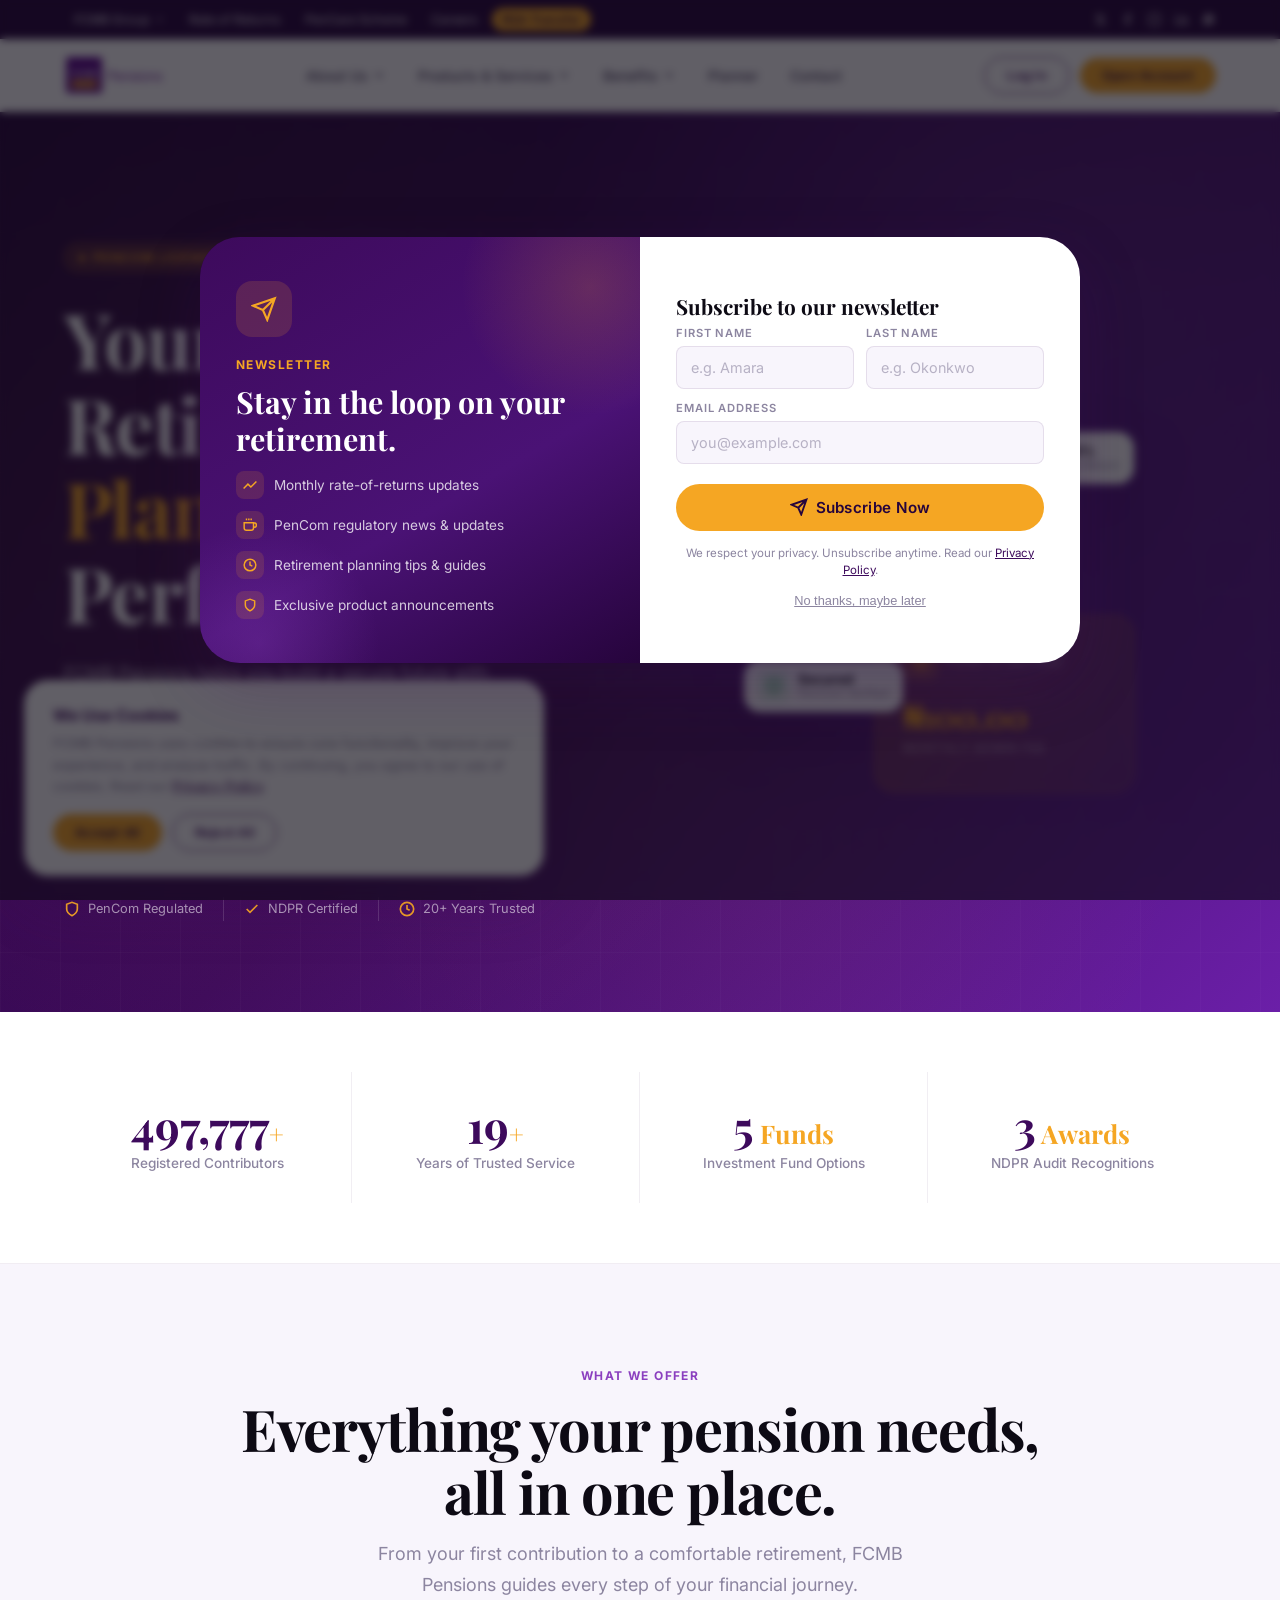
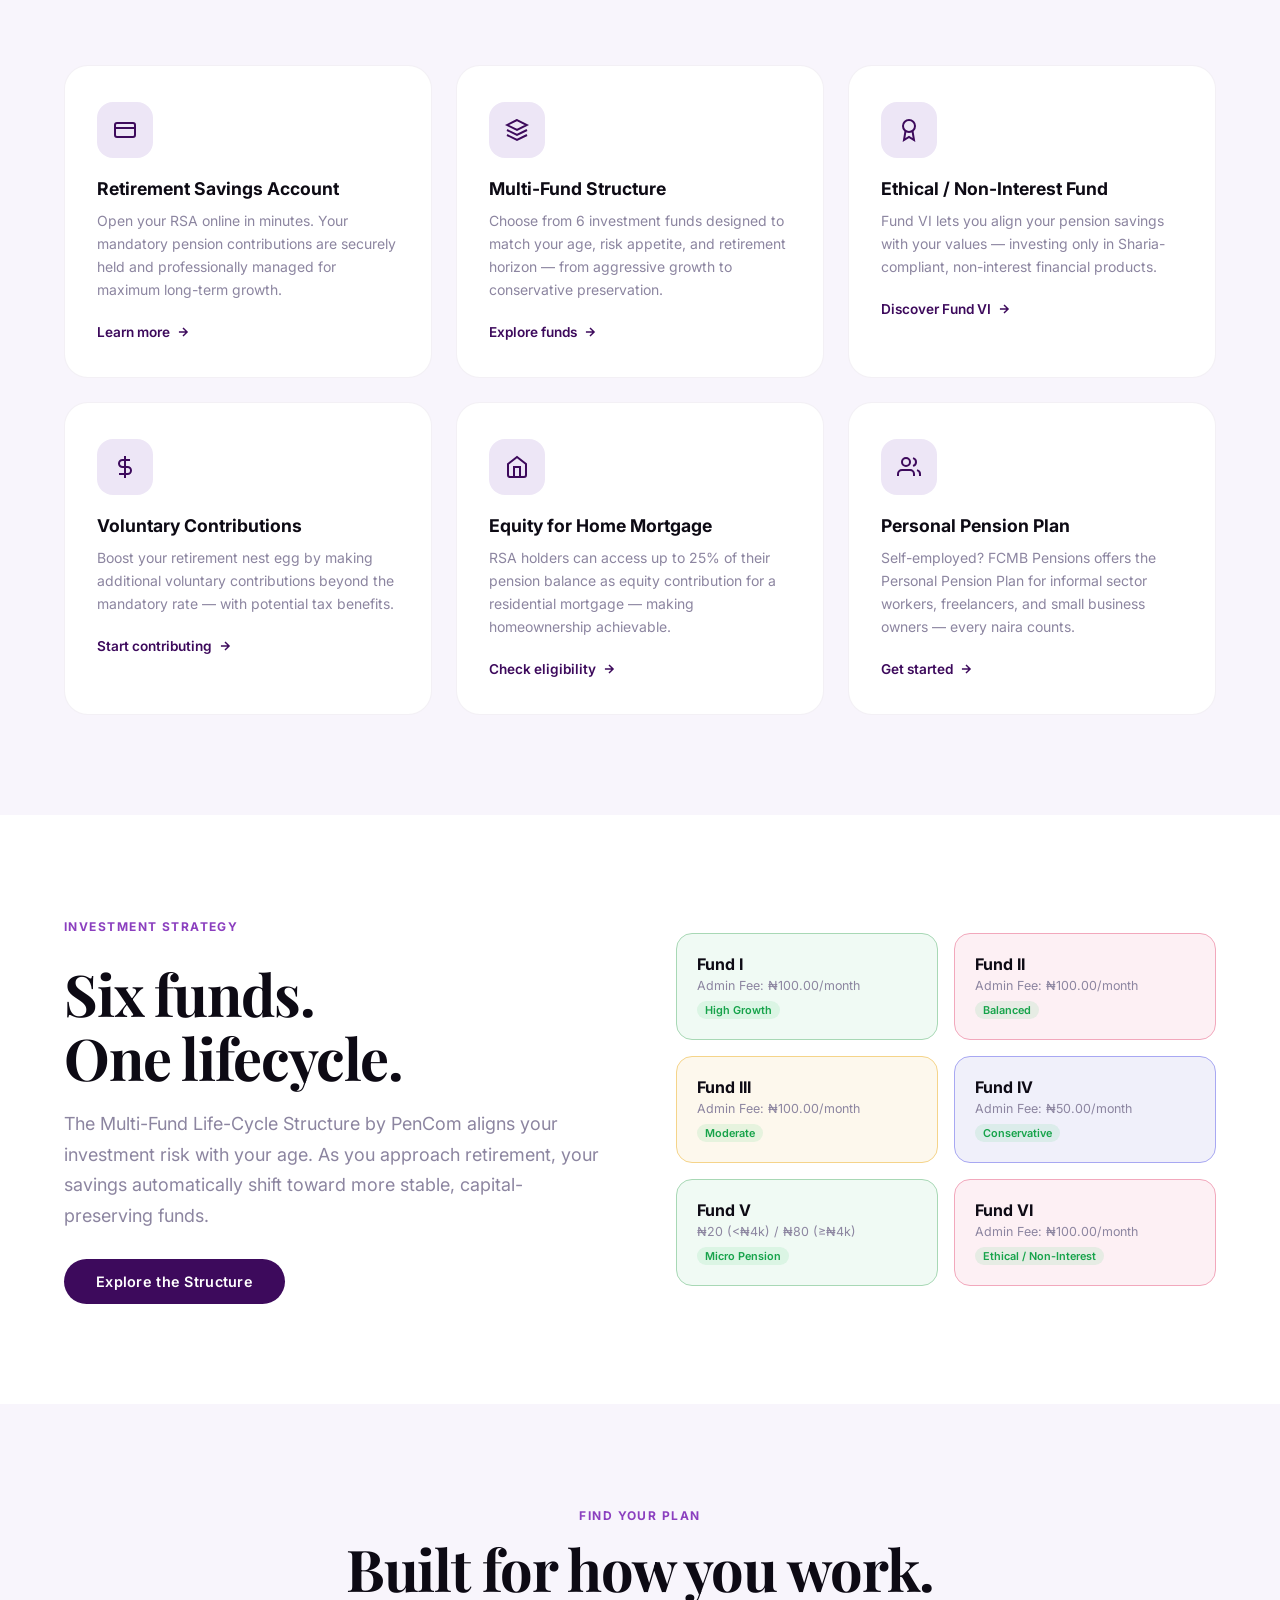
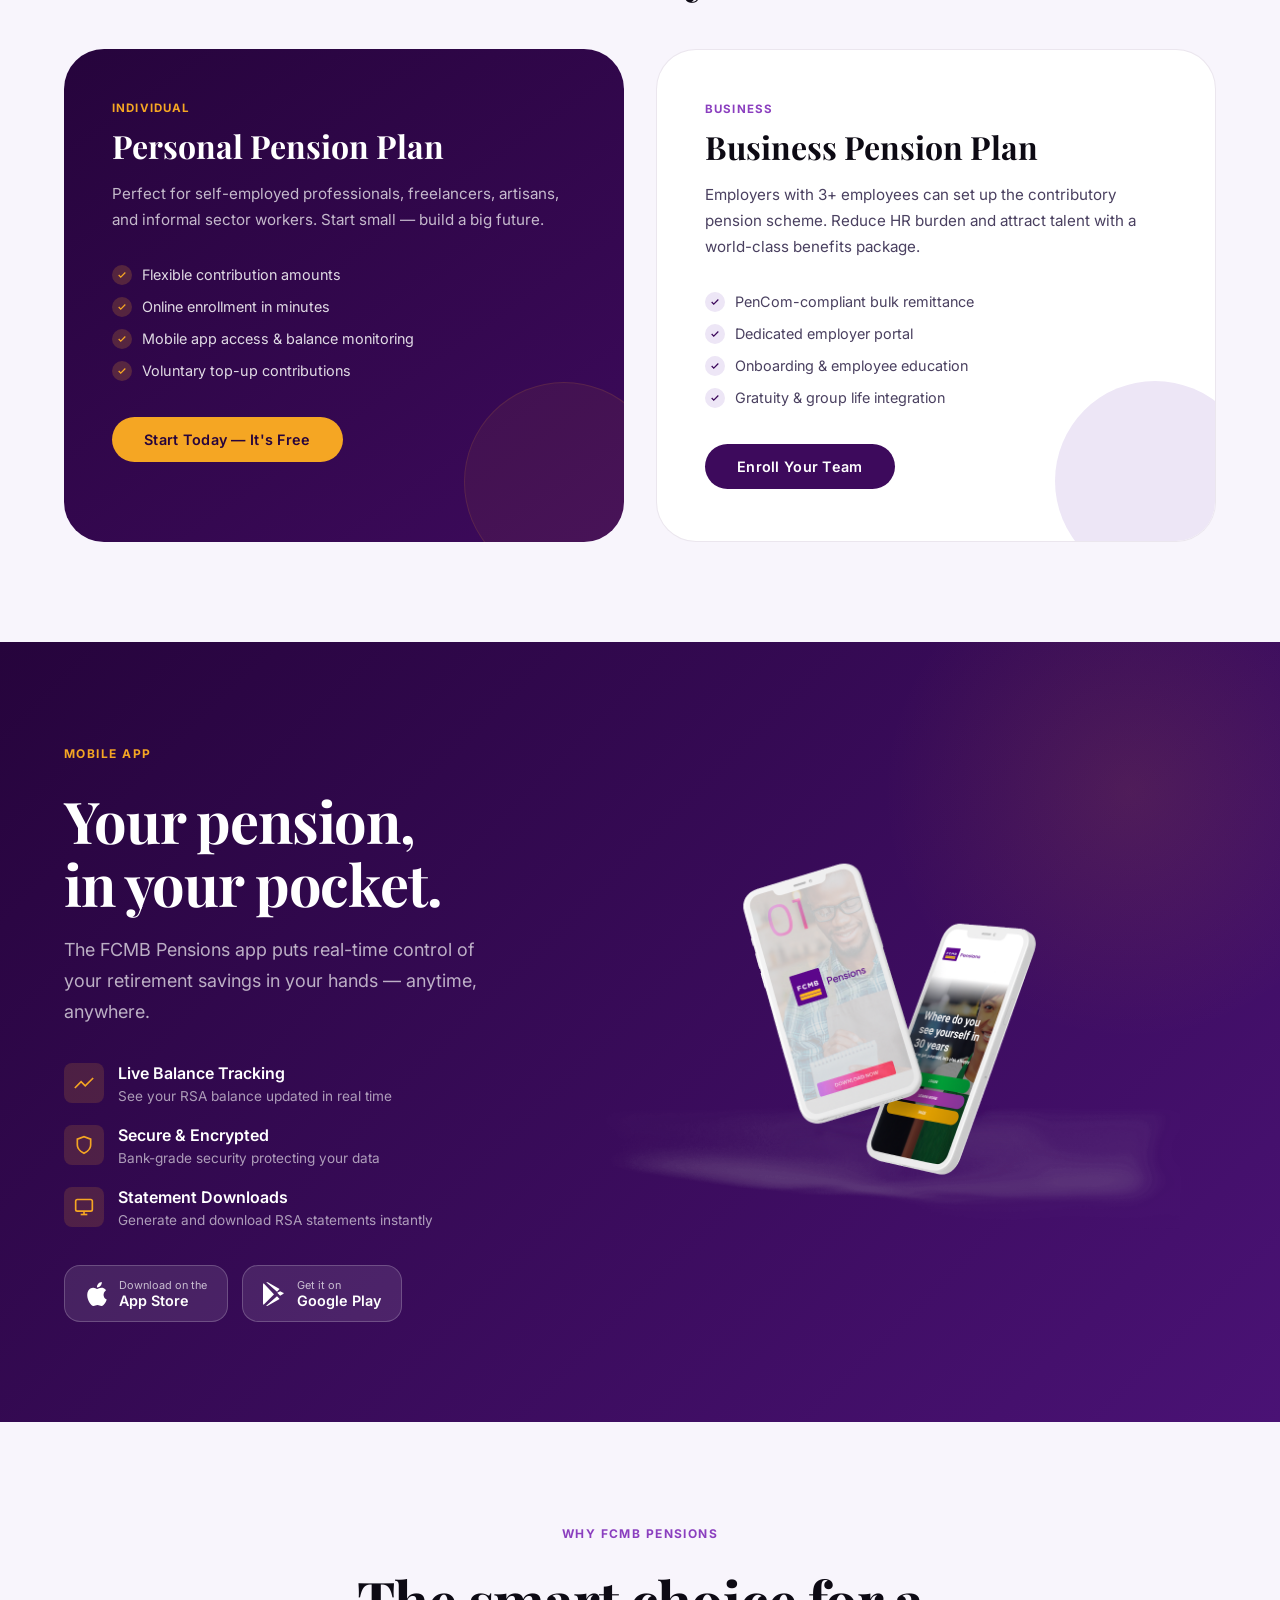
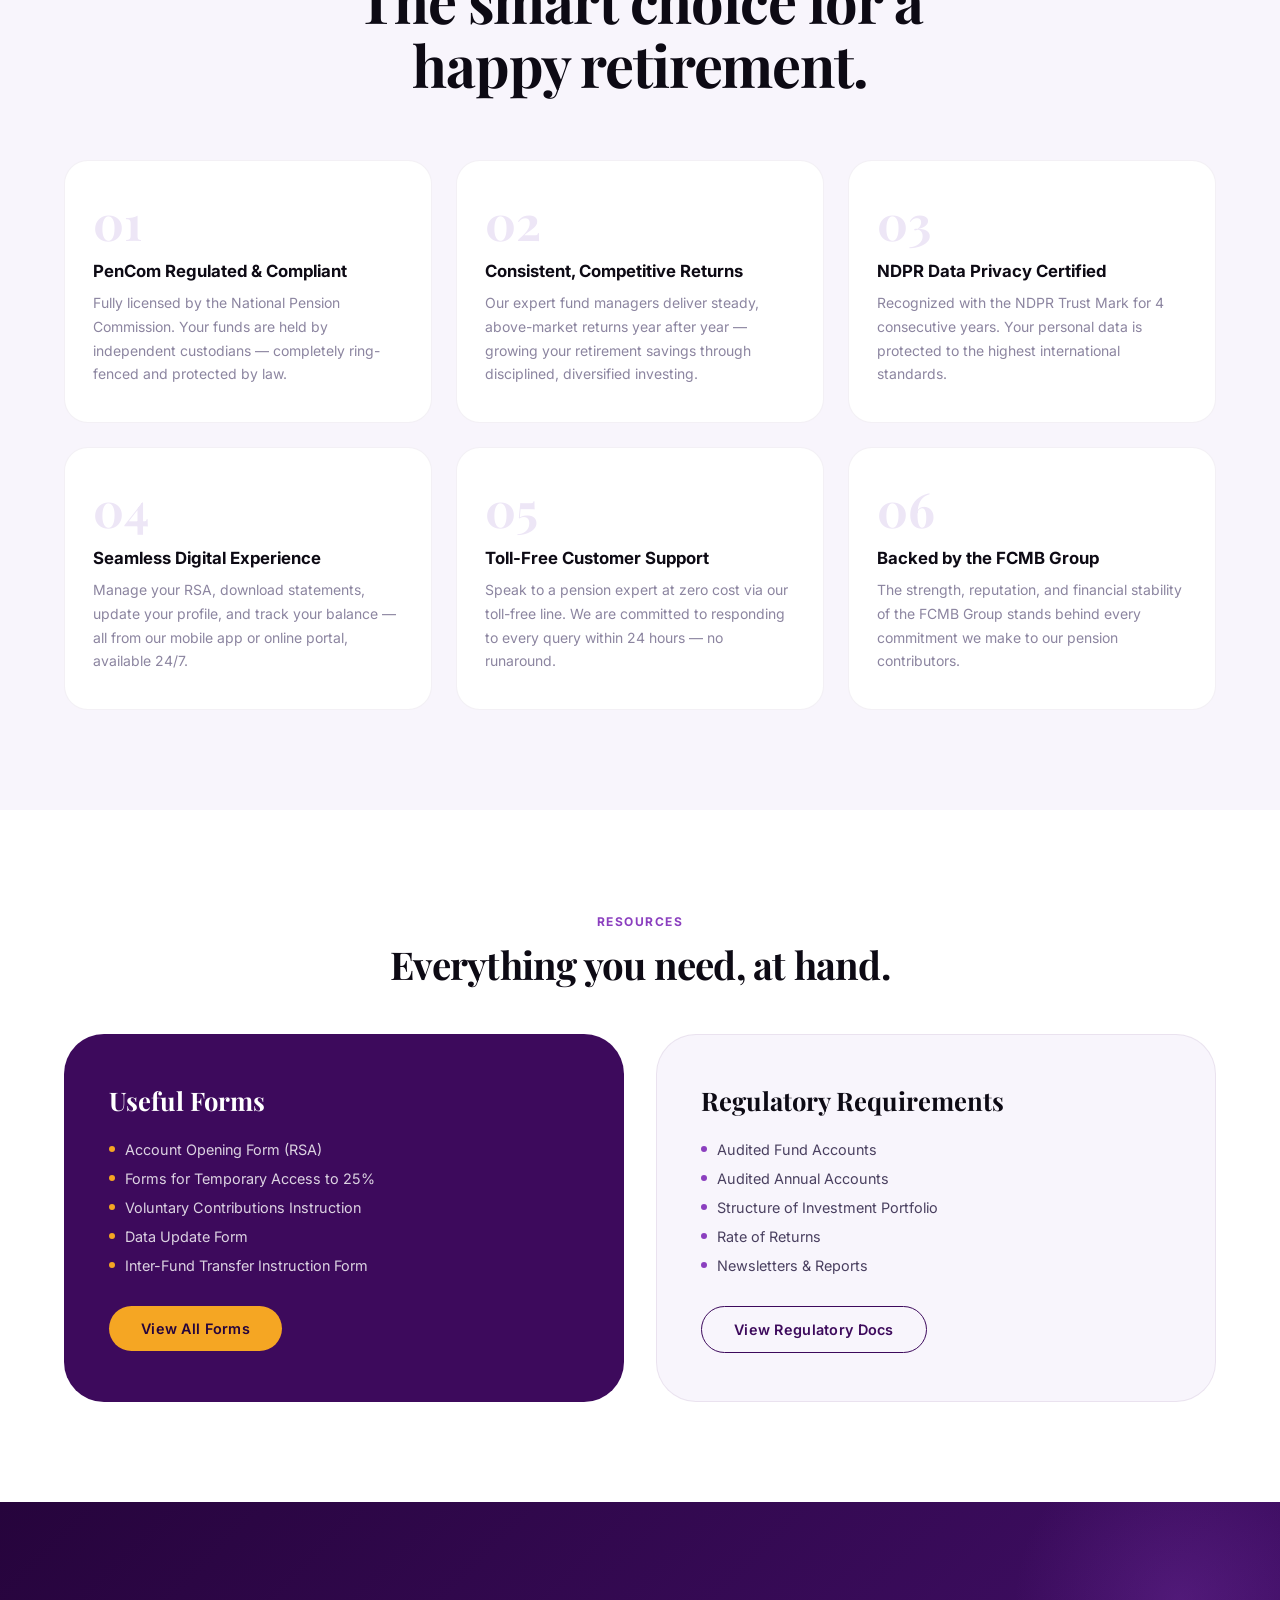
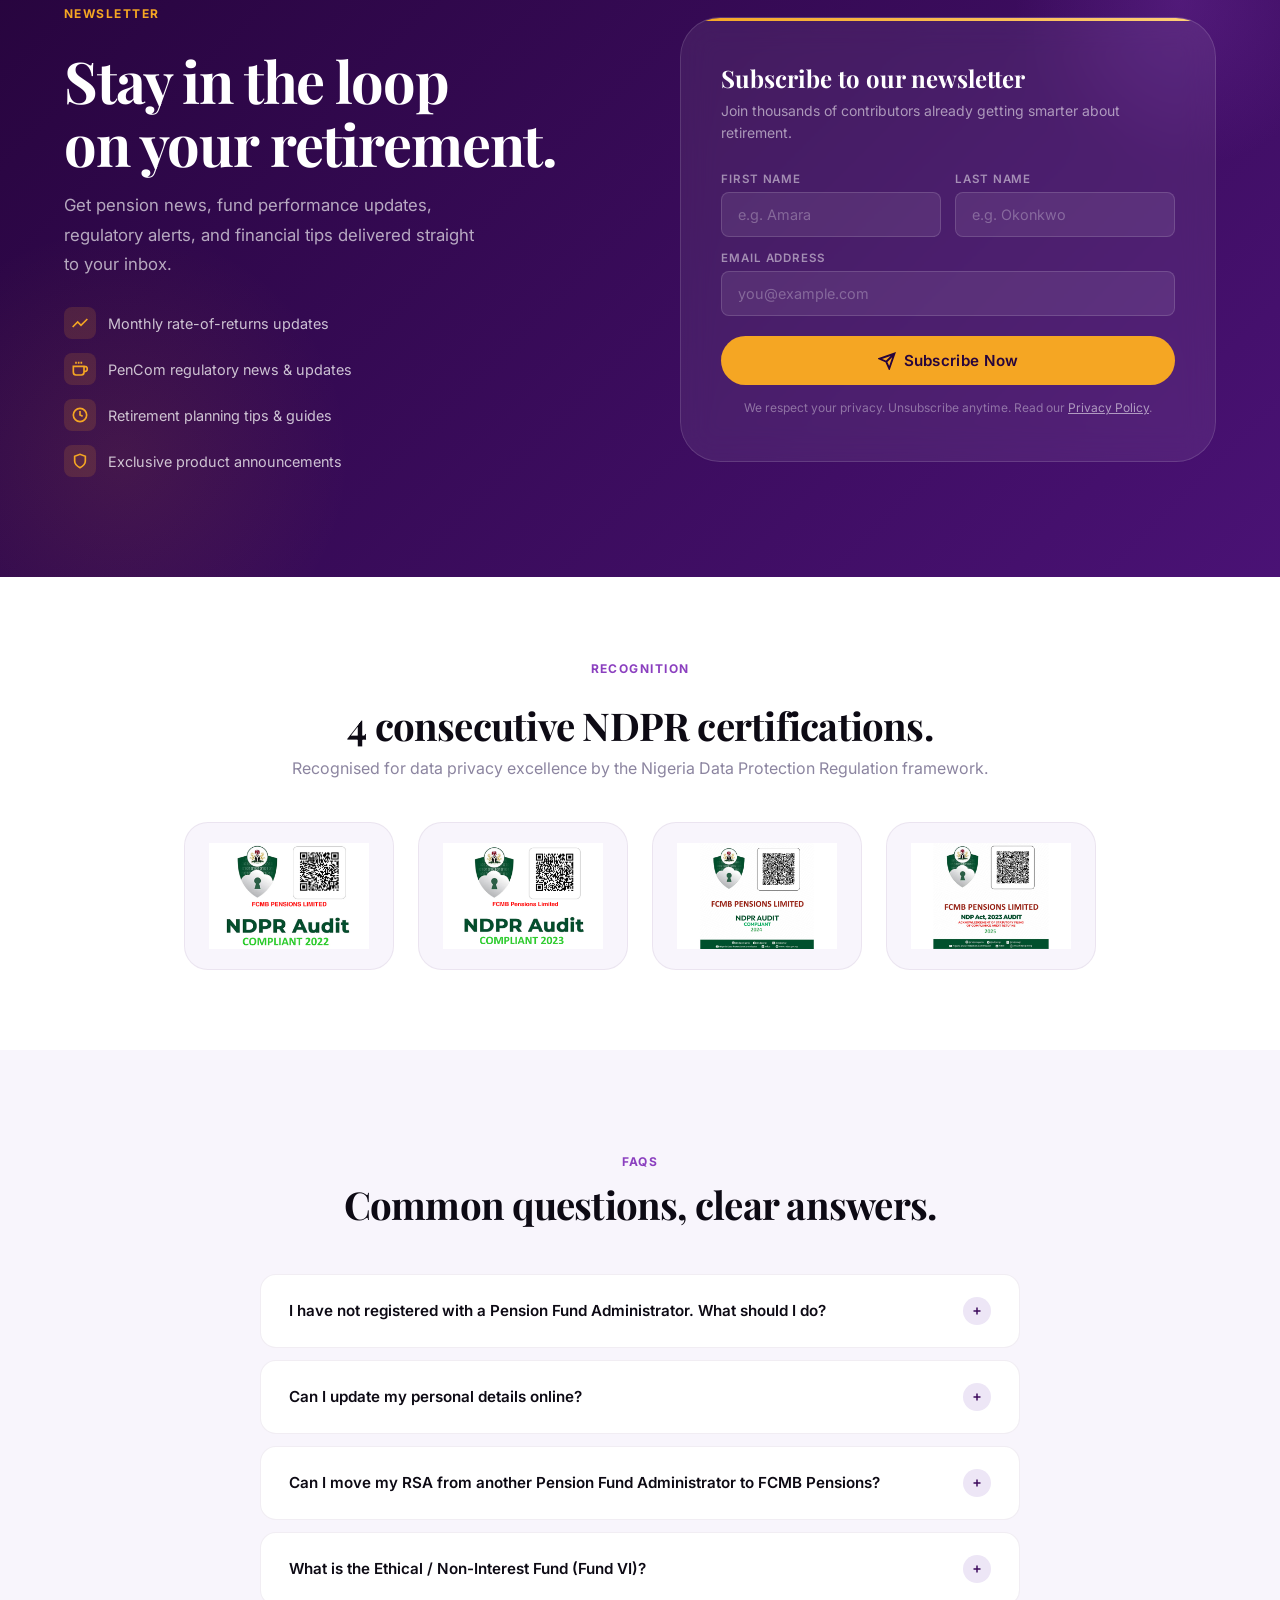
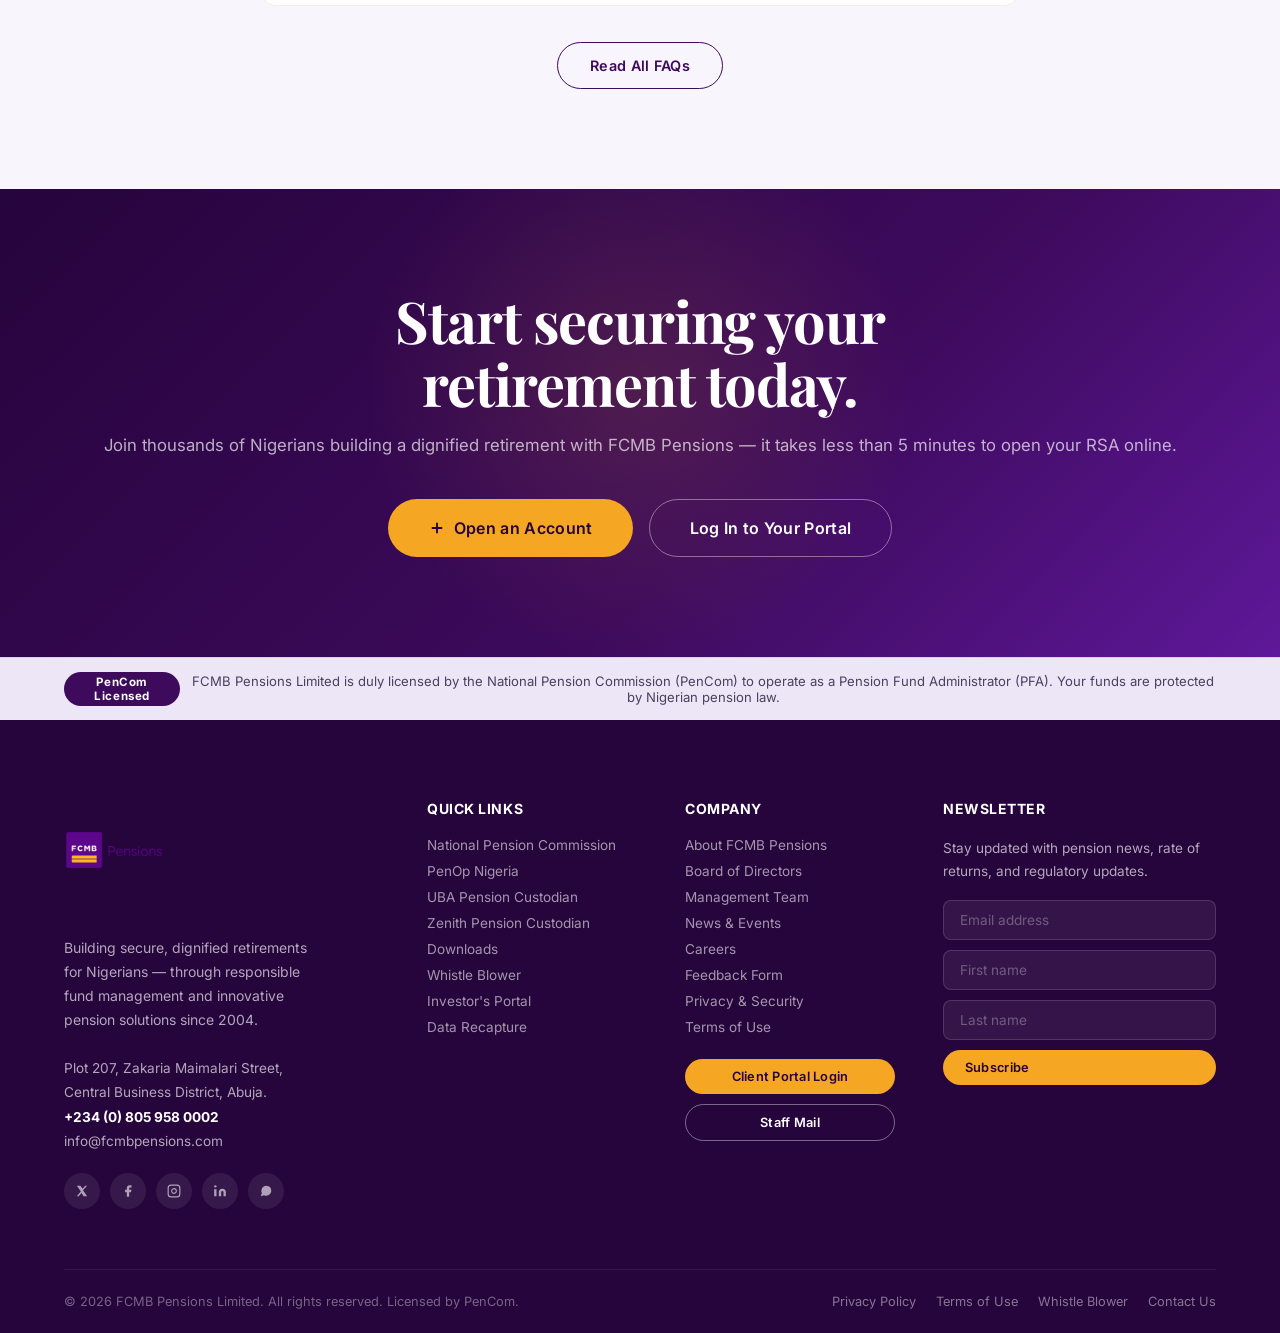
<file: index.html>
<!DOCTYPE html>
<html lang="en">
<head>
<meta charset="UTF-8">
<meta name="viewport" content="width=device-width, initial-scale=1.0">
<meta name="description" content="FCMB Pensions – The Smart Choice For A Happy Retirement. PenCom-licensed Pension Fund Administrator serving Nigeria.">
<title>FCMB Pensions | The Smart Choice For A Happy Retirement</title>
<link rel="preconnect" href="https://fonts.googleapis.com">
<link rel="preconnect" href="https://fonts.gstatic.com" crossorigin>
<link href="https://fonts.googleapis.com/css2?family=Playfair+Display:wght@400;600;700&family=Inter:wght@300;400;500;600;700&display=swap" rel="stylesheet">

<link rel="stylesheet" href="style.css"/>
<style>
/* =============================================
   NEWSLETTER POPUP MODAL (page-load)
   ============================================= */
.newsletter-modal-overlay {
  position: fixed;
  inset: 0;
  background: rgba(13,10,20,0.65);
  z-index: 20000;
  display: flex;
  align-items: center;
  justify-content: center;
  padding: 24px;
  backdrop-filter: blur(4px);
  opacity: 0;
  pointer-events: none;
  transition: opacity 0.35s ease;
}
.newsletter-modal-overlay.open {
  opacity: 1;
  pointer-events: all;
}
.newsletter-modal-box {
  position: relative;
  width: 100%;
  max-width: 880px;
  max-height: 90vh;
  overflow-y: auto;
  display: grid;
  grid-template-columns: 1fr 1fr;
  background: var(--plum-deep);
  border-radius: var(--radius-xl);
  box-shadow: var(--shadow-lg);
  transform: scale(0.95) translateY(10px);
  transition: transform 0.35s cubic-bezier(0.4,0,0.2,1);
  overflow: hidden;
}
.newsletter-modal-overlay.open .newsletter-modal-box {
  transform: scale(1) translateY(0);
}
.newsletter-modal-close {
  position: absolute;
  top: 16px;
  right: 16px;
  background: rgba(255,255,255,0.1);
  border: none;
  width: 36px;
  height: 36px;
  border-radius: 50%;
  cursor: pointer;
  display: flex;
  align-items: center;
  justify-content: center;
  color: var(--white);
  font-size: 1.1rem;
  transition: var(--transition);
  z-index: 5;
}
.newsletter-modal-close:hover { background: rgba(255,255,255,0.2); }

.newsletter-modal-visual {
  background: linear-gradient(150deg, var(--plum) 0%, #4A1275 60%, var(--plum-deep) 100%);
  padding: 44px 36px;
  display: flex;
  flex-direction: column;
  justify-content: center;
  position: relative;
  overflow: hidden;
}
.newsletter-modal-visual::before {
  content: '';
  position: absolute;
  top: -80px;
  right: -80px;
  width: 260px;
  height: 260px;
  background: radial-gradient(circle, rgba(245,166,35,0.18) 0%, transparent 70%);
  pointer-events: none;
}
.newsletter-modal-visual::after {
  content: '';
  position: absolute;
  bottom: -100px;
  left: -60px;
  width: 240px;
  height: 240px;
  background: radial-gradient(circle, rgba(139,63,191,0.3) 0%, transparent 70%);
  pointer-events: none;
}
.newsletter-modal-icon {
  width: 56px;
  height: 56px;
  background: rgba(245,166,35,0.15);
  border-radius: var(--radius-md);
  display: flex;
  align-items: center;
  justify-content: center;
  color: var(--gold);
  margin-bottom: 20px;
  position: relative;
  z-index: 2;
}
.newsletter-modal-eyebrow {
  color: var(--gold);
  font-size: 0.75rem;
  font-weight: 700;
  letter-spacing: 0.12em;
  text-transform: uppercase;
  margin-bottom: 12px;
  position: relative;
  z-index: 2;
}
.newsletter-modal-title {
  font-family: 'Playfair Display', serif;
  font-size: 1.9rem;
  font-weight: 700;
  color: var(--white);
  line-height: 1.2;
  margin-bottom: 14px;
  position: relative;
  z-index: 2;
}
.newsletter-modal-desc {
  color: rgba(255,255,255,0.65);
  font-size: 0.92rem;
  line-height: 1.7;
  margin-bottom: 24px;
  position: relative;
  z-index: 2;
}
.newsletter-modal-benefits {
  display: flex;
  flex-direction: column;
  gap: 12px;
  position: relative;
  z-index: 2;
}
.newsletter-modal-benefit {
  display: flex;
  align-items: center;
  gap: 10px;
  color: rgba(255,255,255,0.78);
  font-size: 0.85rem;
}
.newsletter-modal-benefit-icon {
  width: 28px;
  height: 28px;
  border-radius: var(--radius-sm);
  background: rgba(245,166,35,0.14);
  display: flex;
  align-items: center;
  justify-content: center;
  color: var(--gold);
  flex-shrink: 0;
}

.newsletter-modal-form-panel {
  background: var(--white);
  padding: 44px 36px;
  display: flex;
  flex-direction: column;
  justify-content: center;
}
.newsletter-modal-form-title {
  font-family: 'Playfair Display', serif;
  font-size: 1.3rem;
  font-weight: 700;
  color: var(--text-dark);
  margin-bottom: 6px;
}
.newsletter-modal-form-subtitle {
  font-size: 0.85rem;
  color: var(--text-muted);
  margin-bottom: 22px;
  line-height: 1.6;
}
.newsletter-modal-field-row {
  display: grid;
  grid-template-columns: 1fr 1fr;
  gap: 12px;
  margin-bottom: 12px;
}
.newsletter-modal-field {
  display: flex;
  flex-direction: column;
  gap: 6px;
}
.newsletter-modal-field.full { grid-column: 1 / -1; }
.newsletter-modal-label {
  font-size: 0.7rem;
  font-weight: 600;
  letter-spacing: 0.08em;
  text-transform: uppercase;
  color: var(--text-muted);
}
.newsletter-modal-input {
  background: var(--off-white);
  border: 1.5px solid rgba(61,10,92,0.1);
  border-radius: var(--radius-sm);
  padding: 12px 14px;
  color: var(--text-dark);
  font-family: 'Inter', sans-serif;
  font-size: 0.9rem;
  outline: none;
  transition: var(--transition);
  width: 100%;
}
.newsletter-modal-input::placeholder { color: var(--text-muted); opacity: 0.6; }
.newsletter-modal-input:focus {
  border-color: var(--plum-light);
  background: var(--white);
  box-shadow: 0 0 0 3px rgba(139,63,191,0.12);
}
.newsletter-modal-submit {
  width: 100%;
  margin-top: 8px;
  padding: 14px 32px;
  justify-content: center;
  font-size: 0.95rem;
}
.newsletter-modal-privacy {
  margin-top: 14px;
  font-size: 0.72rem;
  color: var(--text-muted);
  text-align: center;
  line-height: 1.5;
}
.newsletter-modal-privacy a { color: var(--plum); text-decoration: underline; }
.newsletter-modal-noThanks {
  display: block;
  text-align: center;
  margin-top: 14px;
  font-size: 0.8rem;
  color: var(--text-muted);
  text-decoration: underline;
  cursor: pointer;
  background: none;
  border: none;
  width: 100%;
}
.newsletter-modal-noThanks:hover { color: var(--plum); }

.newsletter-modal-success {
  display: none;
  flex-direction: column;
  align-items: center;
  text-align: center;
  gap: 14px;
  padding: 20px 0;
}
.newsletter-modal-success-icon {
  width: 60px;
  height: 60px;
  background: rgba(34,197,94,0.12);
  border-radius: 50%;
  display: flex;
  align-items: center;
  justify-content: center;
  color: #16A34A;
}
.newsletter-modal-success-title {
  font-family: 'Playfair Display', serif;
  font-size: 1.25rem;
  font-weight: 700;
  color: var(--text-dark);
}
.newsletter-modal-success-text {
  font-size: 0.875rem;
  color: var(--text-muted);
  line-height: 1.6;
}

@media (max-width: 768px) {
  .newsletter-modal-box {
    grid-template-columns: 1fr;
    max-height: 92vh;
  }
  .newsletter-modal-visual { padding: 32px 24px; }
  .newsletter-modal-title { font-size: 1.5rem; }
  .newsletter-modal-benefits { display: none; }
  .newsletter-modal-form-panel { padding: 28px 24px; }
}
@media (max-width: 480px) {
  .newsletter-modal-field-row { grid-template-columns: 1fr; }
  .newsletter-modal-visual { padding: 28px 20px; }
  .newsletter-modal-form-panel { padding: 24px 20px; }
}
</style>
</head>
<body>

<!-- TOP BAR -->
<div class="top-bar">
  <div class="container">
    <div class="top-bar-inner">
      <div class="top-bar-links">
        <div class="group-dropdown">
          <span class="top-bar-link group-dropdown-toggle">
            FCMB Group
            <svg width="10" height="10" viewBox="0 0 10 10" fill="currentColor"><path d="M2 3.5l3 3 3-3"/></svg>
          </span>
          <div class="group-dropdown-menu">
            <a href="https://www.fcmbgroup.com/" target="_blank">FCMB Group PLC</a>
            <a href="https://www.fcmb.com/" target="_blank">FCMB Bank</a>
            <a href="https://www.cslstockbrokers.com/" target="_blank">CSL Stockbrokers</a>
            <a href="https://www.fcmbcapitalmarketsng.com/" target="_blank">FCMB Capital Markets</a>
            <a href="https://www.fcmbassetmanagement.com/index/" target="_blank">FCMB Asset Management</a>
            <a href="https://www.fcmbuk.com/" target="_blank">FCMB UK</a>
            <a href="https://www.creditdirect.ng/" target="_blank">Credit Direct Limited</a>
            <a href="https://www.fcmbtrustees.com/" target="_blank">FCMB Trustees</a>
          </div>
        </div>
        <a href="rate-of-returns" class="top-bar-link">Rate of Returns</a>
        <a href="pencare-scheme" class="top-bar-link">PenCare Scheme</a>
        <a href="career" class="top-bar-link">Careers</a>
        <a href="RSA-transfer-window" class="top-bar-link highlight">RSA Transfer</a>
      </div>
      <div class="top-bar-socials">
        <a href="https://twitter.com/fcmbpensions" target="_blank" aria-label="X / Twitter">
          <svg width="15" height="15" viewBox="0 0 24 24" fill="currentColor"><path d="M20.78 3H17.4l-4.28 5.02L9.08 3H3.22l6.8 9.9L3 21h3.38l4.77-5.61L14.8 21h5.98l-7.1-10.3L20.78 3z"/></svg>
        </a>
        <a href="https://www.facebook.com/fcmbpensions/" target="_blank" aria-label="Facebook">
          <svg width="15" height="15" viewBox="0 0 24 24" fill="currentColor"><path d="M18 2h-3a5 5 0 00-5 5v3H7v4h3v8h4v-8h3l1-4h-4V7a1 1 0 011-1h3z"/></svg>
        </a>
        <a href="https://www.instagram.com/fcmbpensions/" target="_blank" aria-label="Instagram">
          <svg width="15" height="15" viewBox="0 0 24 24" fill="none" stroke="currentColor" stroke-width="2"><rect x="2" y="2" width="20" height="20" rx="5"/><path d="M16 11.37A4 4 0 1112.63 8 4 4 0 0116 11.37z"/><line x1="17.5" y1="6.5" x2="17.51" y2="6.5"/></svg>
        </a>
        <a href="https://www.linkedin.com/company/fcmb-pensions/" target="_blank" aria-label="LinkedIn">
          <svg width="15" height="15" viewBox="0 0 24 24" fill="currentColor"><path d="M16 8a6 6 0 016 6v7h-4v-7a2 2 0 00-2-2 2 2 0 00-2 2v7h-4v-7a6 6 0 016-6zM2 9h4v12H2z"/><circle cx="4" cy="4" r="2"/></svg>
        </a>
        <a href="https://api.whatsapp.com/send?phone=08099728021" target="_blank" aria-label="WhatsApp">
          <svg width="15" height="15" viewBox="0 0 24 24" fill="currentColor"><path d="M21 11.5a8.38 8.38 0 01-.9 3.8 8.5 8.5 0 01-7.6 4.7 8.38 8.38 0 01-3.8-.9L3 21l1.9-5.7a8.38 8.38 0 01-.9-3.8 8.5 8.5 0 014.7-7.6 8.38 8.38 0 013.8-.9h.5a8.48 8.48 0 018 8v.5z"/></svg>
        </a>
      </div>
    </div>
  </div>
</div>

<!-- NAVIGATION -->
<div class="nav-wrapper">
  <nav class="navbar" id="mainNav">
    <div class="container">
      <div class="navbar-inner">
        <!-- Logo -->
        <a href="./" class="navbar-logo" aria-label="FCMB Pensions Home">
          <div class="logo-icon"><img src="FCMBPensionsLogo.png" alt=""></div>
        </a>

        <!-- Nav Menu -->
        <ul class="nav-menu" role="navigation">
          <li class="nav-item">
            <a class="nav-link" href="about-us">
              About Us
              <svg viewBox="0 0 16 16" fill="none" stroke="currentColor" stroke-width="2"><path d="M4 6l4 4 4-4"/></svg>
            </a>
            <div class="nav-dropdown">
              <a href="about-us">Who We Are</a>
              <a href="our-board">Our Board</a>
              <a href="management-team">Management Team</a>
              <a href="our-partners">Our Partners</a>
            </div>
          </li>
          <li class="nav-item">
            <a class="nav-link" href="#">
              Products &amp; Services
              <svg viewBox="0 0 16 16" fill="none" stroke="currentColor" stroke-width="2"><path d="M4 6l4 4 4-4"/></svg>
            </a>
            <div class="nav-mega">
              <div class="mega-grid">
                <div>
                  <span class="mega-section-label">RSA &amp; Funds</span>
                  <a href="retirement-savings-account">Retirement Savings Account</a>
                  <a href="rsa-fund">RSA Fund</a>
                  <a href="rsa-fund-information">RSA Funds Information</a>
                  <a href="nsitf-funds-transfer">NSITF Funds Transfer</a>
                </div>
                <div>
                  <span class="mega-section-label">Fund Types</span>
                  <a href="retiree-fund">Retiree Fund</a>
                  <a href="ethical-fund">Ethical / Non-Interest Fund</a>
                  <a href="multi-fund-structure">Multi-Fund Structure</a>
                  <a href="defined-benefits">Defined Benefit Scheme</a>
                </div>
                <div>
                  <span class="mega-section-label">Planning</span>
                  <a href="retirement-planning">Retirement Planning</a>
                  <a href="personal-pension-plan">Personal Pension Plan</a>
                  <a href="voluntary-contributions">Voluntary Contributions</a>
                  <a href="RSA-transfer-window">RSA Transfer Window</a>
                </div>
              </div>
            </div>
          </li>
          <li class="nav-item">
            <a class="nav-link" href="#">
              Benefits
              <svg viewBox="0 0 16 16" fill="none" stroke="currentColor" stroke-width="2"><path d="M4 6l4 4 4-4"/></svg>
            </a>
            <div class="nav-mega">
              <div class="mega-grid">
                <div>
                  <span class="mega-section-label">Accessing Benefits</span>
                  <a href="retirement">Retirement</a>
                  <a href="programmed-withdrawal">Programmed Withdrawal</a>
                  <a href="temporary-access">Temporary Access (25%)</a>
                  <a href="en-bloc">En Bloc</a>
                </div>
                <div>
                  <span class="mega-section-label">Special Cases</span>
                  <a href="death-benefits">Death Benefits</a>
                  <a href="medical-reasons">Medical Reasons</a>
                  <a href="cross-border-arrangements">Cross-Border Arrangements</a>
                  <a href="voluntary-contributions-withdrawal">VC Withdrawal</a>
                </div>
                <div>
                  <span class="mega-section-label">Resources</span>
                  <a href="equity-contribution-for-residential-mortgage">Equity for Mortgage</a>
                  <a href="retiree-online-enrolments">Retiree Online Enrolment</a>
                  <a href="steps-for-accessing-retirement-benefits">Steps to Access Benefits</a>
                  <a href="contributory-pension-scheme">CPS Retirement Pack</a>
                </div>
              </div>
            </div>
          </li>
          <li class="nav-item">
            <a class="nav-link" href="retirement-lifestyle-planner">Planner</a>
          </li>
          <li class="nav-item">
            <a class="nav-link" href="contact">Contact</a>
          </li>
        </ul>

        <!-- CTA Buttons -->
        <div class="nav-cta">
          <a href="https://web.fcmbpensions.com/clientportal/Account/Login" target="_blank" class="btn btn-outline-plum btn-sm nav-login-btn">Log In</a>
          <a href="https://web.fcmbpensions.com/onlineenrollment" target="_blank" class="btn btn-primary btn-sm">Open Account</a>
        </div>

        <!-- Hamburger -->
        <button class="hamburger" id="hamburgerBtn" aria-label="Open menu">
          <span></span><span></span><span></span>
        </button>
      </div>
    </div>
  </nav>
</div>

<!-- MOBILE NAV -->
<div class="mobile-nav" id="mobileNav">
  <button class="mobile-nav-close" id="mobileNavClose" aria-label="Close menu">✕</button>
  <a href="about-us">About Us</a>
  <a href="retirement-savings-account">Retirement Savings Account</a>
  <a href="multi-fund-structure">Multi-Fund Structure</a>
  <a href="personal-pension-plan">Personal Pension Plan</a>
  <a href="voluntary-contributions">Voluntary Contributions</a>
  <a href="ethical-fund">Ethical / Non-Interest Fund</a>
  <a href="retirement-lifestyle-planner">Retirement Planner</a>
  <a href="RSA-transfer-window">RSA Transfer</a>
  <a href="faqs">FAQs</a>
  <a href="contact">Contact Us</a>
  <div class="mobile-ctas">
    <a href="https://web.fcmbpensions.com/clientportal/Account/Login" target="_blank" class="btn btn-ghost">Log In to Portal</a>
    <a href="https://web.fcmbpensions.com/onlineenrollment" target="_blank" class="btn btn-primary">Open Account</a>
  </div>
</div>

<!-- HERO -->
<section class="hero" aria-label="Hero">
  <div class="hero-bg-pattern"></div>
  <div class="hero-grid-lines"></div>
  <div class="container" style="position: relative; z-index: 2;">
    <div class="hero-content">
      <!-- Text -->
      <div class="hero-text">
        <div class="hero-eyebrow">PenCom Licensed · Since 2004</div>
        <h1 class="display-serif display-xl hero-headline">
          Your Retirement,<br>
          <em>Planned for</em><br>
          Perfectly.
        </h1>
        <p class="hero-subtext">
          FCMB Pensions helps you build a secure future with Nigeria's most trusted pension fund administration — smart contributions, real growth, and total peace of mind.
        </p>
        <div class="hero-ctas">
          <a href="https://web.fcmbpensions.com/onlineenrollment" target="_blank" class="btn btn-primary btn-lg">
            <svg viewBox="0 0 24 24" fill="none" stroke="currentColor" stroke-width="2.5"><path d="M12 5v14M5 12h14"/></svg>
            Open an RSA
          </a>
          <a href="retirement-lifestyle-planner" class="btn btn-ghost btn-lg">Calculate Retirement</a>
        </div>
        <div class="hero-trust">
          <div class="trust-badge">
            <svg width="16" height="16" viewBox="0 0 24 24" fill="none" stroke="currentColor" stroke-width="2.5"><path d="M12 22s8-4 8-10V5l-8-3-8 3v7c0 6 8 10 8 10z"/></svg>
            PenCom Regulated
          </div>
          <div class="trust-divider"></div>
          <div class="trust-badge">
            <svg width="16" height="16" viewBox="0 0 24 24" fill="none" stroke="currentColor" stroke-width="2.5"><polyline points="20 6 9 17 4 12"/></svg>
            NDPR Certified
          </div>
          <div class="trust-divider"></div>
          <div class="trust-badge">
            <svg width="16" height="16" viewBox="0 0 24 24" fill="none" stroke="currentColor" stroke-width="2.5"><circle cx="12" cy="12" r="10"/><polyline points="12 6 12 12 16 14"/></svg>
            20+ Years Trusted
          </div>
        </div>
      </div>

      <!-- Visual -->
      <div class="hero-visual">
        <div class="hero-card-stack">
          <!-- Main pension card -->
          <div class="pension-card main">
            <div class="card-label">Total RSA Balance</div>
            <div class="card-value">₦4,823,640</div>
            <div class="card-row">
              <div class="card-chip positive">
                <svg width="10" height="10" viewBox="0 0 24 24" fill="none" stroke="currentColor" stroke-width="3"><polyline points="23 6 13.5 15.5 8.5 10.5 1 18"/></svg>
                +12.4% YTD
              </div>
              <div class="mini-bars">
                <div class="mini-bar"></div>
                <div class="mini-bar"></div>
                <div class="mini-bar"></div>
                <div class="mini-bar"></div>
                <div class="mini-bar"></div>
              </div>
            </div>
          </div>

          <!-- Secondary card -->
          <div class="pension-card secondary">
            <div class="card-icon-row">
              <div class="card-icon">
                <svg width="18" height="18" viewBox="0 0 24 24" fill="none" stroke="currentColor" stroke-width="2"><path d="M12 2L2 7l10 5 10-5-10-5zM2 17l10 5 10-5M2 12l10 5 10-5"/></svg>
              </div>
              <div>
                <div class="card-label" style="margin: 0;">Fund III (Active)</div>
              </div>
            </div>
            <div class="card-value gold">₦100.00</div>
            <div class="card-label" style="margin-top: 4px;">Monthly Admin Fee</div>
          </div>

          <!-- Float badges -->
          <div class="float-badge rate">
            <div class="float-badge-icon gold-bg">
              <svg width="16" height="16" viewBox="0 0 24 24" fill="none" stroke="#F5A623" stroke-width="2.5"><polyline points="23 6 13.5 15.5 8.5 10.5 1 18"/></svg>
            </div>
            <div class="float-badge-text">
              <strong>+12.4%</strong>
              <span>Annual Return</span>
            </div>
          </div>

          <div class="float-badge secure">
            <div class="float-badge-icon green-bg">
              <svg width="16" height="16" viewBox="0 0 24 24" fill="none" stroke="#16A34A" stroke-width="2.5"><path d="M12 22s8-4 8-10V5l-8-3-8 3v7c0 6 8 10 8 10z"/></svg>
            </div>
            <div class="float-badge-text">
              <strong>Secured</strong>
              <span>PenCom Verified</span>
            </div>
          </div>
        </div>
      </div>
    </div>
  </div>
</section>

<!-- STATS -->
<section class="stats-section" aria-label="Key Statistics">
  <div class="container">
    <div class="stats-grid">
      <div class="stat-item reveal">
        <div class="stat-number" data-target="500000" data-suffix="+">0</div>
        <div class="stat-label">Registered Contributors</div>
      </div>
      <div class="stat-item reveal reveal-delay-1">
        <div class="stat-number" data-target="20" data-suffix="+">0</div>
        <div class="stat-label">Years of Trusted Service</div>
      </div>
      <div class="stat-item reveal reveal-delay-2">
        <div class="stat-number" data-target="6" data-suffix=" Funds">0</div>
        <div class="stat-label">Investment Fund Options</div>
      </div>
      <div class="stat-item reveal reveal-delay-3">
        <div class="stat-number" data-target="4" data-suffix=" Awards">0</div>
        <div class="stat-label">NDPR Audit Recognitions</div>
      </div>
    </div>
  </div>
</section>

<!-- SERVICES -->
<section class="services-section" aria-label="Our Services">
  <div class="container">
    <div class="section-header text-center reveal">
      <span class="section-eyebrow">What We Offer</span>
      <h2 class="display-serif display-lg" style="color: var(--text-dark); margin-bottom: 16px;">
        Everything your pension needs,<br>all in one place.
      </h2>
      <p class="body-lg text-muted" style="max-width: 560px; margin: 0 auto;">
        From your first contribution to a comfortable retirement, FCMB Pensions guides every step of your financial journey.
      </p>
    </div>
    <div class="services-grid">
      <div class="service-card reveal">
        <div class="service-icon">
          <svg width="24" height="24" viewBox="0 0 24 24" fill="none" stroke="currentColor" stroke-width="2"><rect x="2" y="5" width="20" height="14" rx="2"/><line x1="2" y1="10" x2="22" y2="10"/></svg>
        </div>
        <div class="service-title">Retirement Savings Account</div>
        <p class="service-desc">Open your RSA online in minutes. Your mandatory pension contributions are securely held and professionally managed for maximum long-term growth.</p>
        <a href="retirement-savings-account" class="service-link">
          Learn more
          <svg viewBox="0 0 24 24" fill="none" stroke="currentColor" stroke-width="2.5"><path d="M5 12h14M12 5l7 7-7 7"/></svg>
        </a>
      </div>
      <div class="service-card reveal reveal-delay-1">
        <div class="service-icon">
          <svg width="24" height="24" viewBox="0 0 24 24" fill="none" stroke="currentColor" stroke-width="2"><path d="M12 2L2 7l10 5 10-5-10-5zM2 17l10 5 10-5M2 12l10 5 10-5"/></svg>
        </div>
        <div class="service-title">Multi-Fund Structure</div>
        <p class="service-desc">Choose from 6 investment funds designed to match your age, risk appetite, and retirement horizon — from aggressive growth to conservative preservation.</p>
        <a href="multi-fund-structure" class="service-link">
          Explore funds
          <svg viewBox="0 0 24 24" fill="none" stroke="currentColor" stroke-width="2.5"><path d="M5 12h14M12 5l7 7-7 7"/></svg>
        </a>
      </div>
      <div class="service-card reveal reveal-delay-2">
        <div class="service-icon">
          <svg width="24" height="24" viewBox="0 0 24 24" fill="none" stroke="currentColor" stroke-width="2"><circle cx="12" cy="8" r="6"/><path d="M15.477 12.89L17 22l-5-3-5 3 1.523-9.11"/></svg>
        </div>
        <div class="service-title">Ethical / Non-Interest Fund</div>
        <p class="service-desc">Fund VI lets you align your pension savings with your values — investing only in Sharia-compliant, non-interest financial products.</p>
        <a href="ethical-fund" class="service-link">
          Discover Fund VI
          <svg viewBox="0 0 24 24" fill="none" stroke="currentColor" stroke-width="2.5"><path d="M5 12h14M12 5l7 7-7 7"/></svg>
        </a>
      </div>
      <div class="service-card reveal reveal-delay-1">
        <div class="service-icon">
          <svg width="24" height="24" viewBox="0 0 24 24" fill="none" stroke="currentColor" stroke-width="2"><line x1="12" y1="1" x2="12" y2="23"/><path d="M17 5H9.5a3.5 3.5 0 000 7h5a3.5 3.5 0 010 7H6"/></svg>
        </div>
        <div class="service-title">Voluntary Contributions</div>
        <p class="service-desc">Boost your retirement nest egg by making additional voluntary contributions beyond the mandatory rate — with potential tax benefits.</p>
        <a href="voluntary-contributions" class="service-link">
          Start contributing
          <svg viewBox="0 0 24 24" fill="none" stroke="currentColor" stroke-width="2.5"><path d="M5 12h14M12 5l7 7-7 7"/></svg>
        </a>
      </div>
      <div class="service-card reveal reveal-delay-2">
        <div class="service-icon">
          <svg width="24" height="24" viewBox="0 0 24 24" fill="none" stroke="currentColor" stroke-width="2"><path d="M3 9l9-7 9 7v11a2 2 0 01-2 2H5a2 2 0 01-2-2z"/><polyline points="9 22 9 12 15 12 15 22"/></svg>
        </div>
        <div class="service-title">Equity for Home Mortgage</div>
        <p class="service-desc">RSA holders can access up to 25% of their pension balance as equity contribution for a residential mortgage — making homeownership achievable.</p>
        <a href="equity-contribution-for-residential-mortgage" class="service-link">
          Check eligibility
          <svg viewBox="0 0 24 24" fill="none" stroke="currentColor" stroke-width="2.5"><path d="M5 12h14M12 5l7 7-7 7"/></svg>
        </a>
      </div>
      <div class="service-card reveal reveal-delay-3">
        <div class="service-icon">
          <svg width="24" height="24" viewBox="0 0 24 24" fill="none" stroke="currentColor" stroke-width="2"><path d="M17 21v-2a4 4 0 00-4-4H5a4 4 0 00-4 4v2"/><circle cx="9" cy="7" r="4"/><path d="M23 21v-2a4 4 0 00-3-3.87M16 3.13a4 4 0 010 7.75"/></svg>
        </div>
        <div class="service-title">Personal Pension Plan</div>
        <p class="service-desc">Self-employed? FCMB Pensions offers the Personal Pension Plan for informal sector workers, freelancers, and small business owners — every naira counts.</p>
        <a href="personal-pension-plan" class="service-link">
          Get started
          <svg viewBox="0 0 24 24" fill="none" stroke="currentColor" stroke-width="2.5"><path d="M5 12h14M12 5l7 7-7 7"/></svg>
        </a>
      </div>
    </div>
  </div>
</section>

<!-- MULTI-FUND STRUCTURE -->
<section class="multifund-section" aria-label="Multi-Fund Structure">
  <div class="container">
    <div class="multifund-content">
      <div class="reveal">
        <span class="section-eyebrow">Investment Strategy</span>
        <h2 class="display-serif display-lg" style="color: var(--text-dark); margin: 14px 0 20px;">
          Six funds.<br>One lifecycle.
        </h2>
        <p class="body-lg text-muted" style="margin-bottom: 28px;">
          The Multi-Fund Life-Cycle Structure by PenCom aligns your investment risk with your age. As you approach retirement, your savings automatically shift toward more stable, capital-preserving funds.
        </p>
        <a href="multi-fund-structure" class="btn btn-plum">Explore the Structure</a>
      </div>
      <div class="multifund-funds reveal reveal-delay-2">
        <div class="fund-card green">
          <div class="fund-name">Fund I</div>
          <div class="fund-fee">Admin Fee: ₦100.00/month</div>
          <div class="fund-badge">High Growth</div>
        </div>
        <div class="fund-card rose">
          <div class="fund-name">Fund II</div>
          <div class="fund-fee">Admin Fee: ₦100.00/month</div>
          <div class="fund-badge">Balanced</div>
        </div>
        <div class="fund-card amber">
          <div class="fund-name">Fund III</div>
          <div class="fund-fee">Admin Fee: ₦100.00/month</div>
          <div class="fund-badge">Moderate</div>
        </div>
        <div class="fund-card indigo">
          <div class="fund-name">Fund IV</div>
          <div class="fund-fee">Admin Fee: ₦50.00/month</div>
          <div class="fund-badge">Conservative</div>
        </div>
        <div class="fund-card green">
          <div class="fund-name">Fund V</div>
          <div class="fund-fee">₦20 (&lt;₦4k) / ₦80 (≥₦4k)</div>
          <div class="fund-badge">Micro Pension</div>
        </div>
        <div class="fund-card rose">
          <div class="fund-name">Fund VI</div>
          <div class="fund-fee">Admin Fee: ₦100.00/month</div>
          <div class="fund-badge">Ethical / Non-Interest</div>
        </div>
      </div>
    </div>
  </div>
</section>

<!-- PLANS: INDIVIDUAL & BUSINESS -->
<section class="plans-section" aria-label="Pension Plans">
  <div class="container">
    <div class="section-header text-center reveal" style="margin-bottom: 48px;">
      <span class="section-eyebrow">Find Your Plan</span>
      <h2 class="display-serif display-lg" style="color: var(--text-dark);">Built for how you work.</h2>
    </div>
    <div class="plans-grid">
      <div class="plan-card personal reveal">
        <div class="plan-bg-decoration"></div>
        <div class="plan-card-eyebrow">Individual</div>
        <div class="plan-title">Personal Pension Plan</div>
        <p class="plan-desc">Perfect for self-employed professionals, freelancers, artisans, and informal sector workers. Start small — build a big future.</p>
        <ul class="plan-features">
          <li class="plan-feature">
            <div class="check-icon"><svg width="10" height="10" viewBox="0 0 24 24" fill="none" stroke="currentColor" stroke-width="3"><polyline points="20 6 9 17 4 12"/></svg></div>
            Flexible contribution amounts
          </li>
          <li class="plan-feature">
            <div class="check-icon"><svg width="10" height="10" viewBox="0 0 24 24" fill="none" stroke="currentColor" stroke-width="3"><polyline points="20 6 9 17 4 12"/></svg></div>
            Online enrollment in minutes
          </li>
          <li class="plan-feature">
            <div class="check-icon"><svg width="10" height="10" viewBox="0 0 24 24" fill="none" stroke="currentColor" stroke-width="3"><polyline points="20 6 9 17 4 12"/></svg></div>
            Mobile app access &amp; balance monitoring
          </li>
          <li class="plan-feature">
            <div class="check-icon"><svg width="10" height="10" viewBox="0 0 24 24" fill="none" stroke="currentColor" stroke-width="3"><polyline points="20 6 9 17 4 12"/></svg></div>
            Voluntary top-up contributions
          </li>
        </ul>
        <a href="micropension" class="btn btn-primary">Start Today — It's Free</a>
      </div>
      <div class="plan-card business reveal reveal-delay-2">
        <div class="plan-bg-decoration"></div>
        <div class="plan-card-eyebrow">Business</div>
        <div class="plan-title" style="color: var(--text-dark);">Business Pension Plan</div>
        <p class="plan-desc">Employers with 3+ employees can set up the contributory pension scheme. Reduce HR burden and attract talent with a world-class benefits package.</p>
        <ul class="plan-features">
          <li class="plan-feature">
            <div class="check-icon"><svg width="10" height="10" viewBox="0 0 24 24" fill="none" stroke="currentColor" stroke-width="3"><polyline points="20 6 9 17 4 12"/></svg></div>
            PenCom-compliant bulk remittance
          </li>
          <li class="plan-feature">
            <div class="check-icon"><svg width="10" height="10" viewBox="0 0 24 24" fill="none" stroke="currentColor" stroke-width="3"><polyline points="20 6 9 17 4 12"/></svg></div>
            Dedicated employer portal
          </li>
          <li class="plan-feature">
            <div class="check-icon"><svg width="10" height="10" viewBox="0 0 24 24" fill="none" stroke="currentColor" stroke-width="3"><polyline points="20 6 9 17 4 12"/></svg></div>
            Onboarding &amp; employee education
          </li>
          <li class="plan-feature">
            <div class="check-icon"><svg width="10" height="10" viewBox="0 0 24 24" fill="none" stroke="currentColor" stroke-width="3"><polyline points="20 6 9 17 4 12"/></svg></div>
            Gratuity &amp; group life integration
          </li>
        </ul>
        <a href="retirement-savings-account" class="btn btn-plum">Enroll Your Team</a>
      </div>
    </div>
  </div>
</section>

<!-- MOBILE APP -->
<section class="app-section" aria-label="FCMB Pensions Mobile App">
  <div class="container">
    <div class="app-content">
      <div class="app-text reveal">
        <span class="section-eyebrow" style="color: var(--gold);">Mobile App</span>
        <h2 class="display-serif display-lg text-white" style="margin: 14px 0 20px;">
          Your pension,<br>in your pocket.
        </h2>
        <p class="body-lg" style="color: rgba(255,255,255,0.68); margin-bottom: 4px;">
          The FCMB Pensions app puts real-time control of your retirement savings in your hands — anytime, anywhere.
        </p>
        <div class="app-features">
          <div class="app-feature">
            <div class="app-feature-icon">
              <svg width="20" height="20" viewBox="0 0 24 24" fill="none" stroke="currentColor" stroke-width="2"><polyline points="23 6 13.5 15.5 8.5 10.5 1 18"/></svg>
            </div>
            <div class="app-feature-text">
              <strong>Live Balance Tracking</strong>
              <span>See your RSA balance updated in real time</span>
            </div>
          </div>
          <div class="app-feature">
            <div class="app-feature-icon">
              <svg width="20" height="20" viewBox="0 0 24 24" fill="none" stroke="currentColor" stroke-width="2"><path d="M12 22s8-4 8-10V5l-8-3-8 3v7c0 6 8 10 8 10z"/></svg>
            </div>
            <div class="app-feature-text">
              <strong>Secure &amp; Encrypted</strong>
              <span>Bank-grade security protecting your data</span>
            </div>
          </div>
          <div class="app-feature">
            <div class="app-feature-icon">
              <svg width="20" height="20" viewBox="0 0 24 24" fill="none" stroke="currentColor" stroke-width="2"><rect x="2" y="3" width="20" height="14" rx="2"/><line x1="8" y1="21" x2="16" y2="21"/><line x1="12" y1="17" x2="12" y2="21"/></svg>
            </div>
            <div class="app-feature-text">
              <strong>Statement Downloads</strong>
              <span>Generate and download RSA statements instantly</span>
            </div>
          </div>
        </div>
        <div class="app-store-btns">
          <a href="https://goo.gl/vSMn2S" target="_blank" class="store-btn">
            <svg width="24" height="24" viewBox="0 0 24 24" fill="currentColor"><path d="M12.152 6.896c-.948 0-2.415-1.078-3.96-1.04-2.04.027-3.91 1.183-4.961 3.014-2.117 3.675-.546 9.103 1.519 12.09 1.013 1.454 2.208 3.09 3.792 3.039 1.52-.065 2.09-.987 3.935-.987 1.831 0 2.35.987 3.96.948 1.637-.026 2.676-1.48 3.676-2.948 1.156-1.688 1.636-3.325 1.662-3.415-.039-.013-3.182-1.221-3.22-4.857-.026-3.04 2.48-4.494 2.597-4.559-1.429-2.09-3.623-2.324-4.39-2.376-2-.156-3.675 1.09-4.61 1.09zM15.53 3.83c.843-1.012 1.4-2.427 1.245-3.83-1.207.052-2.662.805-3.532 1.818-.78.896-1.454 2.338-1.273 3.714 1.338.104 2.715-.688 3.559-1.701"/></svg>
            <div class="store-btn-text">
              <small>Download on the</small>
              <strong>App Store</strong>
            </div>
          </a>
          <a href="https://goo.gl/EjUWTX" target="_blank" class="store-btn">
            <svg width="24" height="24" viewBox="0 0 24 24" fill="currentColor"><path d="M3.18 23.76c.34.19.72.24 1.1.16l12.34-6.94-2.61-2.61-10.83 9.39zM.54 1.29C.2 1.64 0 2.16 0 2.84v18.32c0 .68.2 1.2.54 1.55l.08.08 10.27-10.27v-.24L.62 1.21l-.08.08zM20.06 10.83l-2.92-1.64-2.92 1.64 2.92 2.92 2.92-1.64c.83-.47.83-1.22 0-1.64v-.24l.01.24zM4.28.08L16.62 7.02l-2.61 2.61L3.18.24C3.54.14 3.94.23 4.28.48v-.4z"/></svg>
            <div class="store-btn-text">
              <small>Get it on</small>
              <strong>Google Play</strong>
            </div>
          </a>
        </div>
      </div>

      <!-- Phone mockup -->
      <div class="reveal reveal-delay-3">
        <div class="phone-mockup">
          <img src="fcmbappimage.png" alt="">
        </div>
      </div>
    </div>
  </div>
</section>

<!-- WHY FCMB PENSIONS -->
<section class="why-section" aria-label="Why Choose FCMB Pensions">
  <div class="container">
    <div class="section-header text-center reveal">
      <span class="section-eyebrow">Why FCMB Pensions</span>
      <h2 class="display-serif display-lg" style="color: var(--text-dark); margin: 14px 0;">
        The smart choice for a<br>happy retirement.
      </h2>
    </div>
    <div class="why-grid">
      <div class="why-card reveal">
        <div class="why-number">01</div>
        <div class="why-title">PenCom Regulated &amp; Compliant</div>
        <p class="why-desc">Fully licensed by the National Pension Commission. Your funds are held by independent custodians — completely ring-fenced and protected by law.</p>
      </div>
      <div class="why-card reveal reveal-delay-1">
        <div class="why-number">02</div>
        <div class="why-title">Consistent, Competitive Returns</div>
        <p class="why-desc">Our expert fund managers deliver steady, above-market returns year after year — growing your retirement savings through disciplined, diversified investing.</p>
      </div>
      <div class="why-card reveal reveal-delay-2">
        <div class="why-number">03</div>
        <div class="why-title">NDPR Data Privacy Certified</div>
        <p class="why-desc">Recognized with the NDPR Trust Mark for 4 consecutive years. Your personal data is protected to the highest international standards.</p>
      </div>
      <div class="why-card reveal reveal-delay-1">
        <div class="why-number">04</div>
        <div class="why-title">Seamless Digital Experience</div>
        <p class="why-desc">Manage your RSA, download statements, update your profile, and track your balance — all from our mobile app or online portal, available 24/7.</p>
      </div>
      <div class="why-card reveal reveal-delay-2">
        <div class="why-number">05</div>
        <div class="why-title">Toll-Free Customer Support</div>
        <p class="why-desc">Speak to a pension expert at zero cost via our toll-free line. We are committed to responding to every query within 24 hours — no runaround.</p>
      </div>
      <div class="why-card reveal reveal-delay-3">
        <div class="why-number">06</div>
        <div class="why-title">Backed by the FCMB Group</div>
        <p class="why-desc">The strength, reputation, and financial stability of the FCMB Group stands behind every commitment we make to our pension contributors.</p>
      </div>
    </div>
  </div>
</section>

<!-- RESOURCES -->
<section class="resources-section" aria-label="Forms and Regulatory Resources">
  <div class="container">
    <div class="section-header text-center reveal" style="margin-bottom: 48px;">
      <span class="section-eyebrow">Resources</span>
      <h2 class="display-serif display-md" style="color: var(--text-dark);">Everything you need, at hand.</h2>
    </div>
    <div class="resources-grid">
      <div class="resource-card primary reveal">
        <div class="resource-title">Useful Forms</div>
        <ul class="resource-list">
          <li class="resource-item"><span class="resource-dot"></span>Account Opening Form (RSA)</li>
          <li class="resource-item"><span class="resource-dot"></span>Forms for Temporary Access to 25%</li>
          <li class="resource-item"><span class="resource-dot"></span>Voluntary Contributions Instruction</li>
          <li class="resource-item"><span class="resource-dot"></span>Data Update Form</li>
          <li class="resource-item"><span class="resource-dot"></span>Inter-Fund Transfer Instruction Form</li>
        </ul>
        <a href="download" class="btn btn-primary">View All Forms</a>
      </div>
      <div class="resource-card secondary reveal reveal-delay-2">
        <div class="resource-title">Regulatory Requirements</div>
        <ul class="resource-list">
          <li class="resource-item"><span class="resource-dot"></span>Audited Fund Accounts</li>
          <li class="resource-item"><span class="resource-dot"></span>Audited Annual Accounts</li>
          <li class="resource-item"><span class="resource-dot"></span>Structure of Investment Portfolio</li>
          <li class="resource-item"><span class="resource-dot"></span>Rate of Returns</li>
          <li class="resource-item"><span class="resource-dot"></span>Newsletters &amp; Reports</li>
        </ul>
        <a href="download" class="btn btn-outline-plum">View Regulatory Docs</a>
      </div>
    </div>
  </div>
</section>

<!-- NEWSLETTER -->
<section class="newsletter-section" aria-label="Newsletter Signup">
  <div class="container">
    <div class="newsletter-inner">

      <!-- Left: text -->
      <div class="newsletter-text reveal">
        <span class="section-eyebrow" style="color: var(--gold);">Newsletter</span>
        <h2 class="display-serif display-lg text-white" style="margin: 14px 0 16px;">
          Stay in the loop<br>on your retirement.
        </h2>
        <p style="color: rgba(255,255,255,0.65); font-size: 1.05rem; line-height: 1.75; max-width: 420px;">
          Get pension news, fund performance updates, regulatory alerts, and financial tips delivered straight to your inbox.
        </p>
        <div class="newsletter-benefits">
          <div class="newsletter-benefit">
            <div class="newsletter-benefit-icon">
              <svg width="16" height="16" viewBox="0 0 24 24" fill="none" stroke="currentColor" stroke-width="2.5"><polyline points="23 6 13.5 15.5 8.5 10.5 1 18"/></svg>
            </div>
            Monthly rate-of-returns updates
          </div>
          <div class="newsletter-benefit">
            <div class="newsletter-benefit-icon">
              <svg width="16" height="16" viewBox="0 0 24 24" fill="none" stroke="currentColor" stroke-width="2.5"><path d="M18 8h1a4 4 0 010 8h-1M2 8h16v9a4 4 0 01-4 4H6a4 4 0 01-4-4V8zM6 1v3M10 1v3M14 1v3"/></svg>
            </div>
            PenCom regulatory news &amp; updates
          </div>
          <div class="newsletter-benefit">
            <div class="newsletter-benefit-icon">
              <svg width="16" height="16" viewBox="0 0 24 24" fill="none" stroke="currentColor" stroke-width="2.5"><circle cx="12" cy="12" r="10"/><path d="M12 6v6l4 2"/></svg>
            </div>
            Retirement planning tips &amp; guides
          </div>
          <div class="newsletter-benefit">
            <div class="newsletter-benefit-icon">
              <svg width="16" height="16" viewBox="0 0 24 24" fill="none" stroke="currentColor" stroke-width="2.5"><path d="M12 22s8-4 8-10V5l-8-3-8 3v7c0 6 8 10 8 10z"/></svg>
            </div>
            Exclusive product announcements
          </div>
        </div>
      </div>

      <!-- Right: form card -->
      <div class="reveal reveal-delay-2">
        <div class="newsletter-form-card">

          <!-- Form -->
          <div id="newsletterFormWrap">
            <div class="newsletter-form-title">Subscribe to our newsletter</div>
            <p class="newsletter-form-subtitle">Join thousands of contributors already getting smarter about retirement.</p>

            <div class="newsletter-field-row">
              <div class="newsletter-field">
                <label class="newsletter-label" for="nl_firstname">First Name</label>
                <input type="text" id="nl_firstname" class="newsletter-input" placeholder="e.g. Amara" autocomplete="given-name">
              </div>
              <div class="newsletter-field">
                <label class="newsletter-label" for="nl_lastname">Last Name</label>
                <input type="text" id="nl_lastname" class="newsletter-input" placeholder="e.g. Okonkwo" autocomplete="family-name">
              </div>
            </div>

            <div class="newsletter-field-row">
              <div class="newsletter-field full">
                <label class="newsletter-label" for="nl_email">Email Address</label>
                <input type="email" id="nl_email" class="newsletter-input" placeholder="you@example.com" autocomplete="email">
              </div>
            </div>

            <button class="btn btn-primary newsletter-submit" onclick="handleSectionNewsletter(this)">
              <svg viewBox="0 0 24 24" fill="none" stroke="currentColor" stroke-width="2.5"><path d="M22 2L11 13M22 2L15 22l-4-9-9-4 20-7z"/></svg>
              Subscribe Now
            </button>
            <p class="newsletter-privacy">
              We respect your privacy. Unsubscribe anytime. Read our <a href="privacy">Privacy Policy</a>.
            </p>
          </div>

          <!-- Success state -->
          <div class="newsletter-success" id="newsletterSuccess">
            <div class="newsletter-success-icon">
              <svg width="28" height="28" viewBox="0 0 24 24" fill="none" stroke="currentColor" stroke-width="2.5"><polyline points="20 6 9 17 4 12"/></svg>
            </div>
            <div class="newsletter-success-title">You're subscribed!</div>
            <p class="newsletter-success-text">Welcome aboard. Your first edition will arrive shortly. Keep an eye on your inbox.</p>
          </div>

        </div>
      </div>

    </div>
  </div>
</section>

<!-- AWARDS -->
<section class="awards-section" aria-label="Awards and Recognition">
  <div class="container">
    <div class="awards-inner">
      <div class="text-center reveal">
        <span class="section-eyebrow">Recognition</span>
        <h2 class="display-serif display-md" style="color: var(--text-dark); margin: 14px 0 8px;">
          4 consecutive NDPR certifications.
        </h2>
        <p class="text-muted body-md">Recognised for data privacy excellence by the Nigeria Data Protection Regulation framework.</p>
      </div>
      <div class="awards-badges">
        <div class="award-badge-card reveal reveal-delay-1">
        <img src="ndpr-audit1.jpg" alt="">
        </div>
        <div class="award-badge-card reveal reveal-delay-2">
          <img src="ndpr-audit2.jpg" alt="">
        </div>
        <div class="award-badge-card reveal reveal-delay-3">
          <img src="ndpr-audit3.jpg" alt="">
        </div>
        <div class="award-badge-card reveal reveal-delay-4">
          <img src="ndpr-audit4.jpg" alt="">
        </div>
      </div>
    </div>
  </div>
</section>

<!-- FAQS -->
<section class="faq-section" aria-label="Frequently Asked Questions">
  <div class="container">
    <div class="section-header text-center reveal" style="margin-bottom: 48px;">
      <span class="section-eyebrow">FAQs</span>
      <h2 class="display-serif display-md" style="color: var(--text-dark);">Common questions, clear answers.</h2>
    </div>
    <div class="faq-wrapper">
      <div class="faq-item reveal">
        <div class="faq-question">
          I have not registered with a Pension Fund Administrator. What should I do?
          <div class="faq-icon">
            <svg width="12" height="12" viewBox="0 0 24 24" fill="none" stroke="currentColor" stroke-width="3"><path d="M12 5v14M5 12h14"/></svg>
          </div>
        </div>
        <div class="faq-answer">
          <div class="faq-answer-inner">
            To register with us, simply <a href="https://web.fcmbpensions.com/onlineenrollment" target="_blank">click here to enroll online</a>, or download our <a href="cms/uploads/downloads/ACCOUNT_OPENING_FORM_(RSA).pdf" target="_blank">RSA Account Opening Form</a> and submit at any FCMB Pensions office. <a href="contact#locateus">Find a branch near you.</a>
          </div>
        </div>
      </div>
      <div class="faq-item reveal reveal-delay-1">
        <div class="faq-question">
          Can I update my personal details online?
          <div class="faq-icon">
            <svg width="12" height="12" viewBox="0 0 24 24" fill="none" stroke="currentColor" stroke-width="3"><path d="M12 5v14M5 12h14"/></svg>
          </div>
        </div>
        <div class="faq-answer">
          <div class="faq-answer-inner">
            Yes. Log into your <a href="https://web.fcmbpensions.com/clientportal/Account/Login" target="_blank">client portal</a>, navigate to Bio Data, select Update, and enter your new phone number, email, or address in the "New Information" section. You'll receive an email confirmation once the update is saved.
          </div>
        </div>
      </div>
      <div class="faq-item reveal reveal-delay-2">
        <div class="faq-question">
          Can I move my RSA from another Pension Fund Administrator to FCMB Pensions?
          <div class="faq-icon">
            <svg width="12" height="12" viewBox="0 0 24 24" fill="none" stroke="currentColor" stroke-width="3"><path d="M12 5v14M5 12h14"/></svg>
          </div>
        </div>
        <div class="faq-answer">
          <div class="faq-answer-inner">
            Absolutely. RSA holders are permitted to transfer to a different PFA once every year. <a href="RSA-transfer-window">Start your RSA transfer here</a> — the process is fully online and takes just a few minutes.
          </div>
        </div>
      </div>
      <div class="faq-item reveal reveal-delay-3">
        <div class="faq-question">
          What is the Ethical / Non-Interest Fund (Fund VI)?
          <div class="faq-icon">
            <svg width="12" height="12" viewBox="0 0 24 24" fill="none" stroke="currentColor" stroke-width="3"><path d="M12 5v14M5 12h14"/></svg>
          </div>
        </div>
        <div class="faq-answer">
          <div class="faq-answer-inner">
            Fund VI is specifically designed for contributors who prefer Sharia-compliant investing. Your pension contributions are invested exclusively in non-interest (ethical) financial instruments, ensuring your retirement savings align with your values. <a href="ethical-fund">Learn more about Fund VI.</a>
          </div>
        </div>
      </div>
    </div>
    <div class="text-center" style="margin-top: 36px;">
      <a href="faqs" class="btn btn-outline-plum">Read All FAQs</a>
    </div>
  </div>
</section>

<!-- CTA -->
<section class="cta-section" aria-label="Call to Action">
  <div class="container" style="position: relative; z-index: 2;">
    <h2 class="display-serif display-lg cta-headline">
      Start securing your<br>retirement today.
    </h2>
    <p class="cta-subtext">Join thousands of Nigerians building a dignified retirement with FCMB Pensions — it takes less than 5 minutes to open your RSA online.</p>
    <div class="cta-buttons">
      <a href="https://web.fcmbpensions.com/onlineenrollment" target="_blank" class="btn btn-primary btn-lg">
        <svg viewBox="0 0 24 24" fill="none" stroke="currentColor" stroke-width="2.5"><path d="M12 5v14M5 12h14"/></svg>
        Open an Account
      </a>
      <a href="https://web.fcmbpensions.com/clientportal/Account/Login" target="_blank" class="btn btn-ghost btn-lg">Log In to Your Portal</a>
    </div>
  </div>
</section>

<!-- PENCOM STRIP -->
<div class="pencom-strip">
  <div class="container">
    <div class="pencom-strip-inner">
      <span class="pencom-badge-pill">PenCom Licensed</span>
      FCMB Pensions Limited is duly licensed by the National Pension Commission (PenCom) to operate as a Pension Fund Administrator (PFA). Your funds are protected by Nigerian pension law.
    </div>
  </div>
</div>

<!-- FOOTER -->
<footer>
  <div class="container">
    <div class="footer-grid">
      <!-- Brand -->
      <div>
        <div class="footer-brand">
          <a href="./" class="navbar-logo" style="margin-bottom: 16px; display: inline-flex;">
            <div class="logo-icon"><img src="FCMBPensionsLogo.png" alt=""></div>
          </a>
        </div>
        <p class="footer-tagline">
          Building secure, dignified retirements for Nigerians — through responsible fund management and innovative pension solutions since 2004.
        </p>
        <div class="footer-contact">
          <p>Plot 207, Zakaria Maimalari Street,<br>Central Business District, Abuja.</p>
          <p><strong>+234 (0) 805 958 0002</strong></p>
          <p>info@fcmbpensions.com</p>
        </div>
        <div class="footer-socials">
          <a href="https://twitter.com/fcmbpensions" target="_blank" class="footer-social" aria-label="X">
            <svg width="14" height="14" viewBox="0 0 24 24" fill="currentColor"><path d="M20.78 3H17.4l-4.28 5.02L9.08 3H3.22l6.8 9.9L3 21h3.38l4.77-5.61L14.8 21h5.98l-7.1-10.3L20.78 3z"/></svg>
          </a>
          <a href="https://www.facebook.com/fcmbpensions/" target="_blank" class="footer-social" aria-label="Facebook">
            <svg width="14" height="14" viewBox="0 0 24 24" fill="currentColor"><path d="M18 2h-3a5 5 0 00-5 5v3H7v4h3v8h4v-8h3l1-4h-4V7a1 1 0 011-1h3z"/></svg>
          </a>
          <a href="https://www.instagram.com/fcmbpensions/" target="_blank" class="footer-social" aria-label="Instagram">
            <svg width="14" height="14" viewBox="0 0 24 24" fill="none" stroke="currentColor" stroke-width="2"><rect x="2" y="2" width="20" height="20" rx="5"/><path d="M16 11.37A4 4 0 1112.63 8 4 4 0 0116 11.37z"/><line x1="17.5" y1="6.5" x2="17.51" y2="6.5"/></svg>
          </a>
          <a href="https://www.linkedin.com/company/fcmb-pensions/" target="_blank" class="footer-social" aria-label="LinkedIn">
            <svg width="14" height="14" viewBox="0 0 24 24" fill="currentColor"><path d="M16 8a6 6 0 016 6v7h-4v-7a2 2 0 00-2-2 2 2 0 00-2 2v7h-4v-7a6 6 0 016-6zM2 9h4v12H2z"/><circle cx="4" cy="4" r="2"/></svg>
          </a>
          <a href="https://api.whatsapp.com/send?phone=08099728021" target="_blank" class="footer-social" aria-label="WhatsApp">
            <svg width="14" height="14" viewBox="0 0 24 24" fill="currentColor"><path d="M21 11.5a8.38 8.38 0 01-.9 3.8 8.5 8.5 0 01-7.6 4.7 8.38 8.38 0 01-3.8-.9L3 21l1.9-5.7a8.38 8.38 0 01-.9-3.8 8.5 8.5 0 014.7-7.6 8.38 8.38 0 013.8-.9h.5a8.48 8.48 0 018 8v.5z"/></svg>
          </a>
        </div>
      </div>

      <!-- Quick Links -->
      <div class="footer-quick_links-container">
        <div class="footer-col-title">Quick Links</div>
        <div class="footer-links">
          <a href="https://www.pencom.gov.ng/" target="_blank">National Pension Commission</a>
          <a href="https://penop.com.ng/" target="_blank">PenOp Nigeria</a>
          <a href="https://www.ubapensions.com/" target="_blank">UBA Pension Custodian</a>
          <a href="https://www.zenithcustodian.com/" target="_blank">Zenith Pension Custodian</a>
          <a href="download">Downloads</a>
          <a href="whistleblowing">Whistle Blower</a>
          <a href="investors-portal">Investor's Portal</a>
          <a href="data-recapture">Data Recapture</a>
        </div>
      </div>

      <!-- Learn More -->
      <div>
        <div class="footer-col-title">Company</div>
        <div class="footer-links">
          <a href="about-us">About FCMB Pensions</a>
          <a href="our-board">Board of Directors</a>
          <a href="management-team">Management Team</a>
          <a href="news-and-events">News &amp; Events</a>
          <a href="career">Careers</a>
          <a href="feedback">Feedback Form</a>
          <a href="privacy">Privacy &amp; Security</a>
          <a href="#">Terms of Use</a>
        </div>
        <div style="margin-top: 24px; display: flex; flex-direction: column; gap: 10px;">
          <a href="https://web.fcmbpensions.com/clientportal/Account/Login/" target="_blank" class="btn btn-primary btn-sm" style="justify-content: center;">Client Portal Login</a>
          <a href="https://staffmail.fcmbpensions.com/owa/auth/logon.aspx" target="_blank" class="btn btn-ghost btn-sm" style="justify-content: center;">Staff Mail</a>
        </div>
      </div>

      <!-- Newsletter -->
      <div>
        <div class="footer-col-title">Newsletter</div>
        <p style="font-size: 0.85rem; line-height: 1.7; margin-bottom: 16px;">
          Stay updated with pension news, rate of returns, and regulatory updates.
        </p>
        <div class="footer-newsletter-form">
          <input type="email" class="footer-input" placeholder="Email address" aria-label="Email for newsletter">
          <input type="text" class="footer-input" placeholder="First name" aria-label="First name">
          <input type="text" class="footer-input" placeholder="Last name" aria-label="Last name">
          <button class="btn btn-primary btn-sm" onclick="handleNewsletterSubmit(this)">Subscribe</button>
        </div>
      </div>
    </div>

    <div class="footer-bottom">
      <p class="footer-copy">© 2026 FCMB Pensions Limited. All rights reserved. Licensed by PenCom.</p>
      <div class="footer-bottom-links">
        <a href="privacy">Privacy Policy</a>
        <a href="#">Terms of Use</a>
        <a href="whistleblowing">Whistle Blower</a>
        <a href="contact">Contact Us</a>
      </div>
    </div>
  </div>
</footer>

<!-- COOKIE BANNER -->
<div class="cookie-banner" id="cookieBanner" role="alert">
  <div class="cookie-title">We Use Cookies</div>
  <p class="cookie-text">
    FCMB Pensions uses cookies to ensure core functionality, improve your experience, and analyse traffic. By continuing, you agree to our use of cookies. Read our <a href="privacy">Privacy Policy</a>.
  </p>
  <div class="cookie-btns">
    <button class="btn btn-primary btn-sm" onclick="acceptCookies()">Accept All</button>
    <button class="btn btn-outline-plum btn-sm" onclick="rejectCookies()">Reject All</button>
  </div>
</div>

<!-- NEWSLETTER POPUP MODAL (replaces caveat notice, shows on page load) -->
<div class="newsletter-modal-overlay" id="newsletterModal" role="dialog" aria-modal="true" aria-label="Newsletter Signup">
  <div class="newsletter-modal-box">
    <button class="newsletter-modal-close" onclick="closeNewsletterModal()" aria-label="Close">✕</button>

    <!-- Left visual panel -->
    <div class="newsletter-modal-visual">
      <div class="newsletter-modal-icon">
        <svg width="26" height="26" viewBox="0 0 24 24" fill="none" stroke="currentColor" stroke-width="2"><path d="M22 2L11 13M22 2L15 22l-4-9-9-4 20-7z"/></svg>
      </div>
      <span class="newsletter-modal-eyebrow">Newsletter</span>
      <h2 class="newsletter-modal-title">Stay in the loop on your retirement.</h2>
      
      <div class="newsletter-modal-benefits">
        <div class="newsletter-modal-benefit">
          <div class="newsletter-modal-benefit-icon">
            <svg width="14" height="14" viewBox="0 0 24 24" fill="none" stroke="currentColor" stroke-width="2.5"><polyline points="23 6 13.5 15.5 8.5 10.5 1 18"/></svg>
          </div>
          Monthly rate-of-returns updates
        </div>
        <div class="newsletter-modal-benefit">
          <div class="newsletter-modal-benefit-icon">
            <svg width="14" height="14" viewBox="0 0 24 24" fill="none" stroke="currentColor" stroke-width="2.5"><path d="M18 8h1a4 4 0 010 8h-1M2 8h16v9a4 4 0 01-4 4H6a4 4 0 01-4-4V8zM6 1v3M10 1v3M14 1v3"/></svg>
          </div>
          PenCom regulatory news &amp; updates
        </div>
        <div class="newsletter-modal-benefit">
          <div class="newsletter-modal-benefit-icon">
            <svg width="14" height="14" viewBox="0 0 24 24" fill="none" stroke="currentColor" stroke-width="2.5"><circle cx="12" cy="12" r="10"/><path d="M12 6v6l4 2"/></svg>
          </div>
          Retirement planning tips &amp; guides
        </div>
        <div class="newsletter-modal-benefit">
          <div class="newsletter-modal-benefit-icon">
            <svg width="14" height="14" viewBox="0 0 24 24" fill="none" stroke="currentColor" stroke-width="2.5"><path d="M12 22s8-4 8-10V5l-8-3-8 3v7c0 6 8 10 8 10z"/></svg>
          </div>
          Exclusive product announcements
        </div>
      </div>
    </div>

    <!-- Right form panel -->
    <div class="newsletter-modal-form-panel">

      <!-- Form -->
      <div id="newsletterModalFormWrap">
        <div class="newsletter-modal-form-title">Subscribe to our newsletter</div>
        <div class="newsletter-modal-field-row">
          <div class="newsletter-modal-field">
            <label class="newsletter-modal-label" for="modal_nl_firstname">First Name</label>
            <input type="text" id="modal_nl_firstname" class="newsletter-modal-input" placeholder="e.g. Amara" autocomplete="given-name">
          </div>
          <div class="newsletter-modal-field">
            <label class="newsletter-modal-label" for="modal_nl_lastname">Last Name</label>
            <input type="text" id="modal_nl_lastname" class="newsletter-modal-input" placeholder="e.g. Okonkwo" autocomplete="family-name">
          </div>
        </div>

        <div class="newsletter-modal-field-row">
          <div class="newsletter-modal-field full">
            <label class="newsletter-modal-label" for="modal_nl_email">Email Address</label>
            <input type="email" id="modal_nl_email" class="newsletter-modal-input" placeholder="you@example.com" autocomplete="email">
          </div>
        </div>

        <button class="btn btn-primary newsletter-modal-submit" onclick="handlePopupNewsletter(this)">
          <svg viewBox="0 0 24 24" fill="none" stroke="currentColor" stroke-width="2.5"><path d="M22 2L11 13M22 2L15 22l-4-9-9-4 20-7z"/></svg>
          Subscribe Now
        </button>
        <p class="newsletter-modal-privacy">
          We respect your privacy. Unsubscribe anytime. Read our <a href="privacy">Privacy Policy</a>.
        </p>
        <button class="newsletter-modal-noThanks" onclick="closeNewsletterModal()">No thanks, maybe later</button>
      </div>

      <!-- Success state -->
      <div class="newsletter-modal-success" id="newsletterModalSuccess">
        <div class="newsletter-modal-success-icon">
          <svg width="26" height="26" viewBox="0 0 24 24" fill="none" stroke="currentColor" stroke-width="2.5"><polyline points="20 6 9 17 4 12"/></svg>
        </div>
        <div class="newsletter-modal-success-title">You're subscribed!</div>
        <p class="newsletter-modal-success-text">Welcome aboard. Your first edition will arrive shortly. Keep an eye on your inbox.</p>
      </div>

    </div>
  </div>
</div>

<script>
  // Show newsletter popup on page load
  window.addEventListener('DOMContentLoaded', function () {
    var modal = document.getElementById('newsletterModal');
    setTimeout(function () {
      if (modal) modal.classList.add('open');
    }, 600);
  });

  function closeNewsletterModal() {
    var modal = document.getElementById('newsletterModal');
    if (modal) modal.classList.remove('open');
  }

  // Close on overlay click (outside the box)
  document.addEventListener('click', function (e) {
    var modal = document.getElementById('newsletterModal');
    if (modal && e.target === modal) {
      modal.classList.remove('open');
    }
  });

  // Close on Escape key
  document.addEventListener('keydown', function (e) {
    if (e.key === 'Escape') {
      closeNewsletterModal();
    }
  });

  function handlePopupNewsletter(btn) {
    var formWrap = document.getElementById('newsletterModalFormWrap');
    var success = document.getElementById('newsletterModalSuccess');
    if (formWrap) formWrap.style.display = 'none';
    if (success) success.style.display = 'flex';
    setTimeout(function () {
      closeNewsletterModal();
    }, 2200);
  }
</script>

</body>
<script src="main.js"></script>
</html>
</file>
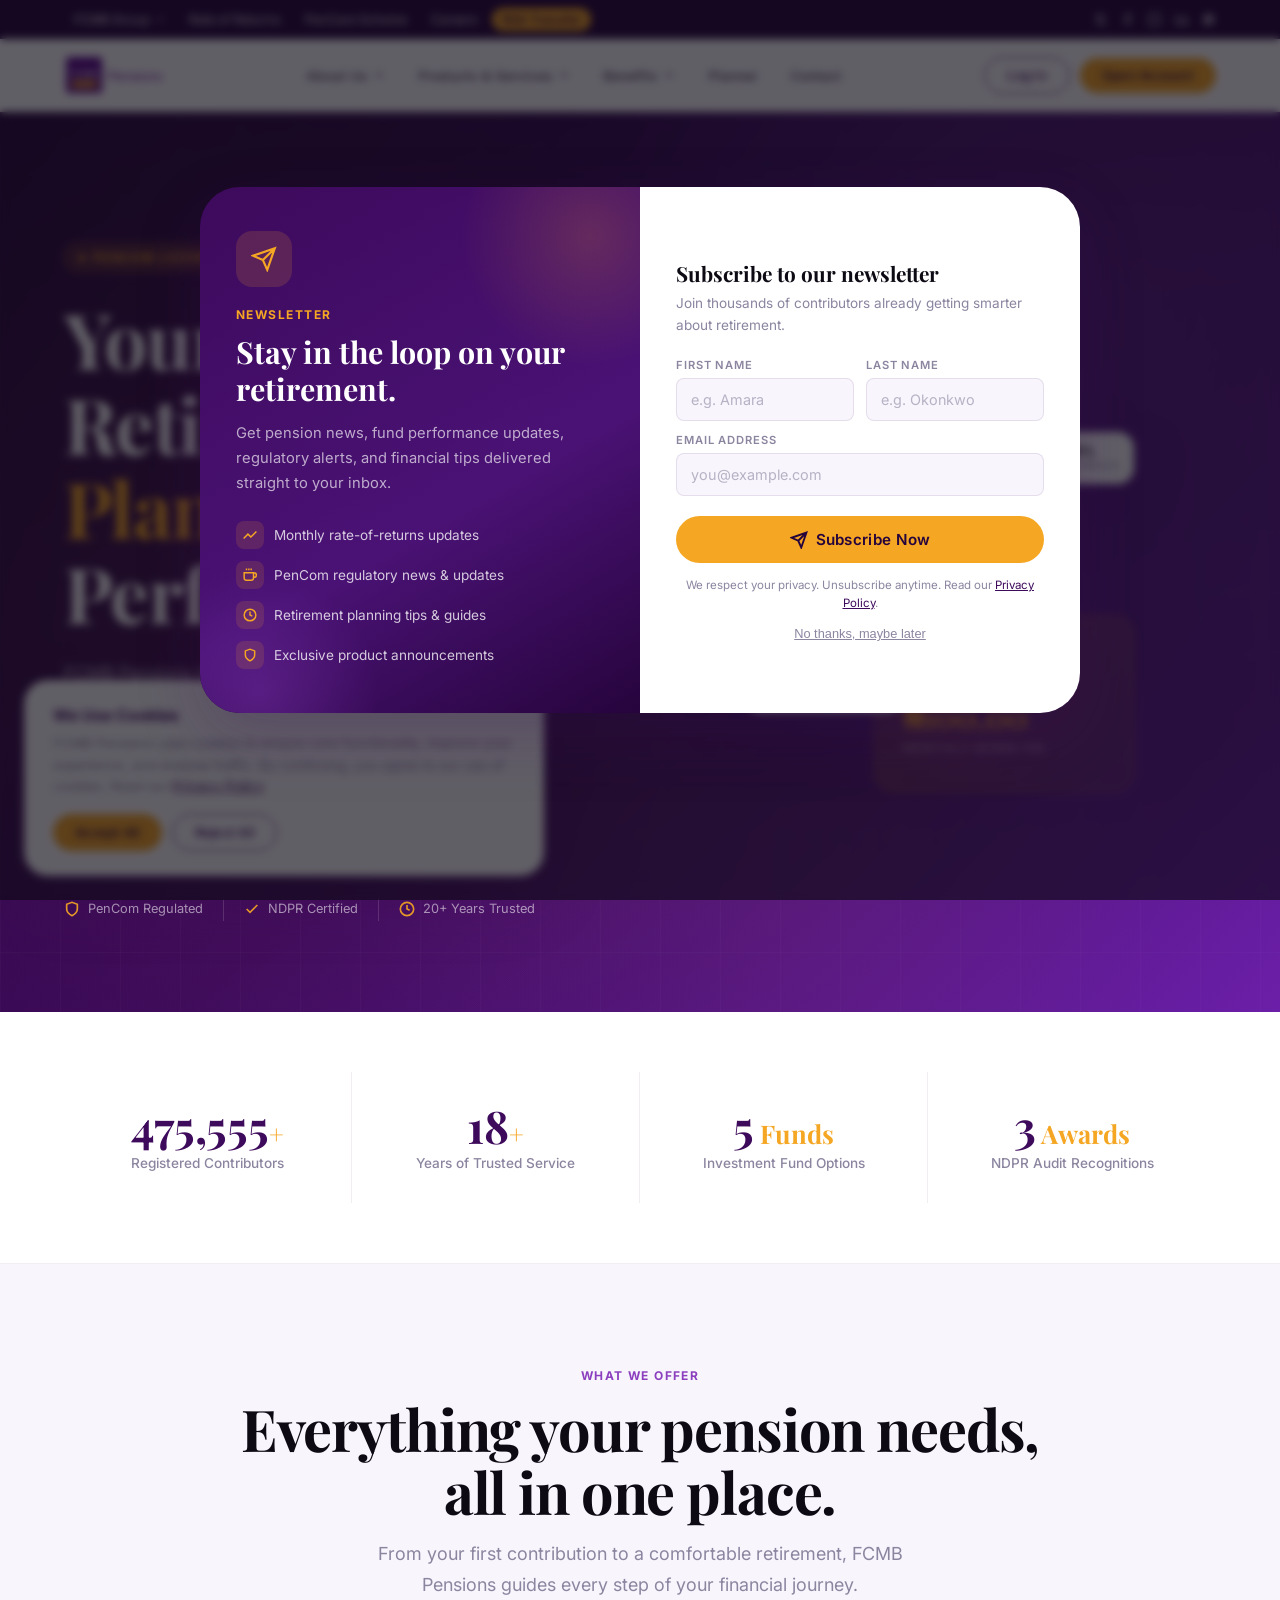
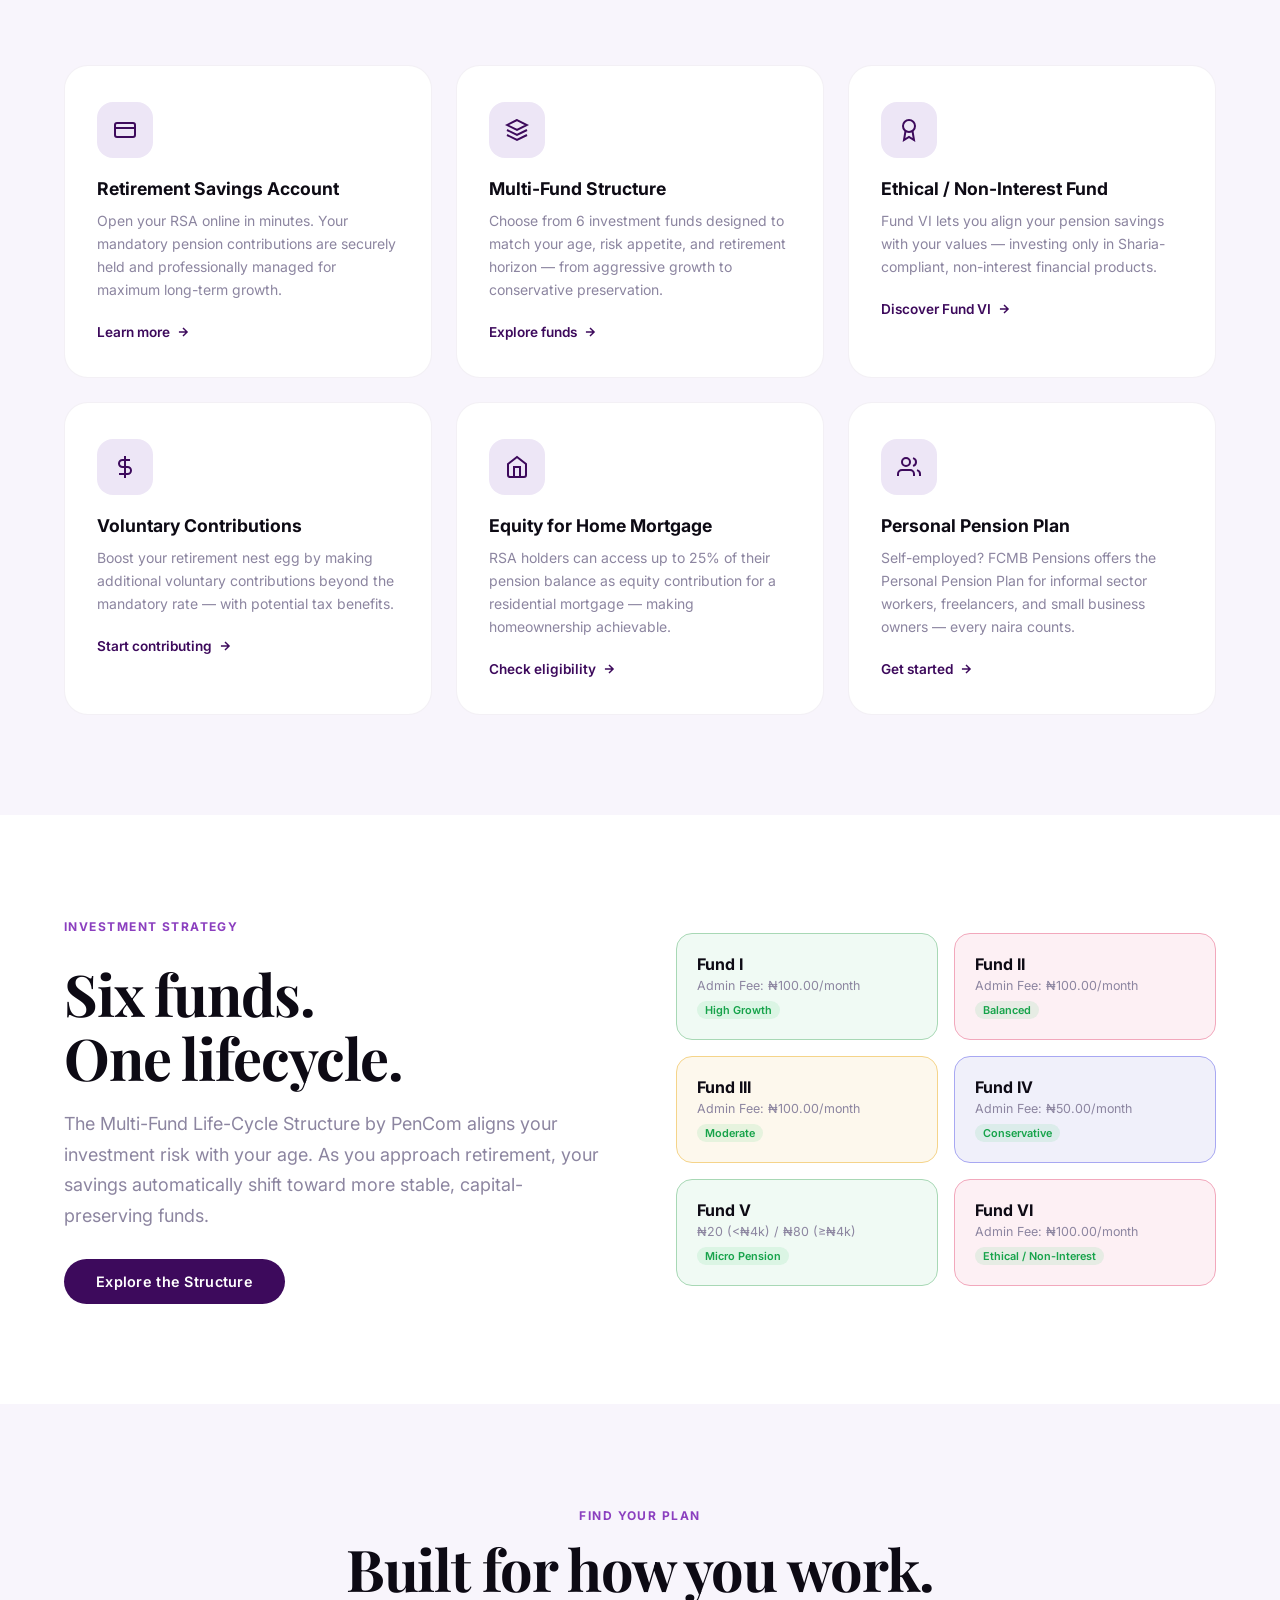
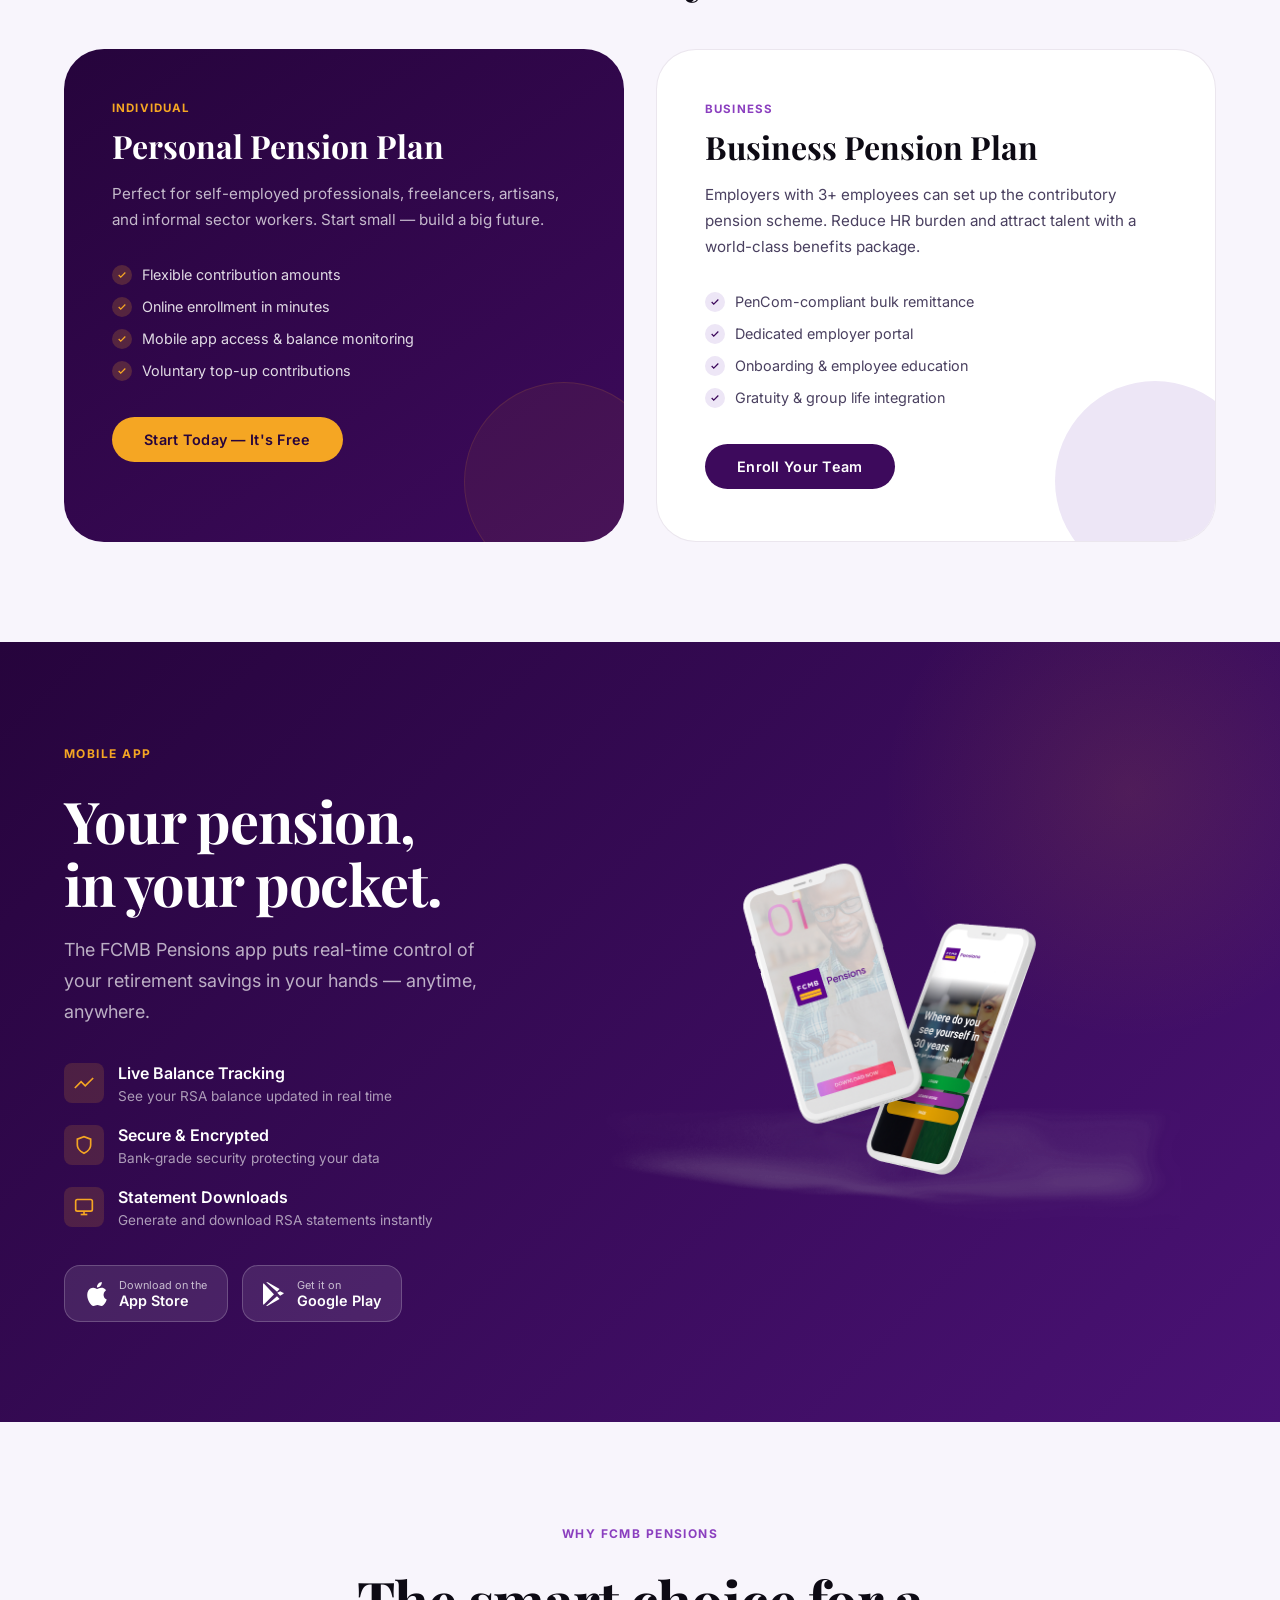
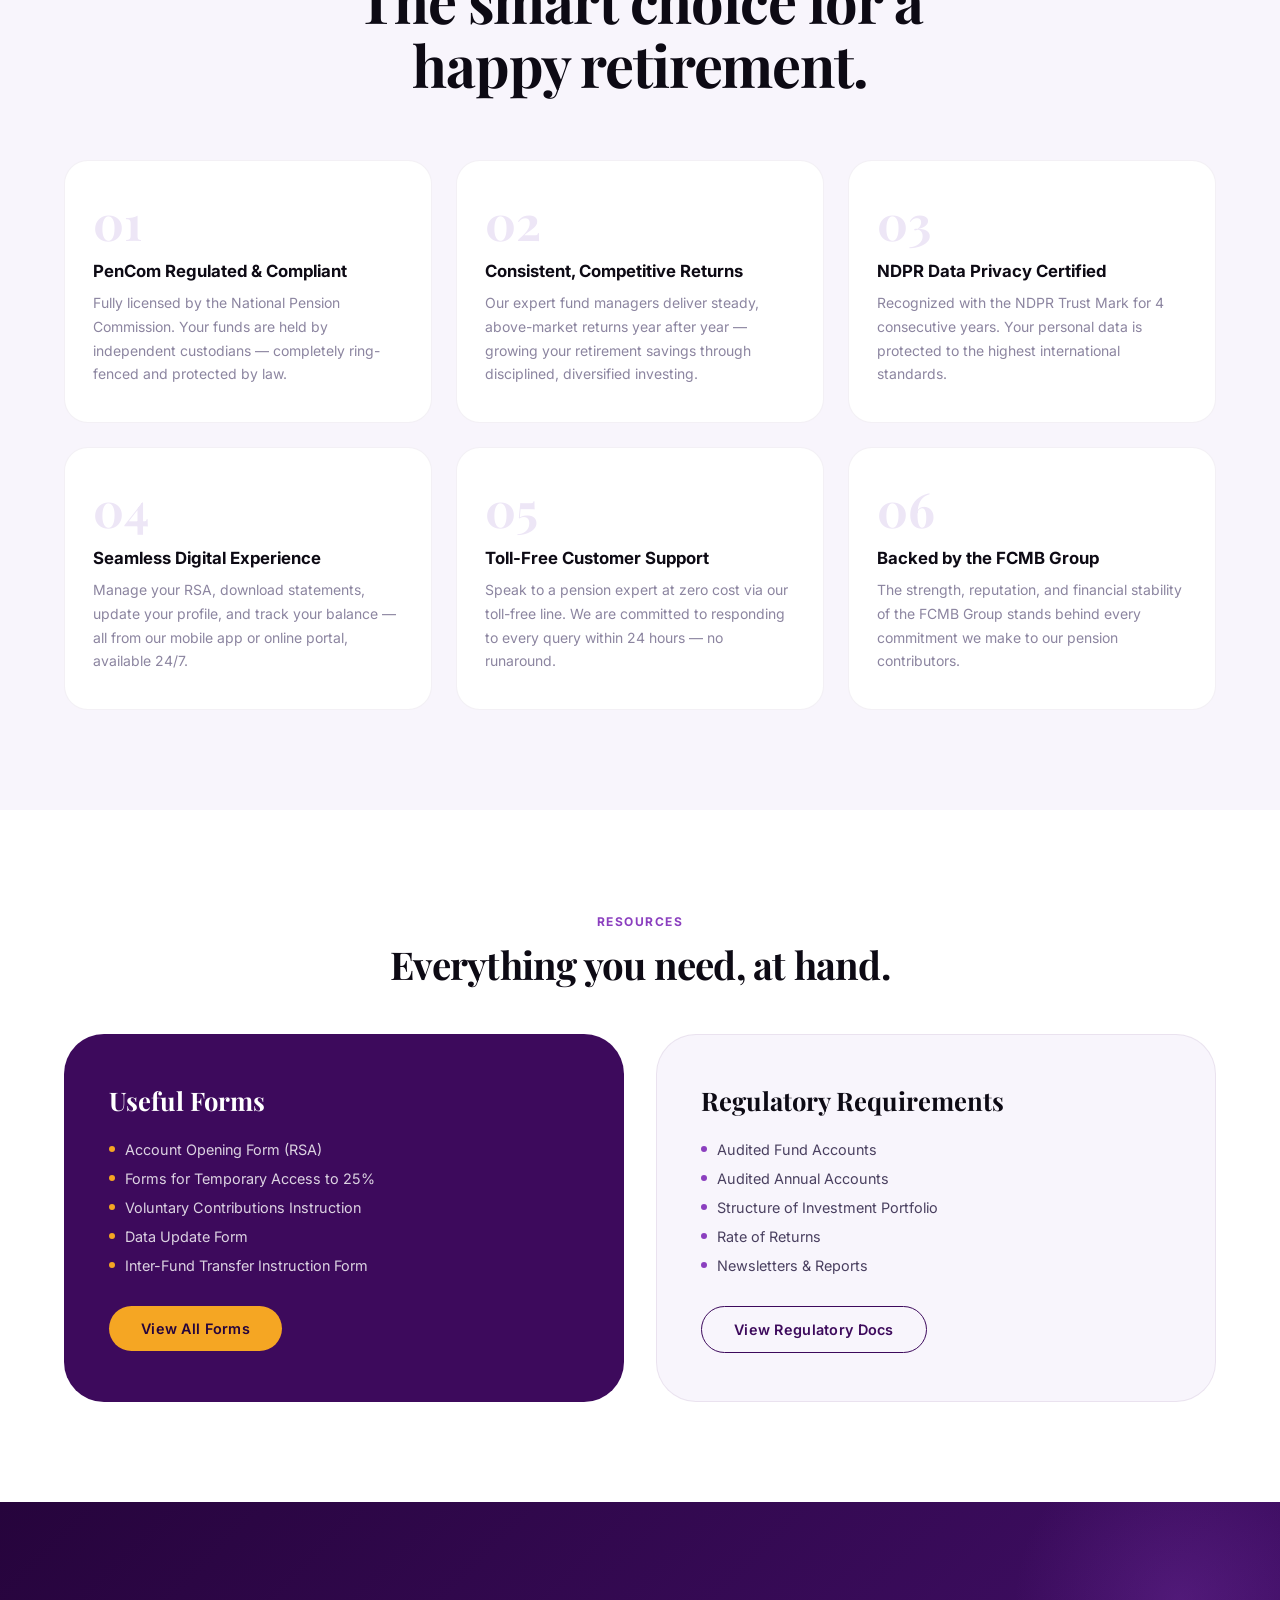
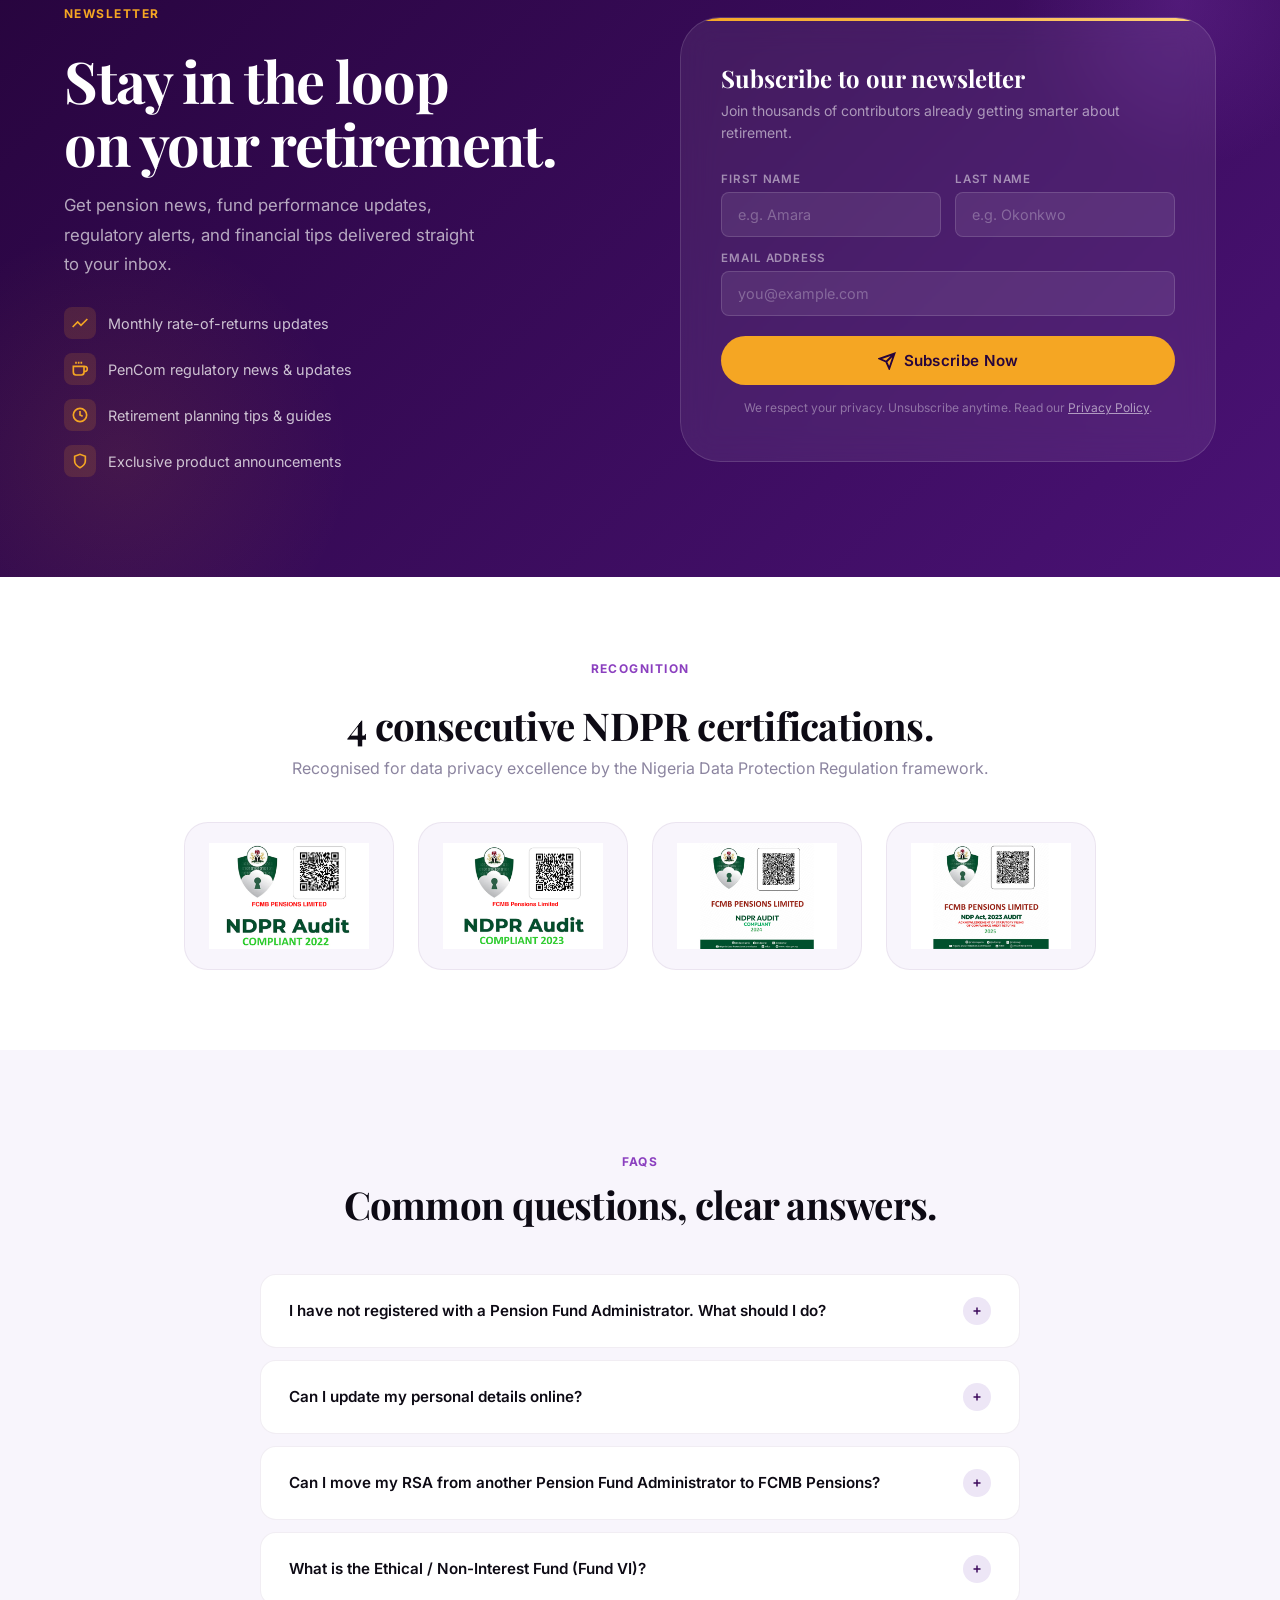
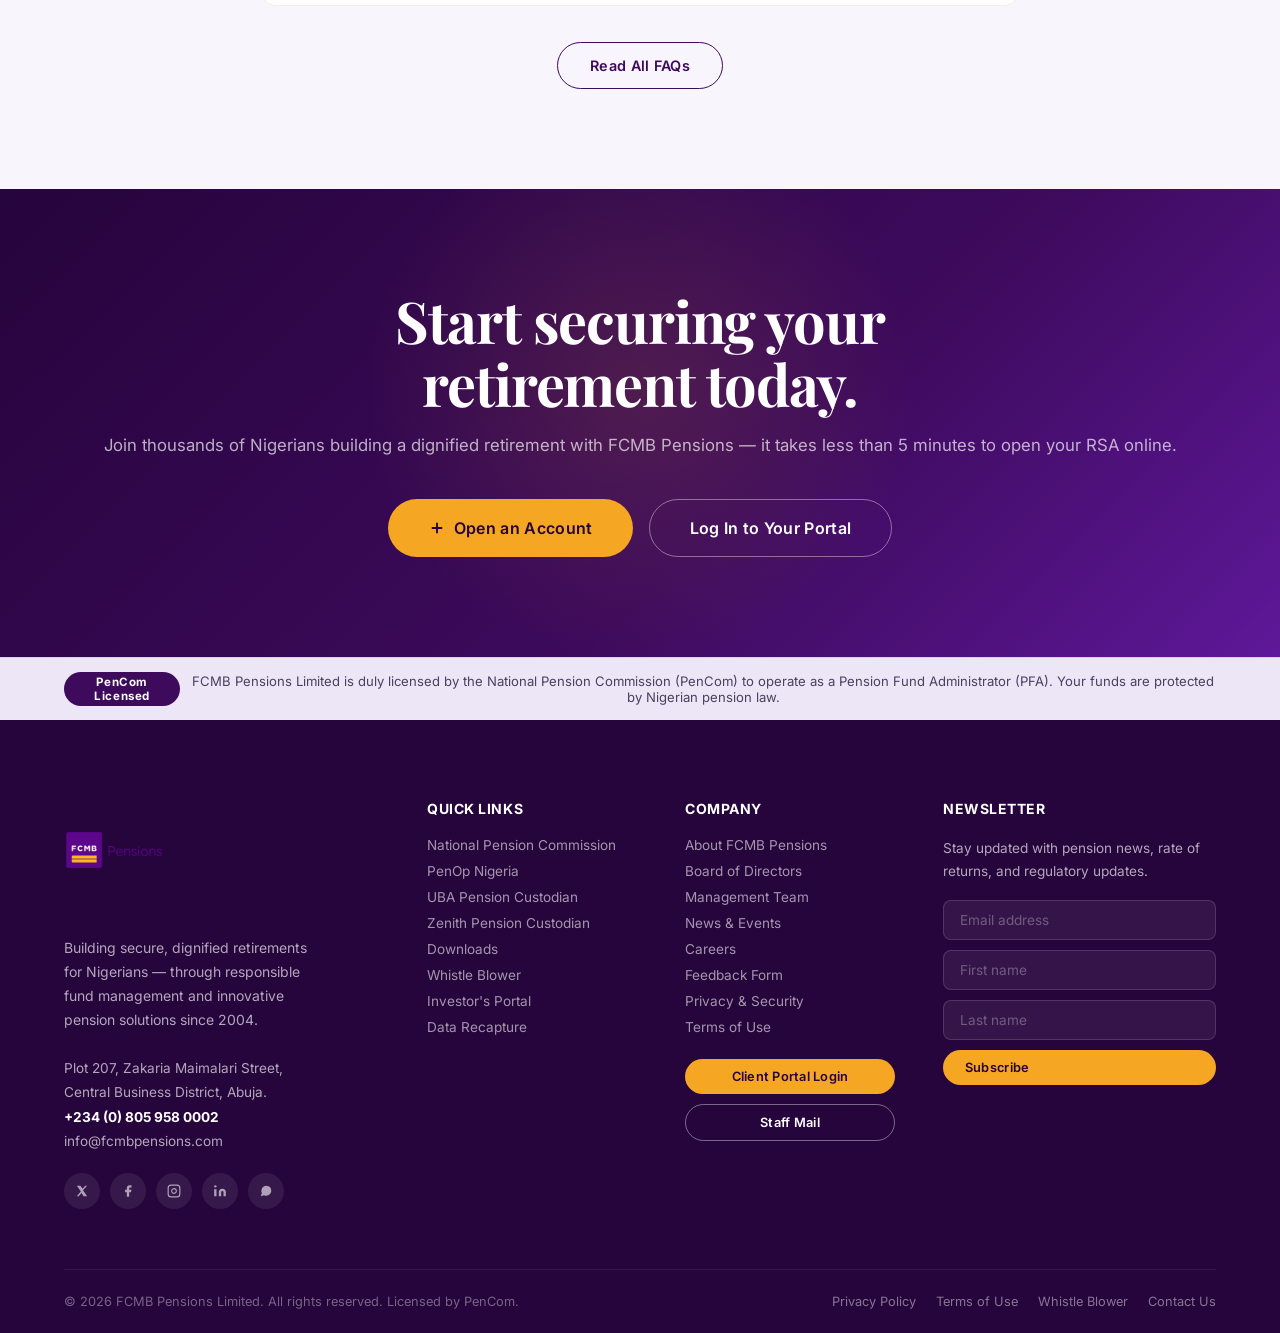
<file: fcmb-pensions-redesign.html>
<!DOCTYPE html>
<html lang="en">
<head>
<meta charset="UTF-8">
<meta name="viewport" content="width=device-width, initial-scale=1.0">
<meta name="description" content="FCMB Pensions – The Smart Choice For A Happy Retirement. PenCom-licensed Pension Fund Administrator serving Nigeria.">
<title>FCMB Pensions | The Smart Choice For A Happy Retirement</title>
<link rel="preconnect" href="https://fonts.googleapis.com">
<link rel="preconnect" href="https://fonts.gstatic.com" crossorigin>
<link href="https://fonts.googleapis.com/css2?family=Playfair+Display:wght@400;600;700&family=Inter:wght@300;400;500;600;700&display=swap" rel="stylesheet">

<link rel="stylesheet" href="style.css"/>
<style>
/* =============================================
   NEWSLETTER POPUP MODAL (page-load)
   ============================================= */
.newsletter-modal-overlay {
  position: fixed;
  inset: 0;
  background: rgba(13,10,20,0.65);
  z-index: 20000;
  display: flex;
  align-items: center;
  justify-content: center;
  padding: 24px;
  backdrop-filter: blur(4px);
  opacity: 0;
  pointer-events: none;
  transition: opacity 0.35s ease;
}
.newsletter-modal-overlay.open {
  opacity: 1;
  pointer-events: all;
}
.newsletter-modal-box {
  position: relative;
  width: 100%;
  max-width: 880px;
  max-height: 90vh;
  overflow-y: auto;
  display: grid;
  grid-template-columns: 1fr 1fr;
  background: var(--plum-deep);
  border-radius: var(--radius-xl);
  box-shadow: var(--shadow-lg);
  transform: scale(0.95) translateY(10px);
  transition: transform 0.35s cubic-bezier(0.4,0,0.2,1);
  overflow: hidden;
}
.newsletter-modal-overlay.open .newsletter-modal-box {
  transform: scale(1) translateY(0);
}
.newsletter-modal-close {
  position: absolute;
  top: 16px;
  right: 16px;
  background: rgba(255,255,255,0.1);
  border: none;
  width: 36px;
  height: 36px;
  border-radius: 50%;
  cursor: pointer;
  display: flex;
  align-items: center;
  justify-content: center;
  color: var(--white);
  font-size: 1.1rem;
  transition: var(--transition);
  z-index: 5;
}
.newsletter-modal-close:hover { background: rgba(255,255,255,0.2); }

.newsletter-modal-visual {
  background: linear-gradient(150deg, var(--plum) 0%, #4A1275 60%, var(--plum-deep) 100%);
  padding: 44px 36px;
  display: flex;
  flex-direction: column;
  justify-content: center;
  position: relative;
  overflow: hidden;
}
.newsletter-modal-visual::before {
  content: '';
  position: absolute;
  top: -80px;
  right: -80px;
  width: 260px;
  height: 260px;
  background: radial-gradient(circle, rgba(245,166,35,0.18) 0%, transparent 70%);
  pointer-events: none;
}
.newsletter-modal-visual::after {
  content: '';
  position: absolute;
  bottom: -100px;
  left: -60px;
  width: 240px;
  height: 240px;
  background: radial-gradient(circle, rgba(139,63,191,0.3) 0%, transparent 70%);
  pointer-events: none;
}
.newsletter-modal-icon {
  width: 56px;
  height: 56px;
  background: rgba(245,166,35,0.15);
  border-radius: var(--radius-md);
  display: flex;
  align-items: center;
  justify-content: center;
  color: var(--gold);
  margin-bottom: 20px;
  position: relative;
  z-index: 2;
}
.newsletter-modal-eyebrow {
  color: var(--gold);
  font-size: 0.75rem;
  font-weight: 700;
  letter-spacing: 0.12em;
  text-transform: uppercase;
  margin-bottom: 12px;
  position: relative;
  z-index: 2;
}
.newsletter-modal-title {
  font-family: 'Playfair Display', serif;
  font-size: 1.9rem;
  font-weight: 700;
  color: var(--white);
  line-height: 1.2;
  margin-bottom: 14px;
  position: relative;
  z-index: 2;
}
.newsletter-modal-desc {
  color: rgba(255,255,255,0.65);
  font-size: 0.92rem;
  line-height: 1.7;
  margin-bottom: 24px;
  position: relative;
  z-index: 2;
}
.newsletter-modal-benefits {
  display: flex;
  flex-direction: column;
  gap: 12px;
  position: relative;
  z-index: 2;
}
.newsletter-modal-benefit {
  display: flex;
  align-items: center;
  gap: 10px;
  color: rgba(255,255,255,0.78);
  font-size: 0.85rem;
}
.newsletter-modal-benefit-icon {
  width: 28px;
  height: 28px;
  border-radius: var(--radius-sm);
  background: rgba(245,166,35,0.14);
  display: flex;
  align-items: center;
  justify-content: center;
  color: var(--gold);
  flex-shrink: 0;
}

.newsletter-modal-form-panel {
  background: var(--white);
  padding: 44px 36px;
  display: flex;
  flex-direction: column;
  justify-content: center;
}
.newsletter-modal-form-title {
  font-family: 'Playfair Display', serif;
  font-size: 1.3rem;
  font-weight: 700;
  color: var(--text-dark);
  margin-bottom: 6px;
}
.newsletter-modal-form-subtitle {
  font-size: 0.85rem;
  color: var(--text-muted);
  margin-bottom: 22px;
  line-height: 1.6;
}
.newsletter-modal-field-row {
  display: grid;
  grid-template-columns: 1fr 1fr;
  gap: 12px;
  margin-bottom: 12px;
}
.newsletter-modal-field {
  display: flex;
  flex-direction: column;
  gap: 6px;
}
.newsletter-modal-field.full { grid-column: 1 / -1; }
.newsletter-modal-label {
  font-size: 0.7rem;
  font-weight: 600;
  letter-spacing: 0.08em;
  text-transform: uppercase;
  color: var(--text-muted);
}
.newsletter-modal-input {
  background: var(--off-white);
  border: 1.5px solid rgba(61,10,92,0.1);
  border-radius: var(--radius-sm);
  padding: 12px 14px;
  color: var(--text-dark);
  font-family: 'Inter', sans-serif;
  font-size: 0.9rem;
  outline: none;
  transition: var(--transition);
  width: 100%;
}
.newsletter-modal-input::placeholder { color: var(--text-muted); opacity: 0.6; }
.newsletter-modal-input:focus {
  border-color: var(--plum-light);
  background: var(--white);
  box-shadow: 0 0 0 3px rgba(139,63,191,0.12);
}
.newsletter-modal-submit {
  width: 100%;
  margin-top: 8px;
  padding: 14px 32px;
  justify-content: center;
  font-size: 0.95rem;
}
.newsletter-modal-privacy {
  margin-top: 14px;
  font-size: 0.72rem;
  color: var(--text-muted);
  text-align: center;
  line-height: 1.5;
}
.newsletter-modal-privacy a { color: var(--plum); text-decoration: underline; }
.newsletter-modal-noThanks {
  display: block;
  text-align: center;
  margin-top: 14px;
  font-size: 0.8rem;
  color: var(--text-muted);
  text-decoration: underline;
  cursor: pointer;
  background: none;
  border: none;
  width: 100%;
}
.newsletter-modal-noThanks:hover { color: var(--plum); }

.newsletter-modal-success {
  display: none;
  flex-direction: column;
  align-items: center;
  text-align: center;
  gap: 14px;
  padding: 20px 0;
}
.newsletter-modal-success-icon {
  width: 60px;
  height: 60px;
  background: rgba(34,197,94,0.12);
  border-radius: 50%;
  display: flex;
  align-items: center;
  justify-content: center;
  color: #16A34A;
}
.newsletter-modal-success-title {
  font-family: 'Playfair Display', serif;
  font-size: 1.25rem;
  font-weight: 700;
  color: var(--text-dark);
}
.newsletter-modal-success-text {
  font-size: 0.875rem;
  color: var(--text-muted);
  line-height: 1.6;
}

@media (max-width: 768px) {
  .newsletter-modal-box {
    grid-template-columns: 1fr;
    max-height: 92vh;
  }
  .newsletter-modal-visual { padding: 32px 24px; }
  .newsletter-modal-title { font-size: 1.5rem; }
  .newsletter-modal-benefits { display: none; }
  .newsletter-modal-form-panel { padding: 28px 24px; }
}
@media (max-width: 480px) {
  .newsletter-modal-field-row { grid-template-columns: 1fr; }
  .newsletter-modal-visual { padding: 28px 20px; }
  .newsletter-modal-form-panel { padding: 24px 20px; }
}
</style>
</head>
<body>

<!-- TOP BAR -->
<div class="top-bar">
  <div class="container">
    <div class="top-bar-inner">
      <div class="top-bar-links">
        <div class="group-dropdown">
          <span class="top-bar-link group-dropdown-toggle">
            FCMB Group
            <svg width="10" height="10" viewBox="0 0 10 10" fill="currentColor"><path d="M2 3.5l3 3 3-3"/></svg>
          </span>
          <div class="group-dropdown-menu">
            <a href="https://www.fcmbgroup.com/" target="_blank">FCMB Group PLC</a>
            <a href="https://www.fcmb.com/" target="_blank">FCMB Bank</a>
            <a href="https://www.cslstockbrokers.com/" target="_blank">CSL Stockbrokers</a>
            <a href="https://www.fcmbcapitalmarketsng.com/" target="_blank">FCMB Capital Markets</a>
            <a href="https://www.fcmbassetmanagement.com/index/" target="_blank">FCMB Asset Management</a>
            <a href="https://www.fcmbuk.com/" target="_blank">FCMB UK</a>
            <a href="https://www.creditdirect.ng/" target="_blank">Credit Direct Limited</a>
            <a href="https://www.fcmbtrustees.com/" target="_blank">FCMB Trustees</a>
          </div>
        </div>
        <a href="rate-of-returns" class="top-bar-link">Rate of Returns</a>
        <a href="pencare-scheme" class="top-bar-link">PenCare Scheme</a>
        <a href="career" class="top-bar-link">Careers</a>
        <a href="RSA-transfer-window" class="top-bar-link highlight">RSA Transfer</a>
      </div>
      <div class="top-bar-socials">
        <a href="https://twitter.com/fcmbpensions" target="_blank" aria-label="X / Twitter">
          <svg width="15" height="15" viewBox="0 0 24 24" fill="currentColor"><path d="M20.78 3H17.4l-4.28 5.02L9.08 3H3.22l6.8 9.9L3 21h3.38l4.77-5.61L14.8 21h5.98l-7.1-10.3L20.78 3z"/></svg>
        </a>
        <a href="https://www.facebook.com/fcmbpensions/" target="_blank" aria-label="Facebook">
          <svg width="15" height="15" viewBox="0 0 24 24" fill="currentColor"><path d="M18 2h-3a5 5 0 00-5 5v3H7v4h3v8h4v-8h3l1-4h-4V7a1 1 0 011-1h3z"/></svg>
        </a>
        <a href="https://www.instagram.com/fcmbpensions/" target="_blank" aria-label="Instagram">
          <svg width="15" height="15" viewBox="0 0 24 24" fill="none" stroke="currentColor" stroke-width="2"><rect x="2" y="2" width="20" height="20" rx="5"/><path d="M16 11.37A4 4 0 1112.63 8 4 4 0 0116 11.37z"/><line x1="17.5" y1="6.5" x2="17.51" y2="6.5"/></svg>
        </a>
        <a href="https://www.linkedin.com/company/fcmb-pensions/" target="_blank" aria-label="LinkedIn">
          <svg width="15" height="15" viewBox="0 0 24 24" fill="currentColor"><path d="M16 8a6 6 0 016 6v7h-4v-7a2 2 0 00-2-2 2 2 0 00-2 2v7h-4v-7a6 6 0 016-6zM2 9h4v12H2z"/><circle cx="4" cy="4" r="2"/></svg>
        </a>
        <a href="https://api.whatsapp.com/send?phone=08099728021" target="_blank" aria-label="WhatsApp">
          <svg width="15" height="15" viewBox="0 0 24 24" fill="currentColor"><path d="M21 11.5a8.38 8.38 0 01-.9 3.8 8.5 8.5 0 01-7.6 4.7 8.38 8.38 0 01-3.8-.9L3 21l1.9-5.7a8.38 8.38 0 01-.9-3.8 8.5 8.5 0 014.7-7.6 8.38 8.38 0 013.8-.9h.5a8.48 8.48 0 018 8v.5z"/></svg>
        </a>
      </div>
    </div>
  </div>
</div>

<!-- NAVIGATION -->
<div class="nav-wrapper">
  <nav class="navbar" id="mainNav">
    <div class="container">
      <div class="navbar-inner">
        <!-- Logo -->
        <a href="./" class="navbar-logo" aria-label="FCMB Pensions Home">
          <div class="logo-icon"><img src="FCMBPensionsLogo.png" alt=""></div>
        </a>

        <!-- Nav Menu -->
        <ul class="nav-menu" role="navigation">
          <li class="nav-item">
            <a class="nav-link" href="about-us">
              About Us
              <svg viewBox="0 0 16 16" fill="none" stroke="currentColor" stroke-width="2"><path d="M4 6l4 4 4-4"/></svg>
            </a>
            <div class="nav-dropdown">
              <a href="about-us">Who We Are</a>
              <a href="our-board">Our Board</a>
              <a href="management-team">Management Team</a>
              <a href="our-partners">Our Partners</a>
            </div>
          </li>
          <li class="nav-item">
            <a class="nav-link" href="#">
              Products &amp; Services
              <svg viewBox="0 0 16 16" fill="none" stroke="currentColor" stroke-width="2"><path d="M4 6l4 4 4-4"/></svg>
            </a>
            <div class="nav-mega">
              <div class="mega-grid">
                <div>
                  <span class="mega-section-label">RSA &amp; Funds</span>
                  <a href="retirement-savings-account">Retirement Savings Account</a>
                  <a href="rsa-fund">RSA Fund</a>
                  <a href="rsa-fund-information">RSA Funds Information</a>
                  <a href="nsitf-funds-transfer">NSITF Funds Transfer</a>
                </div>
                <div>
                  <span class="mega-section-label">Fund Types</span>
                  <a href="retiree-fund">Retiree Fund</a>
                  <a href="ethical-fund">Ethical / Non-Interest Fund</a>
                  <a href="multi-fund-structure">Multi-Fund Structure</a>
                  <a href="defined-benefits">Defined Benefit Scheme</a>
                </div>
                <div>
                  <span class="mega-section-label">Planning</span>
                  <a href="retirement-planning">Retirement Planning</a>
                  <a href="personal-pension-plan">Personal Pension Plan</a>
                  <a href="voluntary-contributions">Voluntary Contributions</a>
                  <a href="RSA-transfer-window">RSA Transfer Window</a>
                </div>
              </div>
            </div>
          </li>
          <li class="nav-item">
            <a class="nav-link" href="#">
              Benefits
              <svg viewBox="0 0 16 16" fill="none" stroke="currentColor" stroke-width="2"><path d="M4 6l4 4 4-4"/></svg>
            </a>
            <div class="nav-mega">
              <div class="mega-grid">
                <div>
                  <span class="mega-section-label">Accessing Benefits</span>
                  <a href="retirement">Retirement</a>
                  <a href="programmed-withdrawal">Programmed Withdrawal</a>
                  <a href="temporary-access">Temporary Access (25%)</a>
                  <a href="en-bloc">En Bloc</a>
                </div>
                <div>
                  <span class="mega-section-label">Special Cases</span>
                  <a href="death-benefits">Death Benefits</a>
                  <a href="medical-reasons">Medical Reasons</a>
                  <a href="cross-border-arrangements">Cross-Border Arrangements</a>
                  <a href="voluntary-contributions-withdrawal">VC Withdrawal</a>
                </div>
                <div>
                  <span class="mega-section-label">Resources</span>
                  <a href="equity-contribution-for-residential-mortgage">Equity for Mortgage</a>
                  <a href="retiree-online-enrolments">Retiree Online Enrolment</a>
                  <a href="steps-for-accessing-retirement-benefits">Steps to Access Benefits</a>
                  <a href="contributory-pension-scheme">CPS Retirement Pack</a>
                </div>
              </div>
            </div>
          </li>
          <li class="nav-item">
            <a class="nav-link" href="retirement-lifestyle-planner">Planner</a>
          </li>
          <li class="nav-item">
            <a class="nav-link" href="contact">Contact</a>
          </li>
        </ul>

        <!-- CTA Buttons -->
        <div class="nav-cta">
          <a href="https://web.fcmbpensions.com/clientportal/Account/Login" target="_blank" class="btn btn-outline-plum btn-sm nav-login-btn">Log In</a>
          <a href="https://web.fcmbpensions.com/onlineenrollment" target="_blank" class="btn btn-primary btn-sm">Open Account</a>
        </div>

        <!-- Hamburger -->
        <button class="hamburger" id="hamburgerBtn" aria-label="Open menu">
          <span></span><span></span><span></span>
        </button>
      </div>
    </div>
  </nav>
</div>

<!-- MOBILE NAV -->
<div class="mobile-nav" id="mobileNav">
  <button class="mobile-nav-close" id="mobileNavClose" aria-label="Close menu">✕</button>
  <a href="about-us">About Us</a>
  <a href="retirement-savings-account">Retirement Savings Account</a>
  <a href="multi-fund-structure">Multi-Fund Structure</a>
  <a href="personal-pension-plan">Personal Pension Plan</a>
  <a href="voluntary-contributions">Voluntary Contributions</a>
  <a href="ethical-fund">Ethical / Non-Interest Fund</a>
  <a href="retirement-lifestyle-planner">Retirement Planner</a>
  <a href="RSA-transfer-window">RSA Transfer</a>
  <a href="faqs">FAQs</a>
  <a href="contact">Contact Us</a>
  <div class="mobile-ctas">
    <a href="https://web.fcmbpensions.com/clientportal/Account/Login" target="_blank" class="btn btn-ghost">Log In to Portal</a>
    <a href="https://web.fcmbpensions.com/onlineenrollment" target="_blank" class="btn btn-primary">Open Account</a>
  </div>
</div>

<!-- HERO -->
<section class="hero" aria-label="Hero">
  <div class="hero-bg-pattern"></div>
  <div class="hero-grid-lines"></div>
  <div class="container" style="position: relative; z-index: 2;">
    <div class="hero-content">
      <!-- Text -->
      <div class="hero-text">
        <div class="hero-eyebrow">PenCom Licensed · Since 2004</div>
        <h1 class="display-serif display-xl hero-headline">
          Your Retirement,<br>
          <em>Planned for</em><br>
          Perfectly.
        </h1>
        <p class="hero-subtext">
          FCMB Pensions helps you build a secure future with Nigeria's most trusted pension fund administration — smart contributions, real growth, and total peace of mind.
        </p>
        <div class="hero-ctas">
          <a href="https://web.fcmbpensions.com/onlineenrollment" target="_blank" class="btn btn-primary btn-lg">
            <svg viewBox="0 0 24 24" fill="none" stroke="currentColor" stroke-width="2.5"><path d="M12 5v14M5 12h14"/></svg>
            Open an RSA
          </a>
          <a href="retirement-lifestyle-planner" class="btn btn-ghost btn-lg">Calculate Retirement</a>
        </div>
        <div class="hero-trust">
          <div class="trust-badge">
            <svg width="16" height="16" viewBox="0 0 24 24" fill="none" stroke="currentColor" stroke-width="2.5"><path d="M12 22s8-4 8-10V5l-8-3-8 3v7c0 6 8 10 8 10z"/></svg>
            PenCom Regulated
          </div>
          <div class="trust-divider"></div>
          <div class="trust-badge">
            <svg width="16" height="16" viewBox="0 0 24 24" fill="none" stroke="currentColor" stroke-width="2.5"><polyline points="20 6 9 17 4 12"/></svg>
            NDPR Certified
          </div>
          <div class="trust-divider"></div>
          <div class="trust-badge">
            <svg width="16" height="16" viewBox="0 0 24 24" fill="none" stroke="currentColor" stroke-width="2.5"><circle cx="12" cy="12" r="10"/><polyline points="12 6 12 12 16 14"/></svg>
            20+ Years Trusted
          </div>
        </div>
      </div>

      <!-- Visual -->
      <div class="hero-visual">
        <div class="hero-card-stack">
          <!-- Main pension card -->
          <div class="pension-card main">
            <div class="card-label">Total RSA Balance</div>
            <div class="card-value">₦4,823,640</div>
            <div class="card-row">
              <div class="card-chip positive">
                <svg width="10" height="10" viewBox="0 0 24 24" fill="none" stroke="currentColor" stroke-width="3"><polyline points="23 6 13.5 15.5 8.5 10.5 1 18"/></svg>
                +12.4% YTD
              </div>
              <div class="mini-bars">
                <div class="mini-bar"></div>
                <div class="mini-bar"></div>
                <div class="mini-bar"></div>
                <div class="mini-bar"></div>
                <div class="mini-bar"></div>
              </div>
            </div>
          </div>

          <!-- Secondary card -->
          <div class="pension-card secondary">
            <div class="card-icon-row">
              <div class="card-icon">
                <svg width="18" height="18" viewBox="0 0 24 24" fill="none" stroke="currentColor" stroke-width="2"><path d="M12 2L2 7l10 5 10-5-10-5zM2 17l10 5 10-5M2 12l10 5 10-5"/></svg>
              </div>
              <div>
                <div class="card-label" style="margin: 0;">Fund III (Active)</div>
              </div>
            </div>
            <div class="card-value gold">₦100.00</div>
            <div class="card-label" style="margin-top: 4px;">Monthly Admin Fee</div>
          </div>

          <!-- Float badges -->
          <div class="float-badge rate">
            <div class="float-badge-icon gold-bg">
              <svg width="16" height="16" viewBox="0 0 24 24" fill="none" stroke="#F5A623" stroke-width="2.5"><polyline points="23 6 13.5 15.5 8.5 10.5 1 18"/></svg>
            </div>
            <div class="float-badge-text">
              <strong>+12.4%</strong>
              <span>Annual Return</span>
            </div>
          </div>

          <div class="float-badge secure">
            <div class="float-badge-icon green-bg">
              <svg width="16" height="16" viewBox="0 0 24 24" fill="none" stroke="#16A34A" stroke-width="2.5"><path d="M12 22s8-4 8-10V5l-8-3-8 3v7c0 6 8 10 8 10z"/></svg>
            </div>
            <div class="float-badge-text">
              <strong>Secured</strong>
              <span>PenCom Verified</span>
            </div>
          </div>
        </div>
      </div>
    </div>
  </div>
</section>

<!-- STATS -->
<section class="stats-section" aria-label="Key Statistics">
  <div class="container">
    <div class="stats-grid">
      <div class="stat-item reveal">
        <div class="stat-number" data-target="500000" data-suffix="+">0</div>
        <div class="stat-label">Registered Contributors</div>
      </div>
      <div class="stat-item reveal reveal-delay-1">
        <div class="stat-number" data-target="20" data-suffix="+">0</div>
        <div class="stat-label">Years of Trusted Service</div>
      </div>
      <div class="stat-item reveal reveal-delay-2">
        <div class="stat-number" data-target="6" data-suffix=" Funds">0</div>
        <div class="stat-label">Investment Fund Options</div>
      </div>
      <div class="stat-item reveal reveal-delay-3">
        <div class="stat-number" data-target="4" data-suffix=" Awards">0</div>
        <div class="stat-label">NDPR Audit Recognitions</div>
      </div>
    </div>
  </div>
</section>

<!-- SERVICES -->
<section class="services-section" aria-label="Our Services">
  <div class="container">
    <div class="section-header text-center reveal">
      <span class="section-eyebrow">What We Offer</span>
      <h2 class="display-serif display-lg" style="color: var(--text-dark); margin-bottom: 16px;">
        Everything your pension needs,<br>all in one place.
      </h2>
      <p class="body-lg text-muted" style="max-width: 560px; margin: 0 auto;">
        From your first contribution to a comfortable retirement, FCMB Pensions guides every step of your financial journey.
      </p>
    </div>
    <div class="services-grid">
      <div class="service-card reveal">
        <div class="service-icon">
          <svg width="24" height="24" viewBox="0 0 24 24" fill="none" stroke="currentColor" stroke-width="2"><rect x="2" y="5" width="20" height="14" rx="2"/><line x1="2" y1="10" x2="22" y2="10"/></svg>
        </div>
        <div class="service-title">Retirement Savings Account</div>
        <p class="service-desc">Open your RSA online in minutes. Your mandatory pension contributions are securely held and professionally managed for maximum long-term growth.</p>
        <a href="retirement-savings-account" class="service-link">
          Learn more
          <svg viewBox="0 0 24 24" fill="none" stroke="currentColor" stroke-width="2.5"><path d="M5 12h14M12 5l7 7-7 7"/></svg>
        </a>
      </div>
      <div class="service-card reveal reveal-delay-1">
        <div class="service-icon">
          <svg width="24" height="24" viewBox="0 0 24 24" fill="none" stroke="currentColor" stroke-width="2"><path d="M12 2L2 7l10 5 10-5-10-5zM2 17l10 5 10-5M2 12l10 5 10-5"/></svg>
        </div>
        <div class="service-title">Multi-Fund Structure</div>
        <p class="service-desc">Choose from 6 investment funds designed to match your age, risk appetite, and retirement horizon — from aggressive growth to conservative preservation.</p>
        <a href="multi-fund-structure" class="service-link">
          Explore funds
          <svg viewBox="0 0 24 24" fill="none" stroke="currentColor" stroke-width="2.5"><path d="M5 12h14M12 5l7 7-7 7"/></svg>
        </a>
      </div>
      <div class="service-card reveal reveal-delay-2">
        <div class="service-icon">
          <svg width="24" height="24" viewBox="0 0 24 24" fill="none" stroke="currentColor" stroke-width="2"><circle cx="12" cy="8" r="6"/><path d="M15.477 12.89L17 22l-5-3-5 3 1.523-9.11"/></svg>
        </div>
        <div class="service-title">Ethical / Non-Interest Fund</div>
        <p class="service-desc">Fund VI lets you align your pension savings with your values — investing only in Sharia-compliant, non-interest financial products.</p>
        <a href="ethical-fund" class="service-link">
          Discover Fund VI
          <svg viewBox="0 0 24 24" fill="none" stroke="currentColor" stroke-width="2.5"><path d="M5 12h14M12 5l7 7-7 7"/></svg>
        </a>
      </div>
      <div class="service-card reveal reveal-delay-1">
        <div class="service-icon">
          <svg width="24" height="24" viewBox="0 0 24 24" fill="none" stroke="currentColor" stroke-width="2"><line x1="12" y1="1" x2="12" y2="23"/><path d="M17 5H9.5a3.5 3.5 0 000 7h5a3.5 3.5 0 010 7H6"/></svg>
        </div>
        <div class="service-title">Voluntary Contributions</div>
        <p class="service-desc">Boost your retirement nest egg by making additional voluntary contributions beyond the mandatory rate — with potential tax benefits.</p>
        <a href="voluntary-contributions" class="service-link">
          Start contributing
          <svg viewBox="0 0 24 24" fill="none" stroke="currentColor" stroke-width="2.5"><path d="M5 12h14M12 5l7 7-7 7"/></svg>
        </a>
      </div>
      <div class="service-card reveal reveal-delay-2">
        <div class="service-icon">
          <svg width="24" height="24" viewBox="0 0 24 24" fill="none" stroke="currentColor" stroke-width="2"><path d="M3 9l9-7 9 7v11a2 2 0 01-2 2H5a2 2 0 01-2-2z"/><polyline points="9 22 9 12 15 12 15 22"/></svg>
        </div>
        <div class="service-title">Equity for Home Mortgage</div>
        <p class="service-desc">RSA holders can access up to 25% of their pension balance as equity contribution for a residential mortgage — making homeownership achievable.</p>
        <a href="equity-contribution-for-residential-mortgage" class="service-link">
          Check eligibility
          <svg viewBox="0 0 24 24" fill="none" stroke="currentColor" stroke-width="2.5"><path d="M5 12h14M12 5l7 7-7 7"/></svg>
        </a>
      </div>
      <div class="service-card reveal reveal-delay-3">
        <div class="service-icon">
          <svg width="24" height="24" viewBox="0 0 24 24" fill="none" stroke="currentColor" stroke-width="2"><path d="M17 21v-2a4 4 0 00-4-4H5a4 4 0 00-4 4v2"/><circle cx="9" cy="7" r="4"/><path d="M23 21v-2a4 4 0 00-3-3.87M16 3.13a4 4 0 010 7.75"/></svg>
        </div>
        <div class="service-title">Personal Pension Plan</div>
        <p class="service-desc">Self-employed? FCMB Pensions offers the Personal Pension Plan for informal sector workers, freelancers, and small business owners — every naira counts.</p>
        <a href="personal-pension-plan" class="service-link">
          Get started
          <svg viewBox="0 0 24 24" fill="none" stroke="currentColor" stroke-width="2.5"><path d="M5 12h14M12 5l7 7-7 7"/></svg>
        </a>
      </div>
    </div>
  </div>
</section>

<!-- MULTI-FUND STRUCTURE -->
<section class="multifund-section" aria-label="Multi-Fund Structure">
  <div class="container">
    <div class="multifund-content">
      <div class="reveal">
        <span class="section-eyebrow">Investment Strategy</span>
        <h2 class="display-serif display-lg" style="color: var(--text-dark); margin: 14px 0 20px;">
          Six funds.<br>One lifecycle.
        </h2>
        <p class="body-lg text-muted" style="margin-bottom: 28px;">
          The Multi-Fund Life-Cycle Structure by PenCom aligns your investment risk with your age. As you approach retirement, your savings automatically shift toward more stable, capital-preserving funds.
        </p>
        <a href="multi-fund-structure" class="btn btn-plum">Explore the Structure</a>
      </div>
      <div class="multifund-funds reveal reveal-delay-2">
        <div class="fund-card green">
          <div class="fund-name">Fund I</div>
          <div class="fund-fee">Admin Fee: ₦100.00/month</div>
          <div class="fund-badge">High Growth</div>
        </div>
        <div class="fund-card rose">
          <div class="fund-name">Fund II</div>
          <div class="fund-fee">Admin Fee: ₦100.00/month</div>
          <div class="fund-badge">Balanced</div>
        </div>
        <div class="fund-card amber">
          <div class="fund-name">Fund III</div>
          <div class="fund-fee">Admin Fee: ₦100.00/month</div>
          <div class="fund-badge">Moderate</div>
        </div>
        <div class="fund-card indigo">
          <div class="fund-name">Fund IV</div>
          <div class="fund-fee">Admin Fee: ₦50.00/month</div>
          <div class="fund-badge">Conservative</div>
        </div>
        <div class="fund-card green">
          <div class="fund-name">Fund V</div>
          <div class="fund-fee">₦20 (&lt;₦4k) / ₦80 (≥₦4k)</div>
          <div class="fund-badge">Micro Pension</div>
        </div>
        <div class="fund-card rose">
          <div class="fund-name">Fund VI</div>
          <div class="fund-fee">Admin Fee: ₦100.00/month</div>
          <div class="fund-badge">Ethical / Non-Interest</div>
        </div>
      </div>
    </div>
  </div>
</section>

<!-- PLANS: INDIVIDUAL & BUSINESS -->
<section class="plans-section" aria-label="Pension Plans">
  <div class="container">
    <div class="section-header text-center reveal" style="margin-bottom: 48px;">
      <span class="section-eyebrow">Find Your Plan</span>
      <h2 class="display-serif display-lg" style="color: var(--text-dark);">Built for how you work.</h2>
    </div>
    <div class="plans-grid">
      <div class="plan-card personal reveal">
        <div class="plan-bg-decoration"></div>
        <div class="plan-card-eyebrow">Individual</div>
        <div class="plan-title">Personal Pension Plan</div>
        <p class="plan-desc">Perfect for self-employed professionals, freelancers, artisans, and informal sector workers. Start small — build a big future.</p>
        <ul class="plan-features">
          <li class="plan-feature">
            <div class="check-icon"><svg width="10" height="10" viewBox="0 0 24 24" fill="none" stroke="currentColor" stroke-width="3"><polyline points="20 6 9 17 4 12"/></svg></div>
            Flexible contribution amounts
          </li>
          <li class="plan-feature">
            <div class="check-icon"><svg width="10" height="10" viewBox="0 0 24 24" fill="none" stroke="currentColor" stroke-width="3"><polyline points="20 6 9 17 4 12"/></svg></div>
            Online enrollment in minutes
          </li>
          <li class="plan-feature">
            <div class="check-icon"><svg width="10" height="10" viewBox="0 0 24 24" fill="none" stroke="currentColor" stroke-width="3"><polyline points="20 6 9 17 4 12"/></svg></div>
            Mobile app access &amp; balance monitoring
          </li>
          <li class="plan-feature">
            <div class="check-icon"><svg width="10" height="10" viewBox="0 0 24 24" fill="none" stroke="currentColor" stroke-width="3"><polyline points="20 6 9 17 4 12"/></svg></div>
            Voluntary top-up contributions
          </li>
        </ul>
        <a href="micropension" class="btn btn-primary">Start Today — It's Free</a>
      </div>
      <div class="plan-card business reveal reveal-delay-2">
        <div class="plan-bg-decoration"></div>
        <div class="plan-card-eyebrow">Business</div>
        <div class="plan-title" style="color: var(--text-dark);">Business Pension Plan</div>
        <p class="plan-desc">Employers with 3+ employees can set up the contributory pension scheme. Reduce HR burden and attract talent with a world-class benefits package.</p>
        <ul class="plan-features">
          <li class="plan-feature">
            <div class="check-icon"><svg width="10" height="10" viewBox="0 0 24 24" fill="none" stroke="currentColor" stroke-width="3"><polyline points="20 6 9 17 4 12"/></svg></div>
            PenCom-compliant bulk remittance
          </li>
          <li class="plan-feature">
            <div class="check-icon"><svg width="10" height="10" viewBox="0 0 24 24" fill="none" stroke="currentColor" stroke-width="3"><polyline points="20 6 9 17 4 12"/></svg></div>
            Dedicated employer portal
          </li>
          <li class="plan-feature">
            <div class="check-icon"><svg width="10" height="10" viewBox="0 0 24 24" fill="none" stroke="currentColor" stroke-width="3"><polyline points="20 6 9 17 4 12"/></svg></div>
            Onboarding &amp; employee education
          </li>
          <li class="plan-feature">
            <div class="check-icon"><svg width="10" height="10" viewBox="0 0 24 24" fill="none" stroke="currentColor" stroke-width="3"><polyline points="20 6 9 17 4 12"/></svg></div>
            Gratuity &amp; group life integration
          </li>
        </ul>
        <a href="retirement-savings-account" class="btn btn-plum">Enroll Your Team</a>
      </div>
    </div>
  </div>
</section>

<!-- MOBILE APP -->
<section class="app-section" aria-label="FCMB Pensions Mobile App">
  <div class="container">
    <div class="app-content">
      <div class="app-text reveal">
        <span class="section-eyebrow" style="color: var(--gold);">Mobile App</span>
        <h2 class="display-serif display-lg text-white" style="margin: 14px 0 20px;">
          Your pension,<br>in your pocket.
        </h2>
        <p class="body-lg" style="color: rgba(255,255,255,0.68); margin-bottom: 4px;">
          The FCMB Pensions app puts real-time control of your retirement savings in your hands — anytime, anywhere.
        </p>
        <div class="app-features">
          <div class="app-feature">
            <div class="app-feature-icon">
              <svg width="20" height="20" viewBox="0 0 24 24" fill="none" stroke="currentColor" stroke-width="2"><polyline points="23 6 13.5 15.5 8.5 10.5 1 18"/></svg>
            </div>
            <div class="app-feature-text">
              <strong>Live Balance Tracking</strong>
              <span>See your RSA balance updated in real time</span>
            </div>
          </div>
          <div class="app-feature">
            <div class="app-feature-icon">
              <svg width="20" height="20" viewBox="0 0 24 24" fill="none" stroke="currentColor" stroke-width="2"><path d="M12 22s8-4 8-10V5l-8-3-8 3v7c0 6 8 10 8 10z"/></svg>
            </div>
            <div class="app-feature-text">
              <strong>Secure &amp; Encrypted</strong>
              <span>Bank-grade security protecting your data</span>
            </div>
          </div>
          <div class="app-feature">
            <div class="app-feature-icon">
              <svg width="20" height="20" viewBox="0 0 24 24" fill="none" stroke="currentColor" stroke-width="2"><rect x="2" y="3" width="20" height="14" rx="2"/><line x1="8" y1="21" x2="16" y2="21"/><line x1="12" y1="17" x2="12" y2="21"/></svg>
            </div>
            <div class="app-feature-text">
              <strong>Statement Downloads</strong>
              <span>Generate and download RSA statements instantly</span>
            </div>
          </div>
        </div>
        <div class="app-store-btns">
          <a href="https://goo.gl/vSMn2S" target="_blank" class="store-btn">
            <svg width="24" height="24" viewBox="0 0 24 24" fill="currentColor"><path d="M12.152 6.896c-.948 0-2.415-1.078-3.96-1.04-2.04.027-3.91 1.183-4.961 3.014-2.117 3.675-.546 9.103 1.519 12.09 1.013 1.454 2.208 3.09 3.792 3.039 1.52-.065 2.09-.987 3.935-.987 1.831 0 2.35.987 3.96.948 1.637-.026 2.676-1.48 3.676-2.948 1.156-1.688 1.636-3.325 1.662-3.415-.039-.013-3.182-1.221-3.22-4.857-.026-3.04 2.48-4.494 2.597-4.559-1.429-2.09-3.623-2.324-4.39-2.376-2-.156-3.675 1.09-4.61 1.09zM15.53 3.83c.843-1.012 1.4-2.427 1.245-3.83-1.207.052-2.662.805-3.532 1.818-.78.896-1.454 2.338-1.273 3.714 1.338.104 2.715-.688 3.559-1.701"/></svg>
            <div class="store-btn-text">
              <small>Download on the</small>
              <strong>App Store</strong>
            </div>
          </a>
          <a href="https://goo.gl/EjUWTX" target="_blank" class="store-btn">
            <svg width="24" height="24" viewBox="0 0 24 24" fill="currentColor"><path d="M3.18 23.76c.34.19.72.24 1.1.16l12.34-6.94-2.61-2.61-10.83 9.39zM.54 1.29C.2 1.64 0 2.16 0 2.84v18.32c0 .68.2 1.2.54 1.55l.08.08 10.27-10.27v-.24L.62 1.21l-.08.08zM20.06 10.83l-2.92-1.64-2.92 1.64 2.92 2.92 2.92-1.64c.83-.47.83-1.22 0-1.64v-.24l.01.24zM4.28.08L16.62 7.02l-2.61 2.61L3.18.24C3.54.14 3.94.23 4.28.48v-.4z"/></svg>
            <div class="store-btn-text">
              <small>Get it on</small>
              <strong>Google Play</strong>
            </div>
          </a>
        </div>
      </div>

      <!-- Phone mockup -->
      <div class="reveal reveal-delay-3">
        <div class="phone-mockup">
          <img src="fcmbappimage.png" alt="">
        </div>
      </div>
    </div>
  </div>
</section>

<!-- WHY FCMB PENSIONS -->
<section class="why-section" aria-label="Why Choose FCMB Pensions">
  <div class="container">
    <div class="section-header text-center reveal">
      <span class="section-eyebrow">Why FCMB Pensions</span>
      <h2 class="display-serif display-lg" style="color: var(--text-dark); margin: 14px 0;">
        The smart choice for a<br>happy retirement.
      </h2>
    </div>
    <div class="why-grid">
      <div class="why-card reveal">
        <div class="why-number">01</div>
        <div class="why-title">PenCom Regulated &amp; Compliant</div>
        <p class="why-desc">Fully licensed by the National Pension Commission. Your funds are held by independent custodians — completely ring-fenced and protected by law.</p>
      </div>
      <div class="why-card reveal reveal-delay-1">
        <div class="why-number">02</div>
        <div class="why-title">Consistent, Competitive Returns</div>
        <p class="why-desc">Our expert fund managers deliver steady, above-market returns year after year — growing your retirement savings through disciplined, diversified investing.</p>
      </div>
      <div class="why-card reveal reveal-delay-2">
        <div class="why-number">03</div>
        <div class="why-title">NDPR Data Privacy Certified</div>
        <p class="why-desc">Recognized with the NDPR Trust Mark for 4 consecutive years. Your personal data is protected to the highest international standards.</p>
      </div>
      <div class="why-card reveal reveal-delay-1">
        <div class="why-number">04</div>
        <div class="why-title">Seamless Digital Experience</div>
        <p class="why-desc">Manage your RSA, download statements, update your profile, and track your balance — all from our mobile app or online portal, available 24/7.</p>
      </div>
      <div class="why-card reveal reveal-delay-2">
        <div class="why-number">05</div>
        <div class="why-title">Toll-Free Customer Support</div>
        <p class="why-desc">Speak to a pension expert at zero cost via our toll-free line. We are committed to responding to every query within 24 hours — no runaround.</p>
      </div>
      <div class="why-card reveal reveal-delay-3">
        <div class="why-number">06</div>
        <div class="why-title">Backed by the FCMB Group</div>
        <p class="why-desc">The strength, reputation, and financial stability of the FCMB Group stands behind every commitment we make to our pension contributors.</p>
      </div>
    </div>
  </div>
</section>

<!-- RESOURCES -->
<section class="resources-section" aria-label="Forms and Regulatory Resources">
  <div class="container">
    <div class="section-header text-center reveal" style="margin-bottom: 48px;">
      <span class="section-eyebrow">Resources</span>
      <h2 class="display-serif display-md" style="color: var(--text-dark);">Everything you need, at hand.</h2>
    </div>
    <div class="resources-grid">
      <div class="resource-card primary reveal">
        <div class="resource-title">Useful Forms</div>
        <ul class="resource-list">
          <li class="resource-item"><span class="resource-dot"></span>Account Opening Form (RSA)</li>
          <li class="resource-item"><span class="resource-dot"></span>Forms for Temporary Access to 25%</li>
          <li class="resource-item"><span class="resource-dot"></span>Voluntary Contributions Instruction</li>
          <li class="resource-item"><span class="resource-dot"></span>Data Update Form</li>
          <li class="resource-item"><span class="resource-dot"></span>Inter-Fund Transfer Instruction Form</li>
        </ul>
        <a href="download" class="btn btn-primary">View All Forms</a>
      </div>
      <div class="resource-card secondary reveal reveal-delay-2">
        <div class="resource-title">Regulatory Requirements</div>
        <ul class="resource-list">
          <li class="resource-item"><span class="resource-dot"></span>Audited Fund Accounts</li>
          <li class="resource-item"><span class="resource-dot"></span>Audited Annual Accounts</li>
          <li class="resource-item"><span class="resource-dot"></span>Structure of Investment Portfolio</li>
          <li class="resource-item"><span class="resource-dot"></span>Rate of Returns</li>
          <li class="resource-item"><span class="resource-dot"></span>Newsletters &amp; Reports</li>
        </ul>
        <a href="download" class="btn btn-outline-plum">View Regulatory Docs</a>
      </div>
    </div>
  </div>
</section>

<!-- NEWSLETTER -->
<section class="newsletter-section" aria-label="Newsletter Signup">
  <div class="container">
    <div class="newsletter-inner">

      <!-- Left: text -->
      <div class="newsletter-text reveal">
        <span class="section-eyebrow" style="color: var(--gold);">Newsletter</span>
        <h2 class="display-serif display-lg text-white" style="margin: 14px 0 16px;">
          Stay in the loop<br>on your retirement.
        </h2>
        <p style="color: rgba(255,255,255,0.65); font-size: 1.05rem; line-height: 1.75; max-width: 420px;">
          Get pension news, fund performance updates, regulatory alerts, and financial tips delivered straight to your inbox.
        </p>
        <div class="newsletter-benefits">
          <div class="newsletter-benefit">
            <div class="newsletter-benefit-icon">
              <svg width="16" height="16" viewBox="0 0 24 24" fill="none" stroke="currentColor" stroke-width="2.5"><polyline points="23 6 13.5 15.5 8.5 10.5 1 18"/></svg>
            </div>
            Monthly rate-of-returns updates
          </div>
          <div class="newsletter-benefit">
            <div class="newsletter-benefit-icon">
              <svg width="16" height="16" viewBox="0 0 24 24" fill="none" stroke="currentColor" stroke-width="2.5"><path d="M18 8h1a4 4 0 010 8h-1M2 8h16v9a4 4 0 01-4 4H6a4 4 0 01-4-4V8zM6 1v3M10 1v3M14 1v3"/></svg>
            </div>
            PenCom regulatory news &amp; updates
          </div>
          <div class="newsletter-benefit">
            <div class="newsletter-benefit-icon">
              <svg width="16" height="16" viewBox="0 0 24 24" fill="none" stroke="currentColor" stroke-width="2.5"><circle cx="12" cy="12" r="10"/><path d="M12 6v6l4 2"/></svg>
            </div>
            Retirement planning tips &amp; guides
          </div>
          <div class="newsletter-benefit">
            <div class="newsletter-benefit-icon">
              <svg width="16" height="16" viewBox="0 0 24 24" fill="none" stroke="currentColor" stroke-width="2.5"><path d="M12 22s8-4 8-10V5l-8-3-8 3v7c0 6 8 10 8 10z"/></svg>
            </div>
            Exclusive product announcements
          </div>
        </div>
      </div>

      <!-- Right: form card -->
      <div class="reveal reveal-delay-2">
        <div class="newsletter-form-card">

          <!-- Form -->
          <div id="newsletterFormWrap">
            <div class="newsletter-form-title">Subscribe to our newsletter</div>
            <p class="newsletter-form-subtitle">Join thousands of contributors already getting smarter about retirement.</p>

            <div class="newsletter-field-row">
              <div class="newsletter-field">
                <label class="newsletter-label" for="nl_firstname">First Name</label>
                <input type="text" id="nl_firstname" class="newsletter-input" placeholder="e.g. Amara" autocomplete="given-name">
              </div>
              <div class="newsletter-field">
                <label class="newsletter-label" for="nl_lastname">Last Name</label>
                <input type="text" id="nl_lastname" class="newsletter-input" placeholder="e.g. Okonkwo" autocomplete="family-name">
              </div>
            </div>

            <div class="newsletter-field-row">
              <div class="newsletter-field full">
                <label class="newsletter-label" for="nl_email">Email Address</label>
                <input type="email" id="nl_email" class="newsletter-input" placeholder="you@example.com" autocomplete="email">
              </div>
            </div>

            <button class="btn btn-primary newsletter-submit" onclick="handleSectionNewsletter(this)">
              <svg viewBox="0 0 24 24" fill="none" stroke="currentColor" stroke-width="2.5"><path d="M22 2L11 13M22 2L15 22l-4-9-9-4 20-7z"/></svg>
              Subscribe Now
            </button>
            <p class="newsletter-privacy">
              We respect your privacy. Unsubscribe anytime. Read our <a href="privacy">Privacy Policy</a>.
            </p>
          </div>

          <!-- Success state -->
          <div class="newsletter-success" id="newsletterSuccess">
            <div class="newsletter-success-icon">
              <svg width="28" height="28" viewBox="0 0 24 24" fill="none" stroke="currentColor" stroke-width="2.5"><polyline points="20 6 9 17 4 12"/></svg>
            </div>
            <div class="newsletter-success-title">You're subscribed!</div>
            <p class="newsletter-success-text">Welcome aboard. Your first edition will arrive shortly. Keep an eye on your inbox.</p>
          </div>

        </div>
      </div>

    </div>
  </div>
</section>

<!-- AWARDS -->
<section class="awards-section" aria-label="Awards and Recognition">
  <div class="container">
    <div class="awards-inner">
      <div class="text-center reveal">
        <span class="section-eyebrow">Recognition</span>
        <h2 class="display-serif display-md" style="color: var(--text-dark); margin: 14px 0 8px;">
          4 consecutive NDPR certifications.
        </h2>
        <p class="text-muted body-md">Recognised for data privacy excellence by the Nigeria Data Protection Regulation framework.</p>
      </div>
      <div class="awards-badges">
        <div class="award-badge-card reveal reveal-delay-1">
        <img src="ndpr-audit1.jpg" alt="">
        </div>
        <div class="award-badge-card reveal reveal-delay-2">
          <img src="ndpr-audit2.jpg" alt="">
        </div>
        <div class="award-badge-card reveal reveal-delay-3">
          <img src="ndpr-audit3.jpg" alt="">
        </div>
        <div class="award-badge-card reveal reveal-delay-4">
          <img src="ndpr-audit4.jpg" alt="">
        </div>
      </div>
    </div>
  </div>
</section>

<!-- FAQS -->
<section class="faq-section" aria-label="Frequently Asked Questions">
  <div class="container">
    <div class="section-header text-center reveal" style="margin-bottom: 48px;">
      <span class="section-eyebrow">FAQs</span>
      <h2 class="display-serif display-md" style="color: var(--text-dark);">Common questions, clear answers.</h2>
    </div>
    <div class="faq-wrapper">
      <div class="faq-item reveal">
        <div class="faq-question">
          I have not registered with a Pension Fund Administrator. What should I do?
          <div class="faq-icon">
            <svg width="12" height="12" viewBox="0 0 24 24" fill="none" stroke="currentColor" stroke-width="3"><path d="M12 5v14M5 12h14"/></svg>
          </div>
        </div>
        <div class="faq-answer">
          <div class="faq-answer-inner">
            To register with us, simply <a href="https://web.fcmbpensions.com/onlineenrollment" target="_blank">click here to enroll online</a>, or download our <a href="cms/uploads/downloads/ACCOUNT_OPENING_FORM_(RSA).pdf" target="_blank">RSA Account Opening Form</a> and submit at any FCMB Pensions office. <a href="contact#locateus">Find a branch near you.</a>
          </div>
        </div>
      </div>
      <div class="faq-item reveal reveal-delay-1">
        <div class="faq-question">
          Can I update my personal details online?
          <div class="faq-icon">
            <svg width="12" height="12" viewBox="0 0 24 24" fill="none" stroke="currentColor" stroke-width="3"><path d="M12 5v14M5 12h14"/></svg>
          </div>
        </div>
        <div class="faq-answer">
          <div class="faq-answer-inner">
            Yes. Log into your <a href="https://web.fcmbpensions.com/clientportal/Account/Login" target="_blank">client portal</a>, navigate to Bio Data, select Update, and enter your new phone number, email, or address in the "New Information" section. You'll receive an email confirmation once the update is saved.
          </div>
        </div>
      </div>
      <div class="faq-item reveal reveal-delay-2">
        <div class="faq-question">
          Can I move my RSA from another Pension Fund Administrator to FCMB Pensions?
          <div class="faq-icon">
            <svg width="12" height="12" viewBox="0 0 24 24" fill="none" stroke="currentColor" stroke-width="3"><path d="M12 5v14M5 12h14"/></svg>
          </div>
        </div>
        <div class="faq-answer">
          <div class="faq-answer-inner">
            Absolutely. RSA holders are permitted to transfer to a different PFA once every year. <a href="RSA-transfer-window">Start your RSA transfer here</a> — the process is fully online and takes just a few minutes.
          </div>
        </div>
      </div>
      <div class="faq-item reveal reveal-delay-3">
        <div class="faq-question">
          What is the Ethical / Non-Interest Fund (Fund VI)?
          <div class="faq-icon">
            <svg width="12" height="12" viewBox="0 0 24 24" fill="none" stroke="currentColor" stroke-width="3"><path d="M12 5v14M5 12h14"/></svg>
          </div>
        </div>
        <div class="faq-answer">
          <div class="faq-answer-inner">
            Fund VI is specifically designed for contributors who prefer Sharia-compliant investing. Your pension contributions are invested exclusively in non-interest (ethical) financial instruments, ensuring your retirement savings align with your values. <a href="ethical-fund">Learn more about Fund VI.</a>
          </div>
        </div>
      </div>
    </div>
    <div class="text-center" style="margin-top: 36px;">
      <a href="faqs" class="btn btn-outline-plum">Read All FAQs</a>
    </div>
  </div>
</section>

<!-- CTA -->
<section class="cta-section" aria-label="Call to Action">
  <div class="container" style="position: relative; z-index: 2;">
    <h2 class="display-serif display-lg cta-headline">
      Start securing your<br>retirement today.
    </h2>
    <p class="cta-subtext">Join thousands of Nigerians building a dignified retirement with FCMB Pensions — it takes less than 5 minutes to open your RSA online.</p>
    <div class="cta-buttons">
      <a href="https://web.fcmbpensions.com/onlineenrollment" target="_blank" class="btn btn-primary btn-lg">
        <svg viewBox="0 0 24 24" fill="none" stroke="currentColor" stroke-width="2.5"><path d="M12 5v14M5 12h14"/></svg>
        Open an Account
      </a>
      <a href="https://web.fcmbpensions.com/clientportal/Account/Login" target="_blank" class="btn btn-ghost btn-lg">Log In to Your Portal</a>
    </div>
  </div>
</section>

<!-- PENCOM STRIP -->
<div class="pencom-strip">
  <div class="container">
    <div class="pencom-strip-inner">
      <span class="pencom-badge-pill">PenCom Licensed</span>
      FCMB Pensions Limited is duly licensed by the National Pension Commission (PenCom) to operate as a Pension Fund Administrator (PFA). Your funds are protected by Nigerian pension law.
    </div>
  </div>
</div>

<!-- FOOTER -->
<footer>
  <div class="container">
    <div class="footer-grid">
      <!-- Brand -->
      <div>
        <div class="footer-brand">
          <a href="./" class="navbar-logo" style="margin-bottom: 16px; display: inline-flex;">
            <div class="logo-icon"><img src="FCMBPensionsLogo.png" alt=""></div>
          </a>
        </div>
        <p class="footer-tagline">
          Building secure, dignified retirements for Nigerians — through responsible fund management and innovative pension solutions since 2004.
        </p>
        <div class="footer-contact">
          <p>Plot 207, Zakaria Maimalari Street,<br>Central Business District, Abuja.</p>
          <p><strong>+234 (0) 805 958 0002</strong></p>
          <p>info@fcmbpensions.com</p>
        </div>
        <div class="footer-socials">
          <a href="https://twitter.com/fcmbpensions" target="_blank" class="footer-social" aria-label="X">
            <svg width="14" height="14" viewBox="0 0 24 24" fill="currentColor"><path d="M20.78 3H17.4l-4.28 5.02L9.08 3H3.22l6.8 9.9L3 21h3.38l4.77-5.61L14.8 21h5.98l-7.1-10.3L20.78 3z"/></svg>
          </a>
          <a href="https://www.facebook.com/fcmbpensions/" target="_blank" class="footer-social" aria-label="Facebook">
            <svg width="14" height="14" viewBox="0 0 24 24" fill="currentColor"><path d="M18 2h-3a5 5 0 00-5 5v3H7v4h3v8h4v-8h3l1-4h-4V7a1 1 0 011-1h3z"/></svg>
          </a>
          <a href="https://www.instagram.com/fcmbpensions/" target="_blank" class="footer-social" aria-label="Instagram">
            <svg width="14" height="14" viewBox="0 0 24 24" fill="none" stroke="currentColor" stroke-width="2"><rect x="2" y="2" width="20" height="20" rx="5"/><path d="M16 11.37A4 4 0 1112.63 8 4 4 0 0116 11.37z"/><line x1="17.5" y1="6.5" x2="17.51" y2="6.5"/></svg>
          </a>
          <a href="https://www.linkedin.com/company/fcmb-pensions/" target="_blank" class="footer-social" aria-label="LinkedIn">
            <svg width="14" height="14" viewBox="0 0 24 24" fill="currentColor"><path d="M16 8a6 6 0 016 6v7h-4v-7a2 2 0 00-2-2 2 2 0 00-2 2v7h-4v-7a6 6 0 016-6zM2 9h4v12H2z"/><circle cx="4" cy="4" r="2"/></svg>
          </a>
          <a href="https://api.whatsapp.com/send?phone=08099728021" target="_blank" class="footer-social" aria-label="WhatsApp">
            <svg width="14" height="14" viewBox="0 0 24 24" fill="currentColor"><path d="M21 11.5a8.38 8.38 0 01-.9 3.8 8.5 8.5 0 01-7.6 4.7 8.38 8.38 0 01-3.8-.9L3 21l1.9-5.7a8.38 8.38 0 01-.9-3.8 8.5 8.5 0 014.7-7.6 8.38 8.38 0 013.8-.9h.5a8.48 8.48 0 018 8v.5z"/></svg>
          </a>
        </div>
      </div>

      <!-- Quick Links -->
      <div class="footer-quick_links-container">
        <div class="footer-col-title">Quick Links</div>
        <div class="footer-links">
          <a href="https://www.pencom.gov.ng/" target="_blank">National Pension Commission</a>
          <a href="https://penop.com.ng/" target="_blank">PenOp Nigeria</a>
          <a href="https://www.ubapensions.com/" target="_blank">UBA Pension Custodian</a>
          <a href="https://www.zenithcustodian.com/" target="_blank">Zenith Pension Custodian</a>
          <a href="download">Downloads</a>
          <a href="whistleblowing">Whistle Blower</a>
          <a href="investors-portal">Investor's Portal</a>
          <a href="data-recapture">Data Recapture</a>
        </div>
      </div>

      <!-- Learn More -->
      <div>
        <div class="footer-col-title">Company</div>
        <div class="footer-links">
          <a href="about-us">About FCMB Pensions</a>
          <a href="our-board">Board of Directors</a>
          <a href="management-team">Management Team</a>
          <a href="news-and-events">News &amp; Events</a>
          <a href="career">Careers</a>
          <a href="feedback">Feedback Form</a>
          <a href="privacy">Privacy &amp; Security</a>
          <a href="#">Terms of Use</a>
        </div>
        <div style="margin-top: 24px; display: flex; flex-direction: column; gap: 10px;">
          <a href="https://web.fcmbpensions.com/clientportal/Account/Login/" target="_blank" class="btn btn-primary btn-sm" style="justify-content: center;">Client Portal Login</a>
          <a href="https://staffmail.fcmbpensions.com/owa/auth/logon.aspx" target="_blank" class="btn btn-ghost btn-sm" style="justify-content: center;">Staff Mail</a>
        </div>
      </div>

      <!-- Newsletter -->
      <div>
        <div class="footer-col-title">Newsletter</div>
        <p style="font-size: 0.85rem; line-height: 1.7; margin-bottom: 16px;">
          Stay updated with pension news, rate of returns, and regulatory updates.
        </p>
        <div class="footer-newsletter-form">
          <input type="email" class="footer-input" placeholder="Email address" aria-label="Email for newsletter">
          <input type="text" class="footer-input" placeholder="First name" aria-label="First name">
          <input type="text" class="footer-input" placeholder="Last name" aria-label="Last name">
          <button class="btn btn-primary btn-sm" onclick="handleNewsletterSubmit(this)">Subscribe</button>
        </div>
      </div>
    </div>

    <div class="footer-bottom">
      <p class="footer-copy">© 2026 FCMB Pensions Limited. All rights reserved. Licensed by PenCom.</p>
      <div class="footer-bottom-links">
        <a href="privacy">Privacy Policy</a>
        <a href="#">Terms of Use</a>
        <a href="whistleblowing">Whistle Blower</a>
        <a href="contact">Contact Us</a>
      </div>
    </div>
  </div>
</footer>

<!-- COOKIE BANNER -->
<div class="cookie-banner" id="cookieBanner" role="alert">
  <div class="cookie-title">We Use Cookies</div>
  <p class="cookie-text">
    FCMB Pensions uses cookies to ensure core functionality, improve your experience, and analyse traffic. By continuing, you agree to our use of cookies. Read our <a href="privacy">Privacy Policy</a>.
  </p>
  <div class="cookie-btns">
    <button class="btn btn-primary btn-sm" onclick="acceptCookies()">Accept All</button>
    <button class="btn btn-outline-plum btn-sm" onclick="rejectCookies()">Reject All</button>
  </div>
</div>

<!-- NEWSLETTER POPUP MODAL (replaces caveat notice, shows on page load) -->
<div class="newsletter-modal-overlay" id="newsletterModal" role="dialog" aria-modal="true" aria-label="Newsletter Signup">
  <div class="newsletter-modal-box">
    <button class="newsletter-modal-close" onclick="closeNewsletterModal()" aria-label="Close">✕</button>

    <!-- Left visual panel -->
    <div class="newsletter-modal-visual">
      <div class="newsletter-modal-icon">
        <svg width="26" height="26" viewBox="0 0 24 24" fill="none" stroke="currentColor" stroke-width="2"><path d="M22 2L11 13M22 2L15 22l-4-9-9-4 20-7z"/></svg>
      </div>
      <span class="newsletter-modal-eyebrow">Newsletter</span>
      <h2 class="newsletter-modal-title">Stay in the loop on your retirement.</h2>
      <p class="newsletter-modal-desc">
        Get pension news, fund performance updates, regulatory alerts, and financial tips delivered straight to your inbox.
      </p>
      <div class="newsletter-modal-benefits">
        <div class="newsletter-modal-benefit">
          <div class="newsletter-modal-benefit-icon">
            <svg width="14" height="14" viewBox="0 0 24 24" fill="none" stroke="currentColor" stroke-width="2.5"><polyline points="23 6 13.5 15.5 8.5 10.5 1 18"/></svg>
          </div>
          Monthly rate-of-returns updates
        </div>
        <div class="newsletter-modal-benefit">
          <div class="newsletter-modal-benefit-icon">
            <svg width="14" height="14" viewBox="0 0 24 24" fill="none" stroke="currentColor" stroke-width="2.5"><path d="M18 8h1a4 4 0 010 8h-1M2 8h16v9a4 4 0 01-4 4H6a4 4 0 01-4-4V8zM6 1v3M10 1v3M14 1v3"/></svg>
          </div>
          PenCom regulatory news &amp; updates
        </div>
        <div class="newsletter-modal-benefit">
          <div class="newsletter-modal-benefit-icon">
            <svg width="14" height="14" viewBox="0 0 24 24" fill="none" stroke="currentColor" stroke-width="2.5"><circle cx="12" cy="12" r="10"/><path d="M12 6v6l4 2"/></svg>
          </div>
          Retirement planning tips &amp; guides
        </div>
        <div class="newsletter-modal-benefit">
          <div class="newsletter-modal-benefit-icon">
            <svg width="14" height="14" viewBox="0 0 24 24" fill="none" stroke="currentColor" stroke-width="2.5"><path d="M12 22s8-4 8-10V5l-8-3-8 3v7c0 6 8 10 8 10z"/></svg>
          </div>
          Exclusive product announcements
        </div>
      </div>
    </div>

    <!-- Right form panel -->
    <div class="newsletter-modal-form-panel">

      <!-- Form -->
      <div id="newsletterModalFormWrap">
        <div class="newsletter-modal-form-title">Subscribe to our newsletter</div>
        <p class="newsletter-modal-form-subtitle">Join thousands of contributors already getting smarter about retirement.</p>

        <div class="newsletter-modal-field-row">
          <div class="newsletter-modal-field">
            <label class="newsletter-modal-label" for="modal_nl_firstname">First Name</label>
            <input type="text" id="modal_nl_firstname" class="newsletter-modal-input" placeholder="e.g. Amara" autocomplete="given-name">
          </div>
          <div class="newsletter-modal-field">
            <label class="newsletter-modal-label" for="modal_nl_lastname">Last Name</label>
            <input type="text" id="modal_nl_lastname" class="newsletter-modal-input" placeholder="e.g. Okonkwo" autocomplete="family-name">
          </div>
        </div>

        <div class="newsletter-modal-field-row">
          <div class="newsletter-modal-field full">
            <label class="newsletter-modal-label" for="modal_nl_email">Email Address</label>
            <input type="email" id="modal_nl_email" class="newsletter-modal-input" placeholder="you@example.com" autocomplete="email">
          </div>
        </div>

        <button class="btn btn-primary newsletter-modal-submit" onclick="handlePopupNewsletter(this)">
          <svg viewBox="0 0 24 24" fill="none" stroke="currentColor" stroke-width="2.5"><path d="M22 2L11 13M22 2L15 22l-4-9-9-4 20-7z"/></svg>
          Subscribe Now
        </button>
        <p class="newsletter-modal-privacy">
          We respect your privacy. Unsubscribe anytime. Read our <a href="privacy">Privacy Policy</a>.
        </p>
        <button class="newsletter-modal-noThanks" onclick="closeNewsletterModal()">No thanks, maybe later</button>
      </div>

      <!-- Success state -->
      <div class="newsletter-modal-success" id="newsletterModalSuccess">
        <div class="newsletter-modal-success-icon">
          <svg width="26" height="26" viewBox="0 0 24 24" fill="none" stroke="currentColor" stroke-width="2.5"><polyline points="20 6 9 17 4 12"/></svg>
        </div>
        <div class="newsletter-modal-success-title">You're subscribed!</div>
        <p class="newsletter-modal-success-text">Welcome aboard. Your first edition will arrive shortly. Keep an eye on your inbox.</p>
      </div>

    </div>
  </div>
</div>

<script>
  // Show newsletter popup on page load
  window.addEventListener('DOMContentLoaded', function () {
    var modal = document.getElementById('newsletterModal');
    setTimeout(function () {
      if (modal) modal.classList.add('open');
    }, 600);
  });

  function closeNewsletterModal() {
    var modal = document.getElementById('newsletterModal');
    if (modal) modal.classList.remove('open');
  }

  // Close on overlay click (outside the box)
  document.addEventListener('click', function (e) {
    var modal = document.getElementById('newsletterModal');
    if (modal && e.target === modal) {
      modal.classList.remove('open');
    }
  });

  // Close on Escape key
  document.addEventListener('keydown', function (e) {
    if (e.key === 'Escape') {
      closeNewsletterModal();
    }
  });

  function handlePopupNewsletter(btn) {
    var formWrap = document.getElementById('newsletterModalFormWrap');
    var success = document.getElementById('newsletterModalSuccess');
    if (formWrap) formWrap.style.display = 'none';
    if (success) success.style.display = 'flex';
    setTimeout(function () {
      closeNewsletterModal();
    }, 2200);
  }
</script>

</body>
<script src="main.js"></script>
</html>
</file>
<file: style.css>
/* =============================================
DESIGN TOKENS
============================================= */
:root {
  --plum:        #3D0A5C;
  --plum-deep:   #26043C;
  --plum-mid:    #5C1A8A;
  --plum-light:  #8B3FBF;
  --gold:        #F5A623;
  --gold-light:  #FFD07A;
  --white:       #FFFFFF;
  --off-white:   #F8F5FC;
  --lavender:    #EDE6F6;
  --text-dark:   #0D0A14;
  --text-mid:    #4A4060;
  --text-muted:  #8C85A0;
  --card-bg:     rgba(255,255,255,0.06);
  --card-border: rgba(255,255,255,0.12);
  --shadow-sm:   0 2px 12px rgba(61,10,92,0.10);
  --shadow-md:   0 8px 32px rgba(61,10,92,0.16);
  --shadow-lg:   0 24px 64px rgba(61,10,92,0.22);
  --radius-sm:   8px;
  --radius-md:   16px;
  --radius-lg:   24px;
  --radius-xl:   40px;
  --transition:  0.3s cubic-bezier(0.4,0,0.2,1);
}

/* =============================================
   RESET & BASE
   ============================================= */
*, *::before, *::after { box-sizing: border-box; margin: 0; padding: 0; }
html { scroll-behavior: smooth; font-size: 16px; }
body {
  font-family: 'Inter', sans-serif;
  color: var(--text-dark);
  background: var(--white);
  overflow-x: hidden;
  -webkit-font-smoothing: antialiased;
}
img { max-width: 100%; height: auto; display: block; }
a { text-decoration: none; color: inherit; }
ul { list-style: none; }

/* =============================================
   TYPOGRAPHY
   ============================================= */
.display-serif {
  font-family: 'Playfair Display', serif;
  font-weight: 700;
  line-height: 1.1;
  letter-spacing: -0.02em;
}
.display-xl  { font-size: clamp(2.8rem, 6vw, 5.5rem); }
.display-lg  { font-size: clamp(2.2rem, 4.5vw, 3.8rem); }
.display-md  { font-size: clamp(1.7rem, 3vw, 2.6rem); }
.display-sm  { font-size: clamp(1.3rem, 2.2vw, 1.8rem); }
.body-lg     { font-size: 1.125rem; line-height: 1.7; }
.body-md     { font-size: 1rem;     line-height: 1.7; }
.body-sm     { font-size: 0.875rem; line-height: 1.6; }
.label       { font-size: 0.75rem;  font-weight: 600; letter-spacing: 0.12em; text-transform: uppercase; }

/* =============================================
   LAYOUT UTILITIES
   ============================================= */
.container {
  width: 100%;
  max-width: 1200px;
  margin: 0 auto;
  padding: 0 24px;
}
.container-narrow { max-width: 800px; }
.section { padding: 100px 0; }
.section-sm { padding: 60px 0; }
.flex { display: flex; }
.flex-center { align-items: center; justify-content: center; }
.grid-2 { display: grid; grid-template-columns: 1fr 1fr; gap: 32px; }
.grid-3 { display: grid; grid-template-columns: repeat(3, 1fr); gap: 28px; }
.grid-4 { display: grid; grid-template-columns: repeat(4, 1fr); gap: 24px; }
.text-center { text-align: center; }
.text-white  { color: var(--white); }
.text-gold   { color: var(--gold); }
.text-plum   { color: var(--plum); }
.text-muted  { color: var(--text-muted); }

/* =============================================
   BUTTONS
   ============================================= */
.btn {
  display: inline-flex;
  align-items: center;
  gap: 8px;
  padding: 14px 32px;
  border-radius: 100px;
  font-family: 'Inter', sans-serif;
  font-weight: 600;
  font-size: 0.9rem;
  letter-spacing: 0.02em;
  cursor: pointer;
  border: none;
  transition: var(--transition);
  white-space: nowrap;
}
.btn-primary {
  background: var(--gold);
  color: var(--plum-deep);
}
.btn-primary:hover {
  background: var(--gold-light);
  transform: translateY(-2px);
  box-shadow: 0 8px 24px rgba(245,166,35,0.35);
}
.btn-ghost {
  background: transparent;
  color: var(--white);
  border: 1.5px solid rgba(255,255,255,0.4);
}
.btn-ghost:hover {
  background: rgba(255,255,255,0.1);
  border-color: rgba(255,255,255,0.7);
  transform: translateY(-2px);
}
.btn-plum {
  background: var(--plum);
  color: var(--white);
}
.btn-plum:hover {
  background: var(--plum-mid);
  transform: translateY(-2px);
  box-shadow: var(--shadow-md);
}
.btn-outline-plum {
  background: transparent;
  color: var(--plum);
  border: 1.5px solid var(--plum);
}
.btn-outline-plum:hover {
  background: var(--plum);
  color: var(--white);
  transform: translateY(-2px);
}
.btn-sm { padding: 10px 22px; font-size: 0.8rem; }
.btn-lg { padding: 18px 40px; font-size: 1rem; }
.btn svg { width: 18px; height: 18px; flex-shrink: 0; }

/* =============================================
   TOP BAR
   ============================================= */
.top-bar {
  background: var(--plum-deep);
  padding: 8px 0;
  font-size: 0.78rem;
  color: rgba(255,255,255,0.75);
  position: relative;
  z-index: 1001;
}
.top-bar-inner {
  display: flex;
  align-items: center;
  justify-content: space-between;
  gap: 16px;
  flex-wrap: wrap;
}
.top-bar-links { display: flex; align-items: center; gap: 4px; flex-wrap: wrap; }
.top-bar-link {
  padding: 4px 10px;
  border-radius: 100px;
  color: rgba(255,255,255,0.8);
  font-weight: 500;
  transition: var(--transition);
}
.top-bar-link:hover { background: rgba(255,255,255,0.1); color: var(--white); }
.top-bar-link.highlight {
  background: var(--gold);
  color: var(--plum-deep);
  font-weight: 600;
}
.top-bar-link.highlight:hover { background: var(--gold-light); }
.top-bar-socials { display: flex; align-items: center; gap: 12px; }
.top-bar-socials a {
  color: rgba(255,255,255,0.6);
  transition: var(--transition);
  display: flex;
}
.top-bar-socials a:hover { color: var(--gold); }

/* Group dropdown */
.group-dropdown { position: relative; }
.group-dropdown-toggle {
  cursor: pointer;
  display: flex;
  align-items: center;
  gap: 5px;
  padding: 4px 10px;
  border-radius: 100px;
  transition: var(--transition);
}
.group-dropdown-toggle:hover { background: rgba(255,255,255,0.1); }
.group-dropdown-menu {
  position: absolute;
  top: calc(100% + 8px);
  left: 0;
  background: var(--white);
  border-radius: var(--radius-md);
  box-shadow: var(--shadow-lg);
  min-width: 220px;
  padding: 8px;
  opacity: 0;
  pointer-events: none;
  transform: translateY(-8px);
  transition: var(--transition);
  z-index: 9999;
}
.group-dropdown:hover .group-dropdown-menu,
.group-dropdown-menu:hover {
  opacity: 1;
  pointer-events: all;
  transform: translateY(0);
}
.group-dropdown-menu a {
  display: block;
  padding: 8px 14px;
  color: var(--text-mid);
  font-size: 0.82rem;
  font-weight: 500;
  border-radius: var(--radius-sm);
  transition: var(--transition);
}
.group-dropdown-menu a:hover { background: var(--lavender); color: var(--plum); }

/* =============================================
   NAVIGATION
   ============================================= */
.nav-wrapper {
  position: sticky;
  top: 0;
  z-index: 1000;
  transition: var(--transition);
}
.navbar {
  background: rgba(255,255,255,0.95);
  backdrop-filter: blur(20px);
  -webkit-backdrop-filter: blur(20px);
  border-bottom: 1px solid rgba(61,10,92,0.08);
  padding: 0 0;
  transition: var(--transition);
}
.navbar.scrolled {
  box-shadow: var(--shadow-md);
}
.navbar-inner {
  display: flex;
  align-items: center;
  justify-content: space-between;
  height: 72px;
}
.navbar-logo {
  display: flex;
  align-items: center;
  gap: 10px;
  text-decoration: none;
}
.logo-icon {
  width: 100px;
  height: 100px;
  border-radius: 10px;
  display: flex;
  align-items: center;
  justify-content: center;
  flex-shrink: 0;
}
.logo-icon span {
  color: var(--gold);
  font-weight: 800;
  font-size: 1rem;
  font-family: 'Playfair Display', serif;
}
.logo-text { display: flex; flex-direction: column; line-height: 1.1; }
.logo-text .brand { font-weight: 700; font-size: 1rem; color: var(--plum); }
.logo-text .sub   { font-size: 0.65rem; color: var(--text-muted); letter-spacing: 0.05em; text-transform: uppercase; }

.nav-menu { display: flex; align-items: center; gap: 4px; }
.nav-item { position: relative; }
.nav-link {
  display: flex;
  align-items: center;
  gap: 4px;
  padding: 8px 14px;
  color: var(--text-mid);
  font-weight: 500;
  font-size: 0.875rem;
  border-radius: var(--radius-sm);
  transition: var(--transition);
  cursor: pointer;
}
.nav-link:hover { background: var(--lavender); color: var(--plum); }
.nav-link svg { width: 14px; height: 14px; transition: transform var(--transition); }
.nav-item:hover .nav-link svg { transform: rotate(180deg); }

/* Dropdown */
.nav-dropdown {
  position: absolute;
  top: calc(100% + 12px);
  left: 0;
  background: var(--white);
  border-radius: var(--radius-md);
  box-shadow: var(--shadow-lg);
  min-width: 220px;
  padding: 8px;
  opacity: 0;
  pointer-events: none;
  transform: translateY(-8px);
  transition: var(--transition);
  z-index: 9998;
  border: 1px solid rgba(61,10,92,0.07);
}
.nav-item:hover .nav-dropdown {
  opacity: 1;
  pointer-events: all;
  transform: translateY(0);
}
.nav-dropdown a {
  display: block;
  padding: 9px 14px;
  color: var(--text-mid);
  font-size: 0.85rem;
  border-radius: var(--radius-sm);
  transition: var(--transition);
}
.nav-dropdown a:hover { background: var(--lavender); color: var(--plum); }

/* Mega dropdown */
.nav-mega {
  position: absolute;
  top: calc(100% + 12px);
  left: 50%;
  transform: translateX(-50%) translateY(-8px);
  background: var(--white);
  border-radius: var(--radius-lg);
  box-shadow: var(--shadow-lg);
  width: 680px;
  padding: 28px;
  opacity: 0;
  pointer-events: none;
  transition: var(--transition);
  z-index: 9998;
  border: 1px solid rgba(61,10,92,0.07);
}
.nav-item:hover .nav-mega {
  opacity: 1;
  pointer-events: all;
  transform: translateX(-50%) translateY(0);
}
.mega-grid { display: grid; grid-template-columns: repeat(3, 1fr); gap: 4px; }
.mega-section-label {
  font-size: 0.7rem;
  font-weight: 700;
  letter-spacing: 0.1em;
  text-transform: uppercase;
  color: var(--plum-light);
  padding: 6px 10px 4px;
  display: block;
}
.nav-mega a {
  display: block;
  padding: 8px 10px;
  color: var(--text-mid);
  font-size: 0.82rem;
  border-radius: var(--radius-sm);
  transition: var(--transition);
}
.nav-mega a:hover { background: var(--lavender); color: var(--plum); }

.nav-cta { display: flex; align-items: center; gap: 10px; }
.hamburger {
  display: none;
  flex-direction: column;
  gap: 5px;
  cursor: pointer;
  padding: 8px;
  border-radius: var(--radius-sm);
  background: none;
  border: none;
}
.hamburger span {
  display: block;
  width: 22px;
  height: 2px;
  background: var(--plum);
  transition: var(--transition);
  border-radius: 2px;
}

/* Mobile nav */
.mobile-nav {
  display: none;
  position: fixed;
  inset: 0;
  background: var(--plum-deep);
  z-index: 9999;
  padding: 80px 24px 40px;
  overflow-y: auto;
  flex-direction: column;
}
.mobile-nav.open { display: flex; }
.mobile-nav-close {
  position: absolute;
  top: 20px;
  right: 20px;
  background: rgba(255,255,255,0.1);
  border: none;
  color: var(--white);
  width: 40px;
  height: 40px;
  border-radius: 50%;
  cursor: pointer;
  font-size: 1.2rem;
  display: flex;
  align-items: center;
  justify-content: center;
  transition: var(--transition);
}
.mobile-nav-close:hover { background: rgba(255,255,255,0.2); }
.mobile-nav a {
  color: rgba(255,255,255,0.85);
  font-size: 1.1rem;
  font-weight: 500;
  padding: 14px 0;
  border-bottom: 1px solid rgba(255,255,255,0.08);
  transition: var(--transition);
}
.mobile-nav a:hover { color: var(--gold); padding-left: 8px; }
.mobile-nav .mobile-ctas { margin-top: 24px; display: flex; flex-direction: column; gap: 12px; }

/* =============================================
   HERO
   ============================================= */
.hero {
  background: linear-gradient(135deg, var(--plum-deep) 0%, var(--plum) 50%, #6B1FA8 100%);
  min-height: 100vh;
  position: relative;
  overflow: hidden;
  display: flex;
  align-items: center;
  padding: 120px 0 80px;
}
.hero-bg-pattern {
  position: absolute;
  inset: 0;
  background-image:
    radial-gradient(circle at 20% 50%, rgba(245,166,35,0.08) 0%, transparent 50%),
    radial-gradient(circle at 80% 20%, rgba(139,63,191,0.3) 0%, transparent 40%),
    radial-gradient(circle at 60% 80%, rgba(245,166,35,0.05) 0%, transparent 40%);
  pointer-events: none;
}
.hero-grid-lines {
  position: absolute;
  inset: 0;
  background-image:
    linear-gradient(rgba(255,255,255,0.02) 1px, transparent 1px),
    linear-gradient(90deg, rgba(255,255,255,0.02) 1px, transparent 1px);
  background-size: 60px 60px;
  pointer-events: none;
}
.hero-content {
  display: grid;
  grid-template-columns: 1fr 1fr;
  gap: 64px;
  align-items: center;
  position: relative;
  z-index: 2;
}
.hero-eyebrow {
  display: inline-flex;
  align-items: center;
  gap: 8px;
  background: rgba(245,166,35,0.15);
  border: 1px solid rgba(245,166,35,0.3);
  border-radius: 100px;
  padding: 6px 14px;
  color: var(--gold);
  font-size: 0.78rem;
  font-weight: 600;
  letter-spacing: 0.08em;
  text-transform: uppercase;
  margin-bottom: 24px;
}
.hero-eyebrow::before {
  content: '';
  width: 6px;
  height: 6px;
  background: var(--gold);
  border-radius: 50%;
  animation: pulse-dot 2s infinite;
}
@keyframes pulse-dot {
  0%, 100% { opacity: 1; transform: scale(1); }
  50%       { opacity: 0.5; transform: scale(0.6); }
}
.hero-headline { color: var(--white); margin-bottom: 24px; }
.hero-headline em {
  font-style: normal;
  color: var(--gold);
  position: relative;
}
.hero-subtext {
  color: rgba(255,255,255,0.72);
  font-size: 1.1rem;
  line-height: 1.75;
  margin-bottom: 40px;
  max-width: 480px;
}
.hero-ctas { display: flex; gap: 14px; flex-wrap: wrap; }
.hero-trust {
  margin-top: 48px;
  display: flex;
  align-items: center;
  gap: 20px;
}
.trust-badge {
  display: flex;
  align-items: center;
  gap: 8px;
  color: rgba(255,255,255,0.6);
  font-size: 0.8rem;
}
.trust-badge svg { color: var(--gold); flex-shrink: 0; }
.trust-divider { width: 1px; height: 24px; background: rgba(255,255,255,0.15); }

/* Hero Visual */
.hero-visual {
  position: relative;
  display: flex;
  justify-content: center;
  align-items: center;
}
.hero-card-stack { position: relative; width: 340px; height: 420px; margin: 0 auto; }

/* Floating pension card */
.pension-card {
  background: linear-gradient(135deg, rgba(255,255,255,0.15) 0%, rgba(255,255,255,0.05) 100%);
  border: 1px solid rgba(255,255,255,0.2);
  backdrop-filter: blur(16px);
  border-radius: 20px;
  padding: 28px;
  color: var(--white);
  position: absolute;
  width: 300px;
}
.pension-card.main {
  top: 0;
  left: 0;
  z-index: 3;
  animation: float-card 4s ease-in-out infinite;
}
.pension-card.secondary {
  bottom: 0;
  right: -20px;
  z-index: 2;
  width: 260px;
  animation: float-card 4s ease-in-out infinite 1s;
  background: linear-gradient(135deg, rgba(245,166,35,0.2) 0%, rgba(245,166,35,0.08) 100%);
  border-color: rgba(245,166,35,0.3);
}
@keyframes float-card {
  0%, 100% { transform: translateY(0px); }
  50%       { transform: translateY(-12px); }
}
.card-label { font-size: 0.72rem; letter-spacing: 0.1em; text-transform: uppercase; opacity: 0.6; margin-bottom: 8px; }
.card-value { font-family: 'Playfair Display', serif; font-size: 2rem; font-weight: 700; color: var(--white); }
.card-value.gold { color: var(--gold); }
.card-row { display: flex; justify-content: space-between; align-items: flex-end; margin-top: 20px; }
.card-chip {
  display: inline-flex;
  align-items: center;
  gap: 5px;
  background: rgba(255,255,255,0.12);
  border-radius: 100px;
  padding: 4px 10px;
  font-size: 0.75rem;
  font-weight: 600;
}
.card-chip.positive { background: rgba(34,197,94,0.2); color: #4ade80; }
.mini-bars { display: flex; align-items: flex-end; gap: 3px; height: 28px; }
.mini-bar {
  width: 5px;
  background: rgba(255,255,255,0.25);
  border-radius: 3px;
}
.mini-bar:nth-child(1) { height: 40%; }
.mini-bar:nth-child(2) { height: 65%; }
.mini-bar:nth-child(3) { height: 50%; }
.mini-bar:nth-child(4) { height: 80%; }
.mini-bar:nth-child(5) { height: 95%; background: var(--gold); }
.card-icon-row { display: flex; align-items: center; gap: 8px; margin-bottom: 14px; }
.card-icon {
  width: 36px;
  height: 36px;
  background: rgba(245,166,35,0.2);
  border-radius: 10px;
  display: flex;
  align-items: center;
  justify-content: center;
  color: var(--gold);
}

/* Floating badges */
.float-badge {
  position: absolute;
  background: var(--white);
  border-radius: var(--radius-md);
  padding: 10px 14px;
  box-shadow: var(--shadow-lg);
  display: flex;
  align-items: center;
  gap: 8px;
  z-index: 5;
}
.float-badge.rate {
  top: 60px;
  right: -20px;
  animation: float-badge 3s ease-in-out infinite 0.5s;
}
.float-badge.secure {
  bottom: 80px;
  left: -30px;
  animation: float-badge 3s ease-in-out infinite 1.5s;
}
@keyframes float-badge {
  0%, 100% { transform: translateY(0); }
  50%       { transform: translateY(-8px); }
}
.float-badge-icon {
  width: 32px;
  height: 32px;
  border-radius: 8px;
  display: flex;
  align-items: center;
  justify-content: center;
}
.float-badge-icon.gold-bg { background: rgba(245,166,35,0.15); }
.float-badge-icon.green-bg { background: rgba(34,197,94,0.12); }
.float-badge-text { display: flex; flex-direction: column; }
.float-badge-text strong { font-size: 0.85rem; font-weight: 700; color: var(--text-dark); line-height: 1.1; }
.float-badge-text span { font-size: 0.7rem; color: var(--text-muted); }

/* =============================================
   STATS
   ============================================= */
.stats-section {
  background: var(--white);
  padding: 60px 0;
  border-bottom: 1px solid rgba(61,10,92,0.07);
}
.stats-grid {
  display: grid;
  grid-template-columns: repeat(4, 1fr);
  gap: 0;
}
.stat-item {
  text-align: center;
  padding: 32px 24px;
  border-right: 1px solid rgba(61,10,92,0.07);
  transition: var(--transition);
}
.stat-item:last-child { border-right: none; }
.stat-item:hover { background: var(--off-white); }
.stat-number {
  font-family: 'Playfair Display', serif;
  font-size: 2.8rem;
  font-weight: 700;
  color: var(--plum);
  line-height: 1;
  margin-bottom: 6px;
}
.stat-number .stat-suffix { font-size: 1.6rem; color: var(--gold); }
.stat-label { font-size: 0.85rem; color: var(--text-muted); font-weight: 500; }

/* =============================================
   SERVICES
   ============================================= */
.services-section {
  background: var(--off-white);
  padding: 100px 0;
}
.section-header { margin-bottom: 64px; }
.section-eyebrow {
  display: inline-block;
  color: var(--plum-light);
  font-size: 0.75rem;
  font-weight: 700;
  letter-spacing: 0.12em;
  text-transform: uppercase;
  margin-bottom: 14px;
}
.services-grid {
  display: grid;
  grid-template-columns: repeat(3, 1fr);
  gap: 24px;
}
.service-card {
  background: var(--white);
  border-radius: var(--radius-lg);
  padding: 36px 32px;
  border: 1px solid rgba(61,10,92,0.06);
  transition: var(--transition);
  cursor: pointer;
  position: relative;
  overflow: hidden;
}
.service-card::before {
  content: '';
  position: absolute;
  top: 0;
  left: 0;
  right: 0;
  height: 3px;
  background: linear-gradient(90deg, var(--plum), var(--plum-light));
  transform: scaleX(0);
  transform-origin: left;
  transition: transform var(--transition);
}
.service-card:hover {
  transform: translateY(-6px);
  box-shadow: var(--shadow-lg);
  border-color: rgba(61,10,92,0.12);
}
.service-card:hover::before { transform: scaleX(1); }
.service-icon {
  width: 56px;
  height: 56px;
  background: var(--lavender);
  border-radius: var(--radius-md);
  display: flex;
  align-items: center;
  justify-content: center;
  margin-bottom: 20px;
  color: var(--plum);
  transition: var(--transition);
}
.service-card:hover .service-icon {
  background: var(--plum);
  color: var(--white);
}
.service-title {
  font-size: 1.1rem;
  font-weight: 700;
  color: var(--text-dark);
  margin-bottom: 10px;
}
.service-desc { font-size: 0.875rem; color: var(--text-muted); line-height: 1.65; margin-bottom: 20px; }
.service-link {
  display: inline-flex;
  align-items: center;
  gap: 6px;
  color: var(--plum);
  font-size: 0.85rem;
  font-weight: 600;
  transition: var(--transition);
}
.service-link svg { width: 14px; height: 14px; transition: transform var(--transition); }
.service-card:hover .service-link svg { transform: translateX(4px); }

/* =============================================
   MULTI-FUND
   ============================================= */
.multifund-section { background: var(--white); padding: 100px 0; }
.multifund-content {
  display: grid;
  grid-template-columns: 1fr 1fr;
  gap: 72px;
  align-items: center;
}
.multifund-funds {
  display: grid;
  grid-template-columns: 1fr 1fr;
  gap: 16px;
}
.fund-card {
  border-radius: var(--radius-md);
  padding: 20px;
  border: 1.5px solid transparent;
  transition: var(--transition);
  cursor: pointer;
}
.fund-card:hover { transform: translateY(-3px); box-shadow: var(--shadow-md); }
.fund-card.green  { background: #F0FAF4; border-color: #A8D8B5; }
.fund-card.rose   { background: #FDF0F4; border-color: #F2A8BC; }
.fund-card.amber  { background: #FDF8ED; border-color: #F5D48A; }
.fund-card.indigo { background: #F0F0FA; border-color: #A8A8F2; }
.fund-name { font-weight: 700; font-size: 1rem; color: var(--text-dark); margin-bottom: 4px; }
.fund-fee  { font-size: 0.78rem; color: var(--text-muted); }
.fund-badge {
  display: inline-block;
  background: rgba(34,197,94,0.1);
  color: #16A34A;
  border-radius: 100px;
  padding: 2px 8px;
  font-size: 0.68rem;
  font-weight: 600;
  margin-top: 8px;
}

/* =============================================
   INDIVIDUAL & BUSINESS PLANS
   ============================================= */
.plans-section { background: var(--off-white); padding: 100px 0; }
.plans-grid {
  display: grid;
  grid-template-columns: 1fr 1fr;
  gap: 32px;
}
.plan-card {
  border-radius: var(--radius-xl);
  padding: 52px 48px;
  position: relative;
  overflow: hidden;
}
.plan-card.personal {
  background: linear-gradient(145deg, var(--plum-deep) 0%, var(--plum) 100%);
  color: var(--white);
}
.plan-card.business {
  background: var(--white);
  border: 1.5px solid rgba(61,10,92,0.1);
}
.plan-card-eyebrow {
  font-size: 0.72rem;
  letter-spacing: 0.1em;
  text-transform: uppercase;
  font-weight: 700;
  margin-bottom: 12px;
}
.plan-card.personal .plan-card-eyebrow { color: var(--gold); }
.plan-card.business .plan-card-eyebrow { color: var(--plum-light); }
.plan-title {
  font-family: 'Playfair Display', serif;
  font-size: 2rem;
  font-weight: 700;
  margin-bottom: 16px;
  line-height: 1.2;
}
.plan-card.personal .plan-title { color: var(--white); }
.plan-card.business .plan-title { color: var(--text-dark); }
.plan-desc { line-height: 1.7; margin-bottom: 32px; font-size: 0.95rem; }
.plan-card.personal .plan-desc { color: rgba(255,255,255,0.72); }
.plan-card.business .plan-desc { color: var(--text-mid); }
.plan-features { margin-bottom: 36px; display: flex; flex-direction: column; gap: 12px; }
.plan-feature { display: flex; align-items: center; gap: 10px; font-size: 0.9rem; }
.plan-card.personal .plan-feature { color: rgba(255,255,255,0.85); }
.plan-card.business .plan-feature { color: var(--text-mid); }
.check-icon {
  width: 20px;
  height: 20px;
  border-radius: 50%;
  display: flex;
  align-items: center;
  justify-content: center;
  flex-shrink: 0;
}
.plan-card.personal .check-icon { background: rgba(245,166,35,0.2); color: var(--gold); }
.plan-card.business .check-icon { background: var(--lavender); color: var(--plum); }
.plan-bg-decoration {
  position: absolute;
  bottom: -40px;
  right: -40px;
  width: 200px;
  height: 200px;
  border-radius: 50%;
  pointer-events: none;
}
.plan-card.personal .plan-bg-decoration {
  background: rgba(245,166,35,0.06);
  border: 1px solid rgba(245,166,35,0.12);
}
.plan-card.business .plan-bg-decoration {
  background: var(--lavender);
}

/* =============================================
   MOBILE APP SECTION
   ============================================= */
.app-section {
  background: linear-gradient(135deg, var(--plum-deep) 0%, #4A1275 100%);
  padding: 100px 0;
  position: relative;
  overflow: hidden;
}
.app-section::before {
  content: '';
  position: absolute;
  top: -100px;
  right: -100px;
  width: 500px;
  height: 500px;
  background: radial-gradient(circle, rgba(245,166,35,0.1) 0%, transparent 70%);
  pointer-events: none;
}
.app-content {
  display: grid;
  grid-template-columns: 1fr 1fr;
  gap: 80px;
  align-items: center;
}
.app-text { color: var(--white); }
.app-features { margin: 36px 0; display: flex; flex-direction: column; gap: 20px; }
.app-feature { display: flex; align-items: flex-start; gap: 14px; }
.app-feature-icon {
  width: 40px;
  height: 40px;
  background: rgba(245,166,35,0.15);
  border-radius: var(--radius-sm);
  display: flex;
  align-items: center;
  justify-content: center;
  color: var(--gold);
  flex-shrink: 0;
}
.app-feature-text strong { display: block; font-weight: 600; color: var(--white); margin-bottom: 2px; }
.app-feature-text span  { font-size: 0.85rem; color: rgba(255,255,255,0.6); }
.app-store-btns { display: flex; gap: 14px; flex-wrap: wrap; }
.store-btn {
  display: flex;
  align-items: center;
  gap: 10px;
  background: rgba(255,255,255,0.1);
  border: 1px solid rgba(255,255,255,0.2);
  border-radius: var(--radius-md);
  padding: 12px 20px;
  color: var(--white);
  transition: var(--transition);
  cursor: pointer;
}
.store-btn:hover { background: rgba(255,255,255,0.18); transform: translateY(-2px); }
.store-btn-text { display: flex; flex-direction: column; }
.store-btn-text small { font-size: 0.68rem; opacity: 0.7; }
.store-btn-text strong { font-size: 0.9rem; font-weight: 600; }

/* Phone mockup */
.phone-mockup {
  width: 650px;
  margin: 0 auto;
  position: relative;
  animation: float-card 5s ease-in-out infinite;
}
.phone-frame {
  background: var(--plum-deep);
  border-radius: 36px;
  padding: 12px;
  border: 2px solid rgba(255,255,255,0.15);
  box-shadow: 0 40px 80px rgba(0,0,0,0.4), inset 0 1px 0 rgba(255,255,255,0.1);
}
.phone-screen {
  background: linear-gradient(160deg, #1a0a2e 0%, #3D0A5C 100%);
  border-radius: 26px;
  padding: 20px 16px;
  min-height: 460px;
  position: relative;
  overflow: hidden;
}
.phone-notch {
  width: 80px;
  height: 8px;
  background: rgba(0,0,0,0.5);
  border-radius: 100px;
  margin: 0 auto 20px;
}
.phone-header { display: flex; justify-content: space-between; align-items: center; margin-bottom: 20px; }
.phone-greeting { color: rgba(255,255,255,0.6); font-size: 0.72rem; }
.phone-name    { color: var(--white); font-weight: 700; font-size: 0.88rem; }
.phone-balance-card {
  background: linear-gradient(135deg, var(--gold) 0%, #E8920A 100%);
  border-radius: 16px;
  padding: 16px;
  margin-bottom: 16px;
}
.phone-balance-label { font-size: 0.65rem; color: rgba(38,4,60,0.7); text-transform: uppercase; letter-spacing: 0.08em; }
.phone-balance-value { font-family: 'Playfair Display', serif; font-size: 1.5rem; font-weight: 700; color: var(--plum-deep); }
.phone-balance-sub  { font-size: 0.65rem; color: rgba(38,4,60,0.6); margin-top: 4px; }
.phone-actions { display: grid; grid-template-columns: repeat(3, 1fr); gap: 8px; margin-bottom: 16px; }
.phone-action {
  background: rgba(255,255,255,0.08);
  border-radius: 10px;
  padding: 10px 6px;
  text-align: center;
}
.phone-action-icon { font-size: 1rem; margin-bottom: 3px; }
.phone-action-label { font-size: 0.6rem; color: rgba(255,255,255,0.6); }
.phone-chart {
  background: rgba(255,255,255,0.05);
  border-radius: 10px;
  padding: 12px;
  height: 80px;
  display: flex;
  align-items: flex-end;
  gap: 4px;
}
.phone-chart-bar {
  flex: 1;
  border-radius: 3px 3px 0 0;
  background: rgba(255,255,255,0.2);
  transition: height 0.5s ease;
}
.phone-chart-bar.active { background: var(--gold); }

/* =============================================
   WHY CHOOSE FCMB
   ============================================= */
.why-section { background: var(--off-white); padding: 100px 0; }
.why-grid {
  display: grid;
  grid-template-columns: repeat(3, 1fr);
  gap: 24px;
  margin-top: 56px;
}
.why-card {
  background: var(--white);
  border-radius: var(--radius-lg);
  padding: 36px 28px;
  border: 1.5px solid rgba(61,10,92,0.06);
  transition: var(--transition);
}
.why-card:hover { transform: translateY(-4px); box-shadow: var(--shadow-md); border-color: rgba(61,10,92,0.12); }
.why-number {
  font-family: 'Playfair Display', serif;
  font-size: 3rem;
  font-weight: 700;
  color: var(--lavender);
  line-height: 1;
  margin-bottom: 16px;
}
.why-title { font-size: 1.05rem; font-weight: 700; color: var(--text-dark); margin-bottom: 10px; }
.why-desc  { font-size: 0.875rem; color: var(--text-muted); line-height: 1.7; }

/* =============================================
   FORMS DOWNLOADS
   ============================================= */
.resources-section { background: var(--white); padding: 100px 0; }
.resources-grid { display: grid; grid-template-columns: 1fr 1fr; gap: 32px; }
.resource-card {
  border-radius: var(--radius-xl);
  padding: 48px 44px;
  border: 1.5px solid rgba(61,10,92,0.08);
  transition: var(--transition);
}
.resource-card:hover { box-shadow: var(--shadow-md); border-color: rgba(61,10,92,0.15); transform: translateY(-3px); }
.resource-card.primary { background: var(--plum); }
.resource-card.secondary { background: var(--off-white); }
.resource-title {
  font-family: 'Playfair Display', serif;
  font-size: 1.6rem;
  font-weight: 700;
  margin-bottom: 24px;
}
.resource-card.primary .resource-title { color: var(--white); }
.resource-card.secondary .resource-title { color: var(--text-dark); }
.resource-list { margin-bottom: 32px; display: flex; flex-direction: column; gap: 12px; }
.resource-item { display: flex; align-items: center; gap: 10px; font-size: 0.9rem; }
.resource-card.primary .resource-item { color: rgba(255,255,255,0.82); }
.resource-card.secondary .resource-item { color: var(--text-mid); }
.resource-dot {
  width: 6px;
  height: 6px;
  border-radius: 50%;
  flex-shrink: 0;
}
.resource-card.primary  .resource-dot { background: var(--gold); }
.resource-card.secondary .resource-dot { background: var(--plum-light); }

/* =============================================
   FAQS
   ============================================= */
.faq-section { background: var(--off-white); padding: 100px 0; }
.faq-wrapper { max-width: 760px; margin: 0 auto; }
.faq-item {
  background: var(--white);
  border-radius: var(--radius-md);
  margin-bottom: 12px;
  border: 1px solid rgba(61,10,92,0.07);
  overflow: hidden;
  transition: var(--transition);
}
.faq-item:hover { border-color: rgba(61,10,92,0.15); }
.faq-question {
  display: flex;
  justify-content: space-between;
  align-items: center;
  padding: 22px 28px;
  cursor: pointer;
  font-weight: 600;
  font-size: 0.95rem;
  color: var(--text-dark);
  transition: var(--transition);
  gap: 16px;
}
.faq-question:hover { color: var(--plum); }
.faq-icon {
  width: 28px;
  height: 28px;
  border-radius: 50%;
  background: var(--lavender);
  display: flex;
  align-items: center;
  justify-content: center;
  flex-shrink: 0;
  transition: var(--transition);
  color: var(--plum);
}
.faq-item.open .faq-icon {
  background: var(--plum);
  color: var(--white);
  transform: rotate(45deg);
}
.faq-answer {
  max-height: 0;
  overflow: hidden;
  transition: max-height 0.35s ease, padding 0.35s ease;
}
.faq-item.open .faq-answer { max-height: 300px; }
.faq-answer-inner {
  padding: 0 28px 22px;
  color: var(--text-mid);
  font-size: 0.9rem;
  line-height: 1.75;
}
.faq-answer-inner a { color: var(--plum); text-decoration: underline; }

/* =============================================
   NDPR RECOGNITION
   ============================================= */
.awards-section { background: var(--white); padding: 80px 0; }
.awards-inner { display: flex; flex-direction: column; align-items: center; gap: 40px; }
.awards-badges {
  display: flex;
  align-items: center;
  gap: 24px;
  flex-wrap: wrap;
  justify-content: center;
}
.award-badge-card {
  background: var(--off-white);
  border-radius: var(--radius-lg);
  padding: 20px 24px;
  text-align: center;
  border: 1px solid rgba(61,10,92,0.07);
  transition: var(--transition);
  min-width: 160px;
}
.award-badge-card img{
    width: 160px;
    height: auto;
}
.award-badge-card:hover { transform: translateY(-3px); box-shadow: var(--shadow-md); border-color: rgba(61,10,92,0.15); }
.award-year { font-family: 'Playfair Display', serif; font-size: 1.6rem; font-weight: 700; color: var(--plum); }
.award-label { font-size: 0.72rem; color: var(--text-muted); text-transform: uppercase; letter-spacing: 0.08em; margin-top: 4px; }
.award-tag {
  display: inline-flex;
  align-items: center;
  gap: 6px;
  background: rgba(34,197,94,0.1);
  color: #16A34A;
  border-radius: 100px;
  padding: 4px 10px;
  font-size: 0.7rem;
  font-weight: 600;
  margin-top: 8px;
}

/* =============================================
   CTA SECTION
   ============================================= */
.cta-section {
  background: linear-gradient(135deg, var(--plum-deep) 0%, var(--plum) 60%, #5E1899 100%);
  padding: 100px 0;
  text-align: center;
  position: relative;
  overflow: hidden;
}
.cta-section::before {
  content: '';
  position: absolute;
  top: -100px;
  left: 50%;
  transform: translateX(-50%);
  width: 600px;
  height: 600px;
  background: radial-gradient(circle, rgba(245,166,35,0.12) 0%, transparent 65%);
  pointer-events: none;
}
.cta-headline { color: var(--white); margin-bottom: 20px; max-width: 640px; margin-left: auto; margin-right: auto; }
.cta-subtext { color: rgba(255,255,255,0.68); font-size: 1.05rem; margin-bottom: 44px; }
.cta-buttons { display: flex; gap: 16px; justify-content: center; flex-wrap: wrap; }

/* =============================================
   FOOTER
   ============================================= */
footer {
  background: var(--plum-deep);
  color: rgba(255,255,255,0.65);
  padding: 80px 0 0;
}
.footer-grid {
  display: grid;
  grid-template-columns: 1.5fr 1fr 1fr 1.3fr;
  gap: 48px;
  padding-bottom: 60px;
}
.footer-brand { margin-bottom: 20px; }
.footer-tagline { font-size: 0.875rem; line-height: 1.7; margin-bottom: 24px; max-width: 260px; }
.footer-contact { font-size: 0.85rem; line-height: 1.8; }
.footer-contact strong { color: var(--white); }
.footer-socials { display: flex; gap: 10px; margin-top: 20px; }
.footer-social {
  width: 36px;
  height: 36px;
  border-radius: 50%;
  background: rgba(255,255,255,0.08);
  display: flex;
  align-items: center;
  justify-content: center;
  color: rgba(255,255,255,0.6);
  transition: var(--transition);
  font-size: 0.8rem;
}
.footer-social:hover { background: var(--gold); color: var(--plum-deep); }
.footer-col-title { color: var(--white); font-weight: 700; font-size: 0.875rem; letter-spacing: 0.04em; margin-bottom: 20px; text-transform: uppercase; }
.footer-links { display: flex; flex-direction: column; gap: 10px; }
.footer-links a { font-size: 0.85rem; color: rgba(255,255,255,0.58); transition: var(--transition); }
.footer-links a:hover { color: var(--gold); padding-left: 4px; }
.footer-newsletter-form { display: flex; flex-direction: column; gap: 10px; }
.footer-input {
  background: rgba(255,255,255,0.07);
  border: 1px solid rgba(255,255,255,0.14);
  border-radius: var(--radius-sm);
  padding: 11px 16px;
  color: var(--white);
  font-family: 'Inter', sans-serif;
  font-size: 0.85rem;
  outline: none;
  transition: var(--transition);
}
.footer-input::placeholder { color: rgba(255,255,255,0.3); }
.footer-input:focus { border-color: rgba(245,166,35,0.5); background: rgba(255,255,255,0.1); }
.footer-bottom {
  border-top: 1px solid rgba(255,255,255,0.08);
  padding: 24px 0;
  display: flex;
  align-items: center;
  justify-content: space-between;
  flex-wrap: wrap;
  gap: 12px;
}
.footer-bottom-links { display: flex; gap: 20px; }
.footer-bottom-links a { font-size: 0.8rem; color: rgba(255,255,255,0.45); transition: var(--transition); }
.footer-bottom-links a:hover { color: var(--gold); }
.footer-copy { font-size: 0.8rem; color: rgba(255,255,255,0.38); }

/* =============================================
   PENCOM BADGE
   ============================================= */
.pencom-strip {
  background: var(--lavender);
  padding: 14px 0;
  text-align: center;
  border-top: 1px solid rgba(61,10,92,0.1);
}
.pencom-strip-inner {
  display: flex;
  align-items: center;
  justify-content: center;
  gap: 10px;
  font-size: 0.82rem;
  color: var(--text-mid);
}
.pencom-badge-pill {
  background: var(--plum);
  color: var(--white);
  border-radius: 100px;
  padding: 3px 10px;
  font-size: 0.72rem;
  font-weight: 700;
  letter-spacing: 0.05em;
}

/* =============================================
   COOKIE BANNER
   ============================================= */
.cookie-banner {
  position: fixed;
  bottom: 24px;
  left: 24px;
  right: 24px;
  max-width: 520px;
  background: var(--white);
  border-radius: var(--radius-lg);
  box-shadow: var(--shadow-lg);
  padding: 24px 28px;
  z-index: 10000;
  border: 1px solid rgba(61,10,92,0.1);
  transform: translateY(120px);
  opacity: 0;
  transition: transform 0.5s cubic-bezier(0.4,0,0.2,1), opacity 0.5s ease;
}
.cookie-banner.show { transform: translateY(0); opacity: 1; }
.cookie-title { font-weight: 700; color: var(--plum); margin-bottom: 8px; }
.cookie-text { font-size: 0.85rem; color: var(--text-muted); line-height: 1.6; margin-bottom: 16px; }
.cookie-text a { color: var(--plum); text-decoration: underline; }
.cookie-btns { display: flex; gap: 10px; }

/* =============================================
   SCROLL ANIMATIONS
   ============================================= */
.reveal {
  opacity: 0;
  transform: translateY(32px);
  transition: opacity 0.7s ease, transform 0.7s ease;
}
.reveal.visible { opacity: 1; transform: translateY(0); }
.reveal-delay-1 { transition-delay: 0.1s; }
.reveal-delay-2 { transition-delay: 0.2s; }
.reveal-delay-3 { transition-delay: 0.3s; }
.reveal-delay-4 { transition-delay: 0.4s; }
.reveal-delay-5 { transition-delay: 0.5s; }

.fade-in {
  opacity: 0;
  transition: opacity 0.8s ease;
}
.fade-in.visible { opacity: 1; }

/* =============================================
   CAUTION MODAL
   ============================================= */
.modal-overlay {
  position: fixed;
  inset: 0;
  background: rgba(13,10,20,0.6);
  z-index: 20000;
  display: flex;
  align-items: center;
  justify-content: center;
  padding: 24px;
  backdrop-filter: blur(4px);
  opacity: 0;
  pointer-events: none;
  transition: var(--transition);
}
.modal-overlay.open { opacity: 1; pointer-events: all; }
.modal-box {
  background: var(--white);
  border-radius: var(--radius-xl);
  padding: 44px;
  max-width: 540px;
  width: 100%;
  position: relative;
  transform: scale(0.95);
  transition: transform var(--transition);
}
.modal-overlay.open .modal-box { transform: scale(1); }
.modal-close {
  position: absolute;
  top: 16px;
  right: 16px;
  background: var(--off-white);
  border: none;
  width: 32px;
  height: 32px;
  border-radius: 50%;
  cursor: pointer;
  display: flex;
  align-items: center;
  justify-content: center;
  color: var(--text-mid);
  font-size: 1rem;
  transition: var(--transition);
}
.modal-close:hover { background: var(--lavender); }
.modal-title { font-family: 'Playfair Display', serif; font-size: 1.5rem; color: var(--plum); margin-bottom: 16px; }
.modal-body { color: var(--text-mid); font-size: 0.9rem; line-height: 1.8; }
.modal-body a { color: var(--plum); text-decoration: underline; }
.modal-caveat-icon {
  width: 56px;
  height: 56px;
  background: rgba(245,166,35,0.12);
  border-radius: var(--radius-md);
  display: flex;
  align-items: center;
  justify-content: center;
  margin-bottom: 20px;
  font-size: 1.5rem;
}

/* =============================================
   RESPONSIVE
   ============================================= */
@media (max-width: 1024px) {
  .hero-content { grid-template-columns: 1fr; gap: 48px; }
  .hero-visual { display: none; }
  .services-grid { grid-template-columns: 1fr 1fr; }
  .multifund-content { grid-template-columns: 1fr; gap: 48px; }
  .app-content { grid-template-columns: 1fr; gap: 48px; }
  .stats-grid { grid-template-columns: repeat(2, 1fr); }
  .stat-item:nth-child(2) { border-right: none; }
  .footer-grid { grid-template-columns: 1fr 1fr; }
}
@media (max-width: 768px) {
  .top-bar { display: none; }
  .nav-menu, .nav-cta .btn { display: none; }
  .hamburger { display: flex; }
  .hero { min-height: auto; padding: 100px 0 60px; }
  .display-xl { font-size: 2.4rem; }
  .services-grid { grid-template-columns: 1fr; }
  .why-grid { grid-template-columns: 1fr; }
  .plans-grid { grid-template-columns: 1fr; }
  .resources-grid { grid-template-columns: 1fr; }
  .footer-grid { grid-template-columns: 1fr; gap: 36px; }
  .stats-grid { grid-template-columns: repeat(2, 1fr); }
  .hero-trust { flex-direction: column; align-items: flex-start; gap: 10px; }
  .trust-divider { display: none; }
  .plan-card { padding: 36px 28px; }
  .section { padding: 64px 0; }
  .multifund-funds { grid-template-columns: 1fr 1fr; }
  .footer-bottom { flex-direction: column; align-items: flex-start; }
  .cta-buttons { flex-direction: column; align-items: center; }
  .plan-bg-decoration{ z-index: -100; opacity: 0.4;}
  .phone-mockup{display: none;}
  .pencom-strip{display: none;}
  .footer-quick_links-container{display: none;}
}
@media (max-width: 480px) {
  .container { padding: 0 16px; }
  .stats-grid { grid-template-columns: 1fr 1fr; }
  .hero-ctas { flex-direction: column; }
  .btn { width: 100%; justify-content: center; }
  .btn.nav-login-btn { width: auto; }
  .app-store-btns { flex-direction: column; }
  .cookie-btns { flex-direction: column; }
}

/* Reduced motion */
@media (prefers-reduced-motion: reduce) {
  *, *::before, *::after { animation-duration: 0.01ms !important; transition-duration: 0.01ms !important; }
}

/* =============================================
   NEWSLETTER SECTION
   ============================================= */
.newsletter-section {
  background: linear-gradient(135deg, var(--plum-deep) 0%, #4A1275 100%);
  padding: 100px 0;
  position: relative;
  overflow: hidden;
}
.newsletter-section::before {
  content: '';
  position: absolute;
  bottom: -120px;
  left: -120px;
  width: 480px;
  height: 480px;
  background: radial-gradient(circle, rgba(245,166,35,0.09) 0%, transparent 68%);
  pointer-events: none;
}
.newsletter-section::after {
  content: '';
  position: absolute;
  top: -80px;
  right: -80px;
  width: 360px;
  height: 360px;
  background: radial-gradient(circle, rgba(139,63,191,0.25) 0%, transparent 65%);
  pointer-events: none;
}
.newsletter-inner {
  display: grid;
  grid-template-columns: 1fr 1fr;
  gap: 80px;
  align-items: center;
  position: relative;
  z-index: 2;
}
.newsletter-text {}
.newsletter-benefits {
  margin-top: 28px;
  display: flex;
  flex-direction: column;
  gap: 14px;
}
.newsletter-benefit {
  display: flex;
  align-items: center;
  gap: 12px;
  color: rgba(255,255,255,0.75);
  font-size: 0.9rem;
}
.newsletter-benefit-icon {
  width: 32px;
  height: 32px;
  border-radius: var(--radius-sm);
  background: rgba(245,166,35,0.14);
  display: flex;
  align-items: center;
  justify-content: center;
  color: var(--gold);
  flex-shrink: 0;
}

/* Form card */
.newsletter-form-card {
  background: rgba(255,255,255,0.07);
  border: 1px solid rgba(255,255,255,0.13);
  backdrop-filter: blur(16px);
  -webkit-backdrop-filter: blur(16px);
  border-radius: var(--radius-xl);
  padding: 44px 40px;
  position: relative;
  overflow: hidden;
}
.newsletter-form-card::before {
  content: '';
  position: absolute;
  top: 0;
  left: 0;
  right: 0;
  height: 3px;
  background: linear-gradient(90deg, var(--gold), var(--gold-light), var(--gold));
  background-size: 200% 100%;
  animation: shimmer-bar 3s linear infinite;
}
@keyframes shimmer-bar {
  0%   { background-position: 200% 0; }
  100% { background-position: -200% 0; }
}
.newsletter-form-title {
  font-family: 'Playfair Display', serif;
  font-size: 1.5rem;
  font-weight: 700;
  color: var(--white);
  margin-bottom: 6px;
}
.newsletter-form-subtitle {
  font-size: 0.875rem;
  color: rgba(255,255,255,0.55);
  margin-bottom: 28px;
  line-height: 1.6;
}
.newsletter-field-row {
  display: grid;
  grid-template-columns: 1fr 1fr;
  gap: 14px;
  margin-bottom: 14px;
}
.newsletter-field {
  display: flex;
  flex-direction: column;
  gap: 6px;
}
.newsletter-field.full { grid-column: 1 / -1; }
.newsletter-label {
  font-size: 0.72rem;
  font-weight: 600;
  letter-spacing: 0.08em;
  text-transform: uppercase;
  color: rgba(255,255,255,0.5);
}
.newsletter-input {
  background: rgba(255,255,255,0.08);
  border: 1.5px solid rgba(255,255,255,0.14);
  border-radius: var(--radius-sm);
  padding: 13px 16px;
  color: var(--white);
  font-family: 'Inter', sans-serif;
  font-size: 0.9rem;
  outline: none;
  transition: var(--transition);
  width: 100%;
}
.newsletter-input::placeholder { color: rgba(255,255,255,0.28); }
.newsletter-input:focus {
  border-color: rgba(245,166,35,0.6);
  background: rgba(255,255,255,0.12);
  box-shadow: 0 0 0 3px rgba(245,166,35,0.12);
}
.newsletter-submit {
  width: 100%;
  margin-top: 6px;
  padding: 15px 32px;
  justify-content: center;
  font-size: 0.95rem;
}
.newsletter-privacy {
  margin-top: 14px;
  font-size: 0.75rem;
  color: rgba(255,255,255,0.38);
  text-align: center;
  line-height: 1.5;
}
.newsletter-privacy a { color: rgba(255,255,255,0.55); text-decoration: underline; }
.newsletter-success {
  display: none;
  flex-direction: column;
  align-items: center;
  text-align: center;
  gap: 14px;
  padding: 20px 0;
}
.newsletter-success-icon {
  width: 64px;
  height: 64px;
  background: rgba(34,197,94,0.15);
  border-radius: 50%;
  display: flex;
  align-items: center;
  justify-content: center;
  color: #4ade80;
}
.newsletter-success-title {
  font-family: 'Playfair Display', serif;
  font-size: 1.3rem;
  font-weight: 700;
  color: var(--white);
}
.newsletter-success-text { font-size: 0.875rem; color: rgba(255,255,255,0.6); }

@media (max-width: 1024px) {
  .newsletter-inner { grid-template-columns: 1fr; gap: 48px; }
}
@media (max-width: 480px) {
  .newsletter-field-row { grid-template-columns: 1fr; }
  .newsletter-form-card { padding: 32px 24px; }
}
/* =============================================
   FCMB PENSIONS — RESPONSIVE PATCH
   Add this AFTER style.css (or append to it)
   ============================================= */

/* =============================================
   HERO — 2-col side by side on tablet,
   stack only on mobile
   ============================================= */

/* TABLET (769px – 1024px): keep left/right layout, shrink cards */
@media (max-width: 1024px) and (min-width: 769px) {
  .hero {
    padding: 130px 0 80px;
    min-height: unset;
  }

  .hero-content {
    grid-template-columns: 1fr 1fr;   /* keep side by side */
    gap: 32px;
    align-items: center;
    text-align: left;
  }

  /* SHOW the visual */
  .hero-visual {
    display: flex !important;
    justify-content: center;
  }

  /* Shrink card stack to fit narrower column */
  .hero-card-stack {
    position: relative;
    width: 280px;
    height: 340px;
    margin: 0 auto;
  }

  .pension-card.main {
    width: 240px;
    padding: 20px;
  }

  .pension-card.secondary {
    width: 210px;
    padding: 16px;
    right: -10px;
  }

  .card-value {
    font-size: 1.6rem;
  }

  .float-badge {
    padding: 7px 10px;
    gap: 6px;
  }

  .float-badge.rate {
    right: -15px;
    top: 50px;
  }

  .float-badge.secure {
    left: -20px;
    bottom: 70px;
  }

  .float-badge-icon {
    width: 26px;
    height: 26px;
  }

  .float-badge-text strong { font-size: 0.75rem; }
  .float-badge-text span   { font-size: 0.62rem; }

  /* Keep headline readable */
  .display-xl { font-size: clamp(1.9rem, 3.5vw, 2.8rem); }

  .hero-subtext {
    font-size: 0.95rem;
    max-width: 100%;
  }
}

/* MOBILE (≤768px): stack vertically, show cards below text */
@media (max-width: 768px) {
  .hero-content {
    grid-template-columns: 1fr;
    gap: 36px;
    text-align: center;
  }

  .hero-subtext {
    margin: 0 auto;
    max-width: 90%;
  }

  .hero-ctas {
    justify-content: center;
    display: flex;
    flex-wrap: wrap;
    gap: 12px;
  }

  .hero-trust {
    justify-content: center;
  }

  /* SHOW the visual on mobile too */
  .hero-visual {
    display: flex !important;
    justify-content: center;
  }

  .hero-card-stack {
    width: 290px;
    height: 260px;
    position: relative;
  }

  .pension-card {
    position: absolute;
  }

  .pension-card.main {
    width: 250px;
    padding: 18px;
    top: 0;
    left: 0;
  }

  .pension-card.secondary {
    width: 215px;
    padding: 14px;
    bottom: 0;
    right: -5px;
  }

  .card-value {
    font-size: 1.5rem;
  }

  .float-badge {
    padding: 6px 9px;
    gap: 5px;
  }

  .float-badge.rate {
    top: 36px;
    right: -12px;
  }

  .float-badge.secure {
    bottom: 55px;
    left: -16px;
  }

  .float-badge-icon {
    width: 24px;
    height: 24px;
  }

  .float-badge-text strong { font-size: 0.72rem; }
  .float-badge-text span   { font-size: 0.6rem; }
}

/* Very small phones */
@media (max-width: 400px) {
  .hero-card-stack {
    width: 260px;
    height: 240px;
  }

  .pension-card.main    { width: 225px; }
  .pension-card.secondary { width: 195px; right: -5px; }
}


/* =============================================
   STATS — Horizontal scrollable row on
   mobile & tablet (single row, no wrap)
   ============================================= */

@media (max-width: 1024px) {
  .stats-section {
    padding: 0;
    overflow: hidden;
  }

  .stats-grid {
    display: flex;
    flex-direction: row;
    overflow-x: auto;
    -webkit-overflow-scrolling: touch;
    scrollbar-width: none;          /* Firefox */
    -ms-overflow-style: none;       /* IE */
    gap: 0;
    /* keep each item from collapsing */
    grid-template-columns: unset;
  }

  .stats-grid::-webkit-scrollbar {
    display: none;                  /* Chrome/Safari */
  }

  .stat-item {
    flex: 0 0 auto;
    min-width: 160px;
    padding: 24px 20px;
    border-right: 1px solid rgba(61,10,92,0.07);
    border-bottom: none;
  }

  /* Keep last item border for visual consistency when scrolled */
  .stat-item:last-child {
    border-right: 1px solid rgba(61,10,92,0.07);
    padding-right: 28px;
  }

  .stat-number {
    font-size: 2.2rem;
  }

  .stat-label {
    font-size: 0.78rem;
    white-space: nowrap;
  }
}

@media (max-width: 768px) {
  .stat-item {
    min-width: 140px;
    padding: 20px 16px;
  }

  .stat-number {
    font-size: 1.9rem;
  }

  .stat-label {
    font-size: 0.72rem;
  }
}

/* Subtle "more to scroll" fade on right edge */
@media (max-width: 1024px) {
  .stats-section {
    position: relative;
  }

  .stats-section::after {
    content: '';
    position: absolute;
    top: 0;
    right: 0;
    bottom: 0;
    width: 48px;
    background: linear-gradient(to right, transparent, rgba(255,255,255,0.9));
    pointer-events: none;
    z-index: 1;
  }
}


/* =============================================
   SERVICES — 2-col on tablet, 1-col on mobile
   ============================================= */

@media (max-width: 1024px) {
  .services-grid {
    grid-template-columns: repeat(2, 1fr);
    gap: 20px;
  }
}

@media (max-width: 640px) {
  .services-grid {
    grid-template-columns: 1fr;
  }
}


/* =============================================
   MULTI-FUND — Stack nicely on tablet
   ============================================= */

@media (max-width: 1024px) {
  .multifund-content {
    grid-template-columns: 1fr;
    gap: 40px;
    text-align: center;
  }

  .multifund-content .btn {
    margin: 0 auto;
  }

  .multifund-funds {
    grid-template-columns: repeat(3, 1fr);
    gap: 12px;
  }
}

@media (max-width: 640px) {
  .multifund-funds {
    grid-template-columns: repeat(2, 1fr);
  }
}


/* =============================================
   APP SECTION — show phone mockup on tablet,
   hide on mobile (already hidden via existing rule)
   ============================================= */

@media (max-width: 1024px) {
  .app-content {
    grid-template-columns: 1fr;
    gap: 40px;
  }

  .phone-mockup {
    width: 480px;
    display: block;
    margin: 0 auto;
  }
}

@media (max-width: 768px) {
  .phone-mockup {
    display: none;
  }
}


/* =============================================
   WHY GRID — 2-col tablet, 1-col mobile
   ============================================= */

@media (max-width: 1024px) {
  .why-grid {
    grid-template-columns: repeat(2, 1fr);
  }
}

@media (max-width: 640px) {
  .why-grid {
    grid-template-columns: 1fr;
  }
}


/* =============================================
   NEWSLETTER — stack on tablet too
   ============================================= */

@media (max-width: 1024px) {
  .newsletter-inner {
    grid-template-columns: 1fr;
    gap: 40px;
  }
}


/* =============================================
   PLANS — side by side on tablet
   ============================================= */

@media (max-width: 1024px) {
  .plans-grid {
    grid-template-columns: repeat(2, 1fr);
    gap: 20px;
  }

  .plan-card {
    padding: 36px 28px;
  }
}

@media (max-width: 640px) {
  .plans-grid {
    grid-template-columns: 1fr;
  }
}


/* =============================================
   RESOURCES — side by side on tablet
   ============================================= */

@media (max-width: 1024px) {
  .resources-grid {
    grid-template-columns: repeat(2, 1fr);
    gap: 20px;
  }
}

@media (max-width: 640px) {
  .resources-grid {
    grid-template-columns: 1fr;
  }
}


/* =============================================
   FOOTER — 2-col on tablet
   ============================================= */

@media (max-width: 1024px) {
  .footer-grid {
    grid-template-columns: 1fr 1fr;
    gap: 36px;
  }
}

@media (max-width: 640px) {
  .footer-grid {
    grid-template-columns: 1fr;
    gap: 28px;
  }
}


/* =============================================
   AWARDS — wrap nicely on mobile
   ============================================= */

@media (max-width: 640px) {
  .awards-badges {
    display: grid;
    grid-template-columns: repeat(2, 1fr);
    gap: 16px;
    width: 100%;
    padding: 0 8px;
  }

  .award-badge-card {
    min-width: unset;
    width: 100%;
  }

  .award-badge-card img {
    width: 100%;
    height: auto;
  }
}


/* =============================================
   GENERAL SECTION PADDING — tighter on mobile
   ============================================= */

@media (max-width: 768px) {
  .services-section,
  .multifund-section,
  .plans-section,
  .app-section,
  .why-section,
  .resources-section,
  .newsletter-section,
  .awards-section,
  .faq-section,
  .cta-section {
    padding: 64px 0;
  }
}

@media (max-width: 480px) {
  .services-section,
  .multifund-section,
  .plans-section,
  .app-section,
  .why-section,
  .resources-section,
  .newsletter-section,
  .awards-section,
  .faq-section,
  .cta-section {
    padding: 48px 0;
  }
}

/* =============================================
   NAV — fit everything on tablet
   ============================================= */

@media (max-width: 1024px) and (min-width: 769px) {
  .nav-login-btn {
    display: none;
  }

  .nav-link {
    padding: 6px 8px;
    font-size: 0.78rem;
  }

  .nav-cta {
    gap: 6px;
  }

  .btn-sm {
    padding: 8px 14px;
    font-size: 0.75rem;
  }

  .logo-icon {
    width: 70px;
    height: 70px;
  }

  .navbar-inner {
    height: 64px;
  }
}

/* =============================================
   TOP BAR — hide socials on small screens
   ============================================= */

@media (max-width: 900px) {
  .top-bar-socials {
    display: none;
  }
}
</file>
